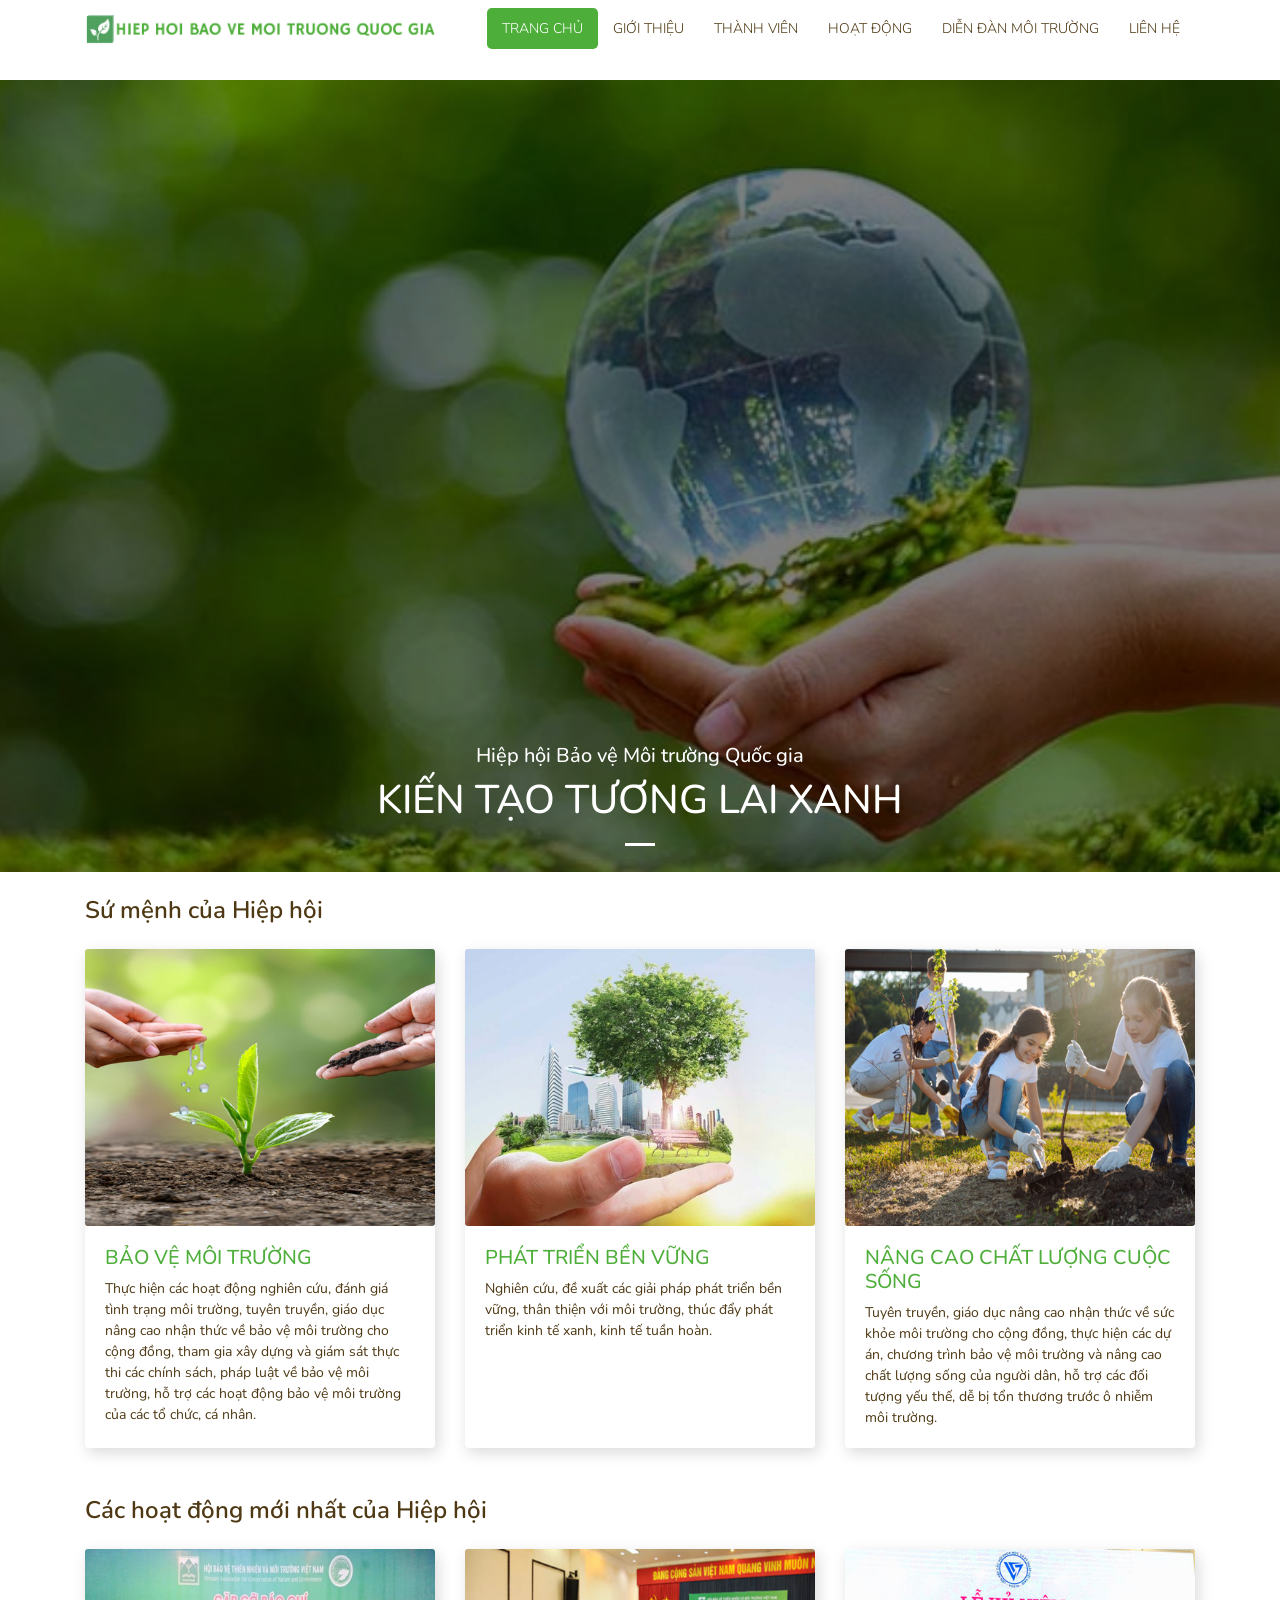
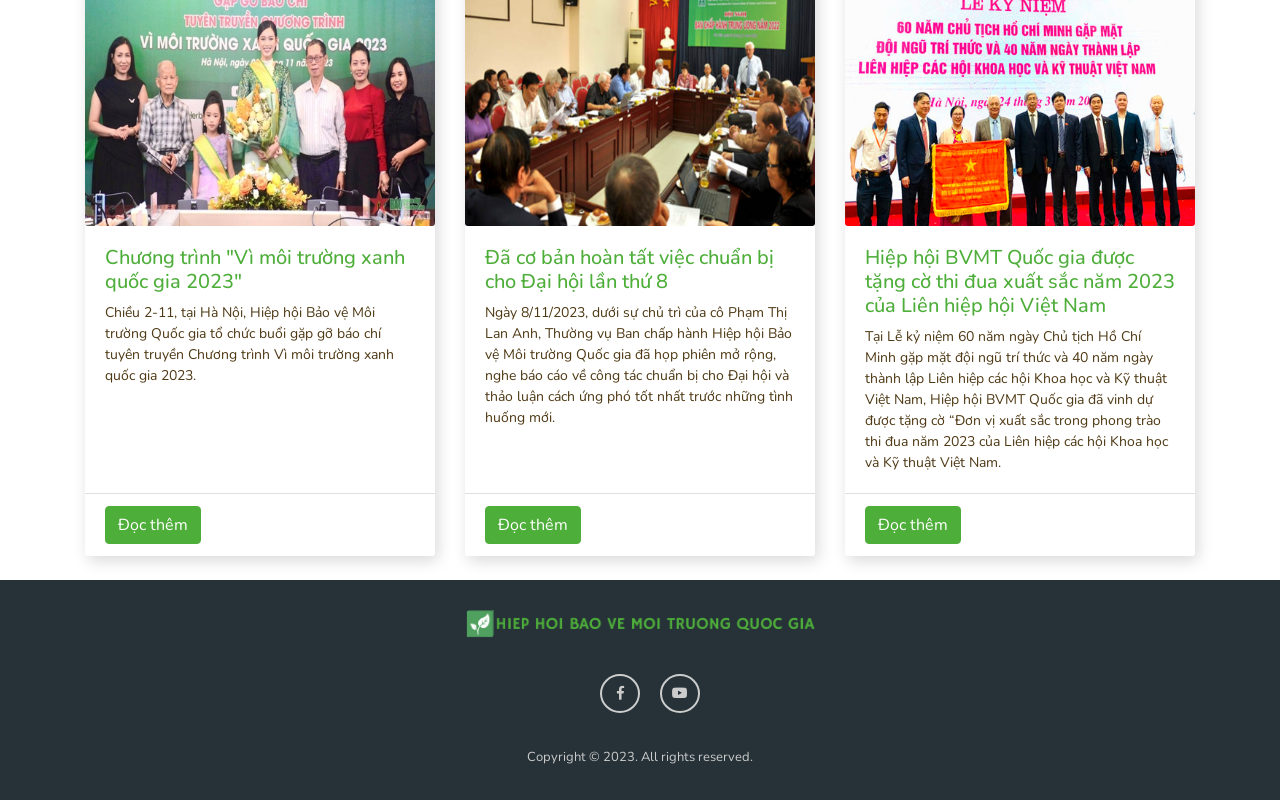
<file: index.html>
<!DOCTYPE html>
<html lang="en">
<head>
   <link rel="apple-touch-icon" sizes="180x180" href="/apple-touch-icon.png">
<link rel="icon" type="image/png" sizes="32x32" href="/favicon-32x32.png">
<link rel="icon" type="image/png" sizes="16x16" href="/favicon-16x16.png">
<link rel="manifest" href="/site.webmanifest">
	<meta charset="utf-8">
	<meta name="viewport" content="width=device-width, initial-scale=1, shrink-to-fit=no">
	<meta name="description" content="">
	<meta name="author" content="">
	<title>Hiệp hội Bảo vệ Môi trường Quốc gia </title>
	<!-- Bootstrap core CSS -->
	<link href="vendor/bootstrap/css/bootstrap.min.css" rel="stylesheet">
	<!-- Fontawesome CSS -->
	<link href="css/all.css" rel="stylesheet">
	<!-- Custom styles for this template -->
	<link href="css/style.css" rel="stylesheet">
</head>
<body>
    <!-- Navigation -->
    <nav class="navbar fixed-top navbar-expand-lg navbar-dark bg-light top-nav fixed-top">
        <div class="container">
            <a class="navbar-brand" href="index.html">
            <img src="/logo.png" style="object-fit: contain; max-width: 350px; max-height: 200px;" alt="logo" />
            </a>
            <button class="navbar-toggler navbar-toggler-right" type="button" data-toggle="collapse" data-target="#navbarResponsive" aria-controls="navbarResponsive" aria-expanded="false" aria-label="Toggle navigation">
				<span class="fas fa-bars"></span>
            </button>
            <div class="collapse navbar-collapse" id="navbarResponsive">
               <ul class="navbar-nav ml-auto">
                  <li class="nav-item">
                     <a class="nav-link active" href="index.html">Trang chủ</a>
                  </li>
                  <li class="nav-item">
                     <a class="nav-link" href="about.html">Giới thiệu</a>
                  </li>
                  <li class="nav-item">
                     <a class="nav-link" href="member.html">Thành viên</a>
                  </li>
                  <li class="nav-item">
                     <a class="nav-link" href="work.html">Hoạt động</a>
                  </li>
                  <li class="nav-item">
                     <a class="nav-link" href="forum.html">Diễn đàn môi trường</a>
                  </li>
                  <li class="nav-item">
                     <a class="nav-link" href="contact.html">Liên hệ</a>
                  </li>
                  <!-- <li class="nav-item dropdown">
                     <a class="nav-link dropdown-toggle" href="#" id="navbarDropdownPortfolio" data-toggle="dropdown" aria-haspopup="true" aria-expanded="false">
                     Portfolio
                     </a>
                     <div class="dropdown-menu dropdown-menu-right" aria-labelledby="navbarDropdownPortfolio">
                        <a class="dropdown-item" href="portfolio-1-col.html">1 Column Portfolio</a>
                        <a class="dropdown-item" href="portfolio-2-col.html">2 Column Portfolio</a>
                        <a class="dropdown-item" href="portfolio-3-col.html">3 Column Portfolio</a>
                        <a class="dropdown-item" href="portfolio-4-col.html">4 Column Portfolio</a>
                        <a class="dropdown-item" href="portfolio-item.html">Single Portfolio Item</a>
                     </div>
                  </li> -->
                  <!-- <li class="nav-item dropdown">
                     <a class="nav-link dropdown-toggle" href="#" id="navbarDropdownBlog" data-toggle="dropdown" aria-haspopup="true" aria-expanded="false">
                     Blog
                     </a>
                     <div class="dropdown-menu dropdown-menu-right" aria-labelledby="navbarDropdownBlog">
                        <a class="dropdown-item" href="blog-home-1.html">Blog Home 1</a>
                        <a class="dropdown-item" href="blog-home-2.html">Blog Home 2</a>
                        <a class="dropdown-item" href="blog-post.html">Blog Post</a>
                     </div>
                  </li>
                  <li class="nav-item dropdown">
                     <a class="nav-link dropdown-toggle" href="#" id="navbarDropdownBlog" data-toggle="dropdown" aria-haspopup="true" aria-expanded="false">
                     Pages
                     </a>
                     <div class="dropdown-menu dropdown-menu-right" aria-labelledby="navbarDropdownBlog">
                        <a class="dropdown-item" href="faq.html">FAQ</a>
                        <a class="dropdown-item" href="404.html">404</a>
                        <a class="dropdown-item" href="pricing.html">Pricing Table</a>
                     </div>
                  </li>
                  <li class="nav-item">
                     <a class="nav-link" href="contact.html">Contact</a>
                  </li> -->
               </ul>
            </div>
        </div>
    </nav>
    <header class="slider-main">
        <div id="carouselExampleIndicators" class="carousel slide carousel-fade" data-ride="carousel">
            <ol class="carousel-indicators">
               <li data-target="#carouselExampleIndicators" data-slide-to="0" class="active"></li>
            </ol>
            <div class="carousel-inner" role="listbox">
               <!-- Slide One - Set the background image for this slide in the line below -->
               <div class="carousel-item active" style="background-image: url('/Moi-truong.jpg')">
                  <div class="carousel-caption d-none d-md-block">
                     <h5>Hiệp hội Bảo vệ Môi trường Quốc gia</h5>
                     <h1>KIẾN TẠO TƯƠNG LAI XANH</h1>
                  </div>
               </div>

            </div>

        </div>
    </header>
    <!-- Page Content -->
    <div class="container">
        <div class="services-bar">
            <h1 class="my-4">Sứ mệnh của Hiệp hội </h1>
            <!-- Services Section -->
            <div class="row">
               <div class="col-lg-4 mb-4">
                  <div class="card h-100">
                     <!-- <h4 class="card-header">Garden Fence</h4> -->
                     <div class="card-img">
                        <img class="img-fluid" src="/1.jpg"  alt="" />
                     </div>
                     <div class="card-body">
                        <h5 class="card-text" style="color: #4eae3a">BẢO VỆ MÔI TRƯỜNG</h5>
                        <p class="card-text">Thực hiện các hoạt động nghiên cứu, đánh giá tình trạng môi trường, tuyên truyền, giáo dục nâng cao nhận thức về bảo vệ môi trường cho cộng đồng, tham gia xây dựng và giám sát thực thi các chính sách, pháp luật về bảo vệ môi trường, hỗ trợ các hoạt động bảo vệ môi trường của các tổ chức, cá nhân.</p>
                     </div>
                     <!-- <div class="card-footer">
                        <a href="#" class="btn btn-primary">Learn More</a>
                     </div> -->
                  </div>
               </div>
               <div class="col-lg-4 mb-4">
                  <div class="card h-100">
                     <!-- <h4 class="card-header">Garden Watering</h4> -->
                     <div class="card-img">
                        <img class="img-fluid" src="/2.jpg" alt="" />
                     </div>
                     <div class="card-body">
                        <h5 class="card-text" style="color: #4eae3a">PHÁT TRIỂN BỀN VỮNG</h5>
                        <p class="card-text">Nghiên cứu, đề xuất các giải pháp phát triển bền vững, thân thiện với môi trường, thúc đẩy phát triển kinh tế xanh, kinh tế tuần hoàn.</p>
                     </div>
                     <!-- <div class="card-footer">
                        <a href="#" class="btn btn-primary">Learn More</a>
                     </div> -->
                  </div>
               </div>
               <div class="col-lg-4 mb-4">
                  <div class="card h-100">
                     <!-- <h4 class="card-header">Garden Supplies</h4> -->
                     <div class="card-img">
                        <img class="img-fluid" src="/3.jpg"alt="" />
                     </div>
                     <div class="card-body">
                        <h5 class="card-text" style="color: #4eae3a">NÂNG CAO CHẤT LƯỢNG CUỘC SỐNG</h5>
                        <p class="card-text">Tuyên truyền, giáo dục nâng cao nhận thức về sức khỏe môi trường cho cộng đồng, thực hiện các dự án, chương trình bảo vệ môi trường và nâng cao chất lượng sống của người dân, hỗ trợ các đối tượng yếu thế, dễ bị tổn thương trước ô nhiễm môi trường.</p>
                     </div>
                     <!-- <div class="card-footer">
                        <a href="#" class="btn btn-primary">Learn More</a>
                     </div> -->
                  </div>
               </div>
            </div>
            <!-- /.row -->
        </div>
        <div class="services-bar">
         <h1 class="my-4">Các hoạt động mới nhất của Hiệp hội </h1>
         <!-- Services Section -->
         <div class="row">
            <div class="col-lg-4 mb-4">
               <div class="card h-100">
                  <!-- <h4 class="card-header">Garden Fence</h4> -->
                  <div class="card-img">
                     <img class="img-fluid" src="/z4842093268988_fb3056dd6815888a67c5d53e82e40992.jpg" alt="" />
                  </div>
                  <div class="card-body">
                     <h5 class="card-text"><a href="#"  style="color: #4eae3a">Chương trình "Vì môi trường xanh quốc gia 2023"</a></h5>
                     <p class="card-text">Chiều 2-11, tại Hà Nội, Hiệp hội Bảo vệ Môi trường Quốc gia tổ chức buổi gặp gỡ báo chí tuyên truyền Chương trình Vì môi trường xanh quốc gia 2023.</p>
                  </div>
                  <div class="card-footer">
                     <a href="#" class="btn btn-primary">Đọc thêm</a>
                  </div>
               </div>
            </div>
            <div class="col-lg-4 mb-4">
               <div class="card h-100">
                  <!-- <h4 class="card-header">Garden Watering</h4> -->
                  <div class="card-img">
                     <img class="img-fluid" src="/20983.jpg" alt="" />
                  </div>
                  <div class="card-body">
                     <h5 class="card-text"><a href="#"  style="color: #4eae3a">Đã cơ bản hoàn tất việc chuẩn bị cho Đại hội lần thứ 8</a></h5>
                     <p class="card-text">Ngày 8/11/2023, dưới sự chủ trì của cô Phạm Thị Lan Anh, Thường vụ Ban chấp hành Hiệp hội Bảo vệ Môi trường Quốc gia đã họp phiên mở rộng, nghe báo cáo về công tác chuẩn bị cho Đại hội và thảo luận cách ứng phó tốt nhất trước những tình huống mới.</p>
                  </div>
                  <div class="card-footer">
                     <a href="#" class="btn btn-primary">Đọc thêm</a>
                  </div>
               </div>
            </div>
            <div class="col-lg-4 mb-4">
               <div class="card h-100">
                  <!-- <h4 class="card-header">Garden Supplies</h4> -->
                  <div class="card-img">
                     <img class="img-fluid" src="/Co thi dua 2.jpg" alt="" />
                  </div>
                  <div class="card-body">
                     <h5 class="card-text"><a href="#"  style="color: #4eae3a">Hiệp hội BVMT Quốc gia được tặng cờ thi đua xuất sắc năm 2023 của Liên hiệp hội Việt Nam</a></h5>
                     <p class="card-text">Tại Lễ kỷ niệm 60 năm ngày Chủ tịch Hồ Chí Minh gặp mặt đội ngũ trí thức và 40 năm ngày thành lập Liên hiệp các hội Khoa học và Kỹ thuật Việt Nam, Hiệp hội BVMT Quốc gia đã vinh dự được tặng cờ “Đơn vị xuất sắc trong phong trào thi đua năm 2023 của Liên hiệp các hội Khoa học và Kỹ thuật Việt Nam.</p>
                  </div>
                  <div class="card-footer">
                     <a href="#" class="btn btn-primary">Đọc thêm</a>
                  </div>
               </div>
            </div>
         </div>
         <!-- /.row -->
     </div>


        <!-- <hr> -->
        <!-- Get In Touch Now Section -->
        <!-- <div class="row mb-4">
            <div class="col-md-8">
               <p>Lorem ipsum dolor sit amet, consectetur adipisicing elit. Molestias, expedita, saepe, vero rerum deleniti beatae veniam harum neque nemo praesentium cum alias asperiores commodi.</p>
            </div>
            <div class="col-md-4">
               <a class="btn btn-lg btn-secondary btn-block" href="#">Get In Touch Now</a>
            </div>
        </div> -->
    </div>
    <!-- /.container -->
    <!--footer starts from here-->
    <footer class="footer">


      <div class="container">
         <div class="footer-logo">
         <a href="#"><img src="/logo.png" style="object-fit: contain; max-width: 350px; max-height: 200px;" alt="" /></a>
      </div>
         <!--foote_bottom_ul_amrc ends here-->

         <ul class="social_footer_ul">
         <li><a href="#"><i class="fab fa-facebook-f"></i></a></li>
         <li><a href="#"><i class="fab fa-youtube"></i></a></li>
         </ul>
         <!--social_footer_ul ends here-->
         <br>
         <br>
         <p class="copyright text-center">Copyright &copy; 2023. All rights reserved.
         </p>
     </div>
    </footer>
	  
<!-- Bootstrap core JavaScript -->
<script src="vendor/jquery/jquery.min.js"></script>
<script src="vendor/bootstrap/js/bootstrap.bundle.min.js"></script>
</body>
</html>
</file>
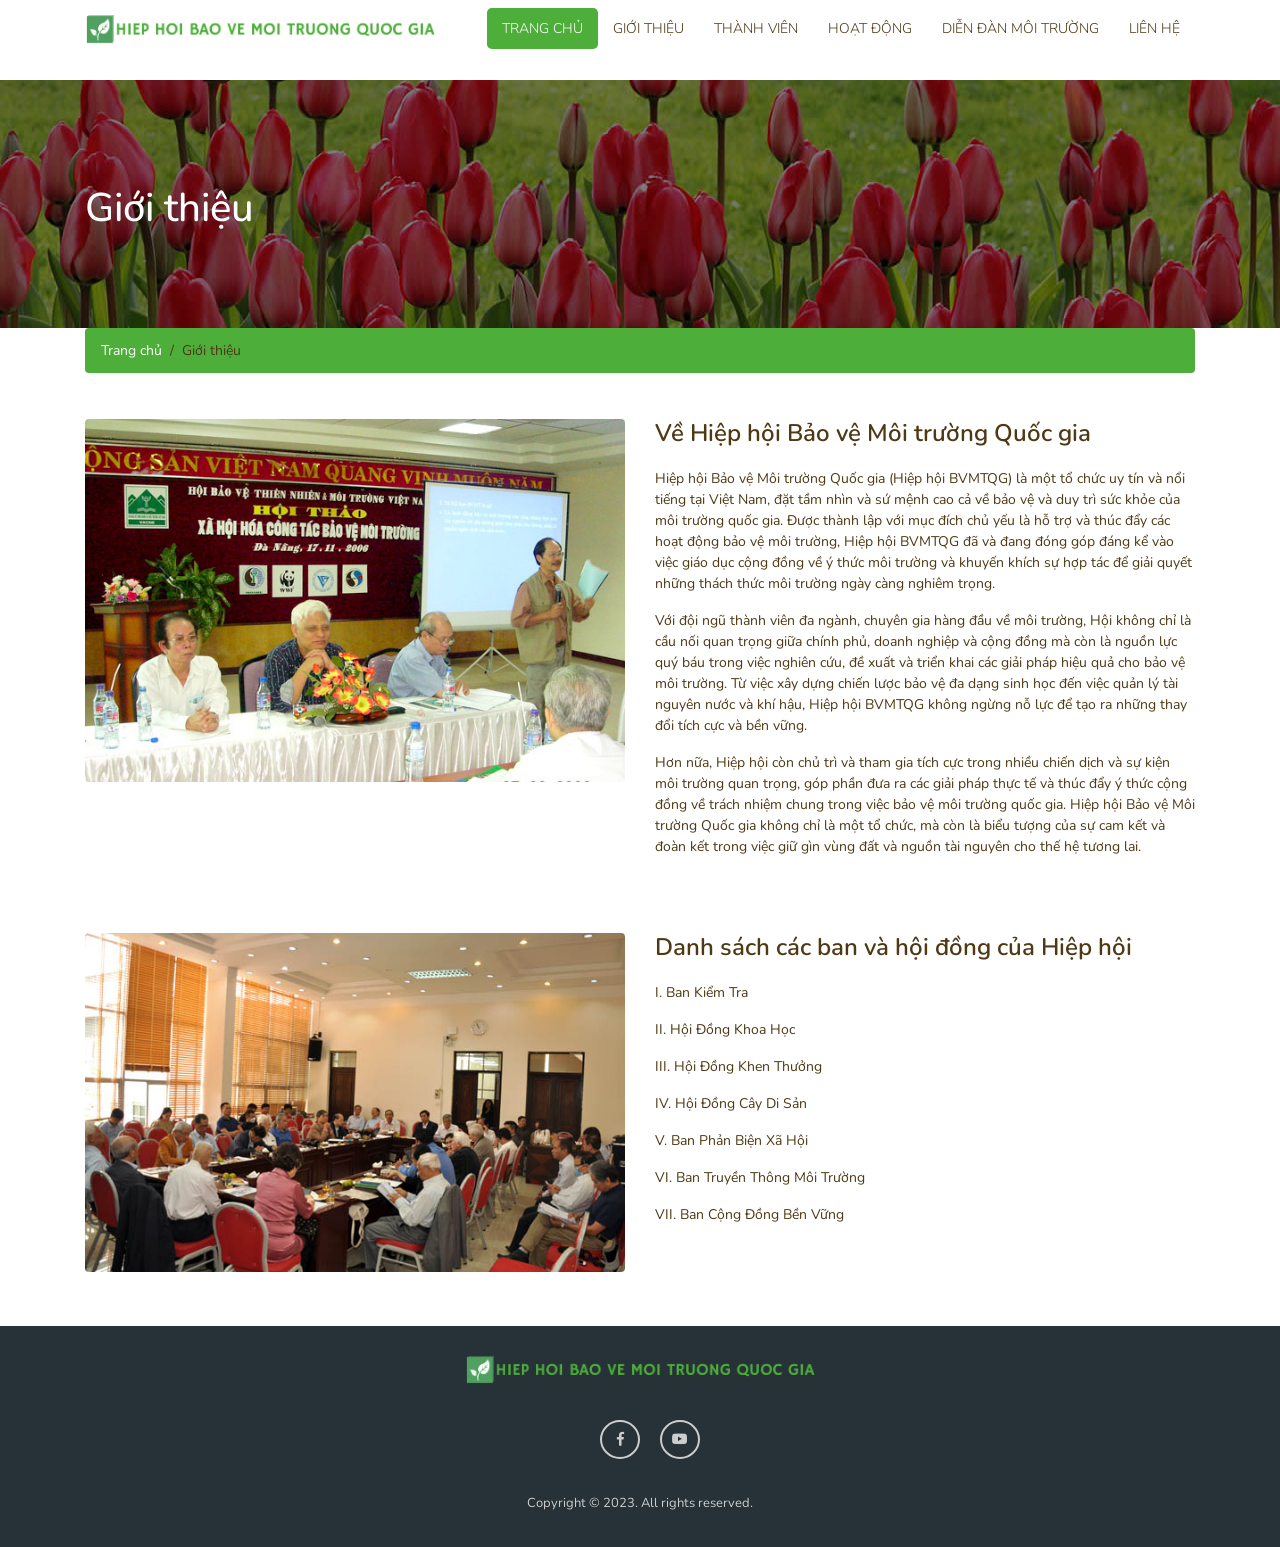
<file: about.html>
<!DOCTYPE html>
<html lang="en">
<head>
   <link rel="apple-touch-icon" sizes="180x180" href="/apple-touch-icon.png">
<link rel="icon" type="image/png" sizes="32x32" href="/favicon-32x32.png">
<link rel="icon" type="image/png" sizes="16x16" href="/favicon-16x16.png">
<link rel="manifest" href="/site.webmanifest">
	<meta charset="utf-8">
	<meta name="viewport" content="width=device-width, initial-scale=1, shrink-to-fit=no">
	<meta name="description" content="">
	<meta name="author" content="">
	<title>Hiệp hội Bảo vệ Môi trường Quốc gia </title>
	<!-- Bootstrap core CSS -->
	<link href="vendor/bootstrap/css/bootstrap.min.css" rel="stylesheet">
	<!-- Fontawesome CSS -->
	<link href="css/all.css" rel="stylesheet">
	<!-- Custom styles for this template -->
	<link href="css/style.css" rel="stylesheet">
</head>
<body>
    <!-- Navigation -->
    <nav class="navbar fixed-top navbar-expand-lg navbar-dark bg-light top-nav fixed-top">
        <div class="container">
            <a class="navbar-brand" href="index.html">
            <img src="/logo.png" style="object-fit: contain; max-width: 350px; max-height: 200px;" alt="logo" />
            </a>
            <button class="navbar-toggler navbar-toggler-right" type="button" data-toggle="collapse" data-target="#navbarResponsive" aria-controls="navbarResponsive" aria-expanded="false" aria-label="Toggle navigation">
				<span class="fas fa-bars"></span>
            </button>
            <div class="collapse navbar-collapse" id="navbarResponsive">
               <ul class="navbar-nav ml-auto">
                  <li class="nav-item">
                     <a class="nav-link active" href="index.html">Trang chủ</a>
                  </li>
                  <li class="nav-item">
                     <a class="nav-link" href="about.html">Giới thiệu</a>
                  </li>
                  <li class="nav-item">
					<a class="nav-link" href="member.html">Thành viên</a>
				 </li>
				 <li class="nav-item">
					<a class="nav-link" href="work.html">Hoạt động</a>
				 </li>
				 <li class="nav-item">
					<a class="nav-link" href="forum.html">Diễn đàn môi trường</a>
				 </li>
				 <li class="nav-item">
					<a class="nav-link" href="contact.html">Liên hệ</a>
				 </li>
                  <!-- <li class="nav-item dropdown">
                     <a class="nav-link dropdown-toggle" href="#" id="navbarDropdownPortfolio" data-toggle="dropdown" aria-haspopup="true" aria-expanded="false">
                     Portfolio
                     </a>
                     <div class="dropdown-menu dropdown-menu-right" aria-labelledby="navbarDropdownPortfolio">
                        <a class="dropdown-item" href="portfolio-1-col.html">1 Column Portfolio</a>
                        <a class="dropdown-item" href="portfolio-2-col.html">2 Column Portfolio</a>
                        <a class="dropdown-item" href="portfolio-3-col.html">3 Column Portfolio</a>
                        <a class="dropdown-item" href="portfolio-4-col.html">4 Column Portfolio</a>
                        <a class="dropdown-item" href="portfolio-item.html">Single Portfolio Item</a>
                     </div>
                  </li> -->
                  <!-- <li class="nav-item dropdown">
                     <a class="nav-link dropdown-toggle" href="#" id="navbarDropdownBlog" data-toggle="dropdown" aria-haspopup="true" aria-expanded="false">
                     Blog
                     </a>
                     <div class="dropdown-menu dropdown-menu-right" aria-labelledby="navbarDropdownBlog">
                        <a class="dropdown-item" href="blog-home-1.html">Blog Home 1</a>
                        <a class="dropdown-item" href="blog-home-2.html">Blog Home 2</a>
                        <a class="dropdown-item" href="blog-post.html">Blog Post</a>
                     </div>
                  </li>
                  <li class="nav-item dropdown">
                     <a class="nav-link dropdown-toggle" href="#" id="navbarDropdownBlog" data-toggle="dropdown" aria-haspopup="true" aria-expanded="false">
                     Pages
                     </a>
                     <div class="dropdown-menu dropdown-menu-right" aria-labelledby="navbarDropdownBlog">
                        <a class="dropdown-item" href="faq.html">FAQ</a>
                        <a class="dropdown-item" href="404.html">404</a>
                        <a class="dropdown-item" href="pricing.html">Pricing Table</a>
                     </div>
                  </li>
                  <li class="nav-item">
                     <a class="nav-link" href="contact.html">Contact</a>
                  </li> -->
               </ul>
            </div>
        </div>
    </nav>
	<!-- full Title -->
	<div class="full-title">
		<div class="container">
			<!-- Page Heading/Breadcrumbs -->
			<h1 class="mt-4 mb-3">Giới thiệu
			</h1>
		</div>
	</div>
    <!-- Page Content -->
    <div class="container">
		<div class="breadcrumb-main">
			<ol class="breadcrumb">
				<li class="breadcrumb-item">
					<a href="index.html">Trang chủ</a>
				</li>
				<li class="breadcrumb-item active">Giới thiệu</li>
			</ol>
		</div>
		<!-- About Content -->
		<div class="about-main">
			<div class="row">
				<div class="col-lg-6">
					<img class="img-fluid rounded mb-4" src="/about3.jpg" alt="" />
				</div>
				<div class="col-lg-6">
					<h2>Về Hiệp hội Bảo vệ Môi trường Quốc gia</h2>
					<p style="text-transform: none;">Hiệp hội Bảo vệ Môi trường Quốc gia (Hiệp hội BVMTQG) là một tổ chức uy tín và nổi tiếng tại Việt Nam, đặt tầm nhìn và sứ mệnh cao cả về bảo vệ và duy trì sức khỏe của môi trường quốc gia. Được thành lập với mục đích chủ yếu là hỗ trợ và thúc đẩy các hoạt động bảo vệ môi trường, Hiệp hội BVMTQG đã và đang đóng góp đáng kể vào việc giáo dục cộng đồng về ý thức môi trường và khuyến khích sự hợp tác để giải quyết những thách thức môi trường ngày càng nghiêm trọng.</p>
					<p style="text-transform: none;">Với đội ngũ thành viên đa ngành, chuyên gia hàng đầu về môi trường, Hội không chỉ là cầu nối quan trọng giữa chính phủ, doanh nghiệp và cộng đồng mà còn là nguồn lực quý báu trong việc nghiên cứu, đề xuất và triển khai các giải pháp hiệu quả cho bảo vệ môi trường. Từ việc xây dựng chiến lược bảo vệ đa dạng sinh học đến việc quản lý tài nguyên nước và khí hậu, Hiệp hội BVMTQG không ngừng nỗ lực để tạo ra những thay đổi tích cực và bền vững.</p>
					<p style="text-transform: none;">Hơn nữa, Hiệp hội còn chủ trì và tham gia tích cực trong nhiều chiến dịch và sự kiện môi trường quan trọng, góp phần đưa ra các giải pháp thực tế và thúc đẩy ý thức cộng đồng về trách nhiệm chung trong việc bảo vệ môi trường quốc gia. Hiệp hội Bảo vệ Môi trường Quốc gia không chỉ là một tổ chức, mà còn là biểu tượng của sự cam kết và đoàn kết trong việc giữ gìn vùng đất và nguồn tài nguyên cho thế hệ tương lai.</p>
				</div>
			</div>
			<!-- /.row -->
		</div>
		<div class="about-main">
			<div class="row">
				<div class="col-lg-6">
					<img class="img-fluid rounded mb-4" src="/about2.jpg" alt="" />
				</div>
				<div class="col-lg-6">
					<h2>Danh sách các ban và hội đồng của Hiệp hội</h2>
					<p>I. Ban Kiểm tra</p>
					<p>II. Hội đồng Khoa học</p>
					<p>III. Hội đồng Khen thưởng</p>
					<p>IV. Hội đồng Cây Di sản</p>
					<p>V. Ban Phản biện xã hội</p>
					<p>VI. Ban Truyền thông môi trường</p>
					<p>VII. Ban Cộng đồng Bền vững</p>
				</div>
			</div>
			<!-- /.row -->
		</div>
		<!-- Team Members -->

		<!-- Our Customers -->

		<!-- /.container -->
	</div>

    <!--footer starts from here-->
    <footer class="footer">


		<div class="container">
		   <div class="footer-logo">
		   <a href="#"><img src="/logo.png" style="object-fit: contain; max-width: 350px; max-height: 200px;" alt="" /></a>
		</div>
		   <!--foote_bottom_ul_amrc ends here-->
  
		   <ul class="social_footer_ul">
		   <li><a href="#"><i class="fab fa-facebook-f"></i></a></li>
		   <li><a href="#"><i class="fab fa-youtube"></i></a></li>
		   </ul>
		   <!--social_footer_ul ends here-->
		   <br>
		   <br>
		   <p class="copyright text-center">Copyright &copy; 2023. All rights reserved.
		   </p>
	   </div>
	  </footer>

<!-- Bootstrap core JavaScript -->
<script src="vendor/jquery/jquery.min.js"></script>
<script src="vendor/bootstrap/js/bootstrap.bundle.min.js"></script>
</body>
</html>
</file>
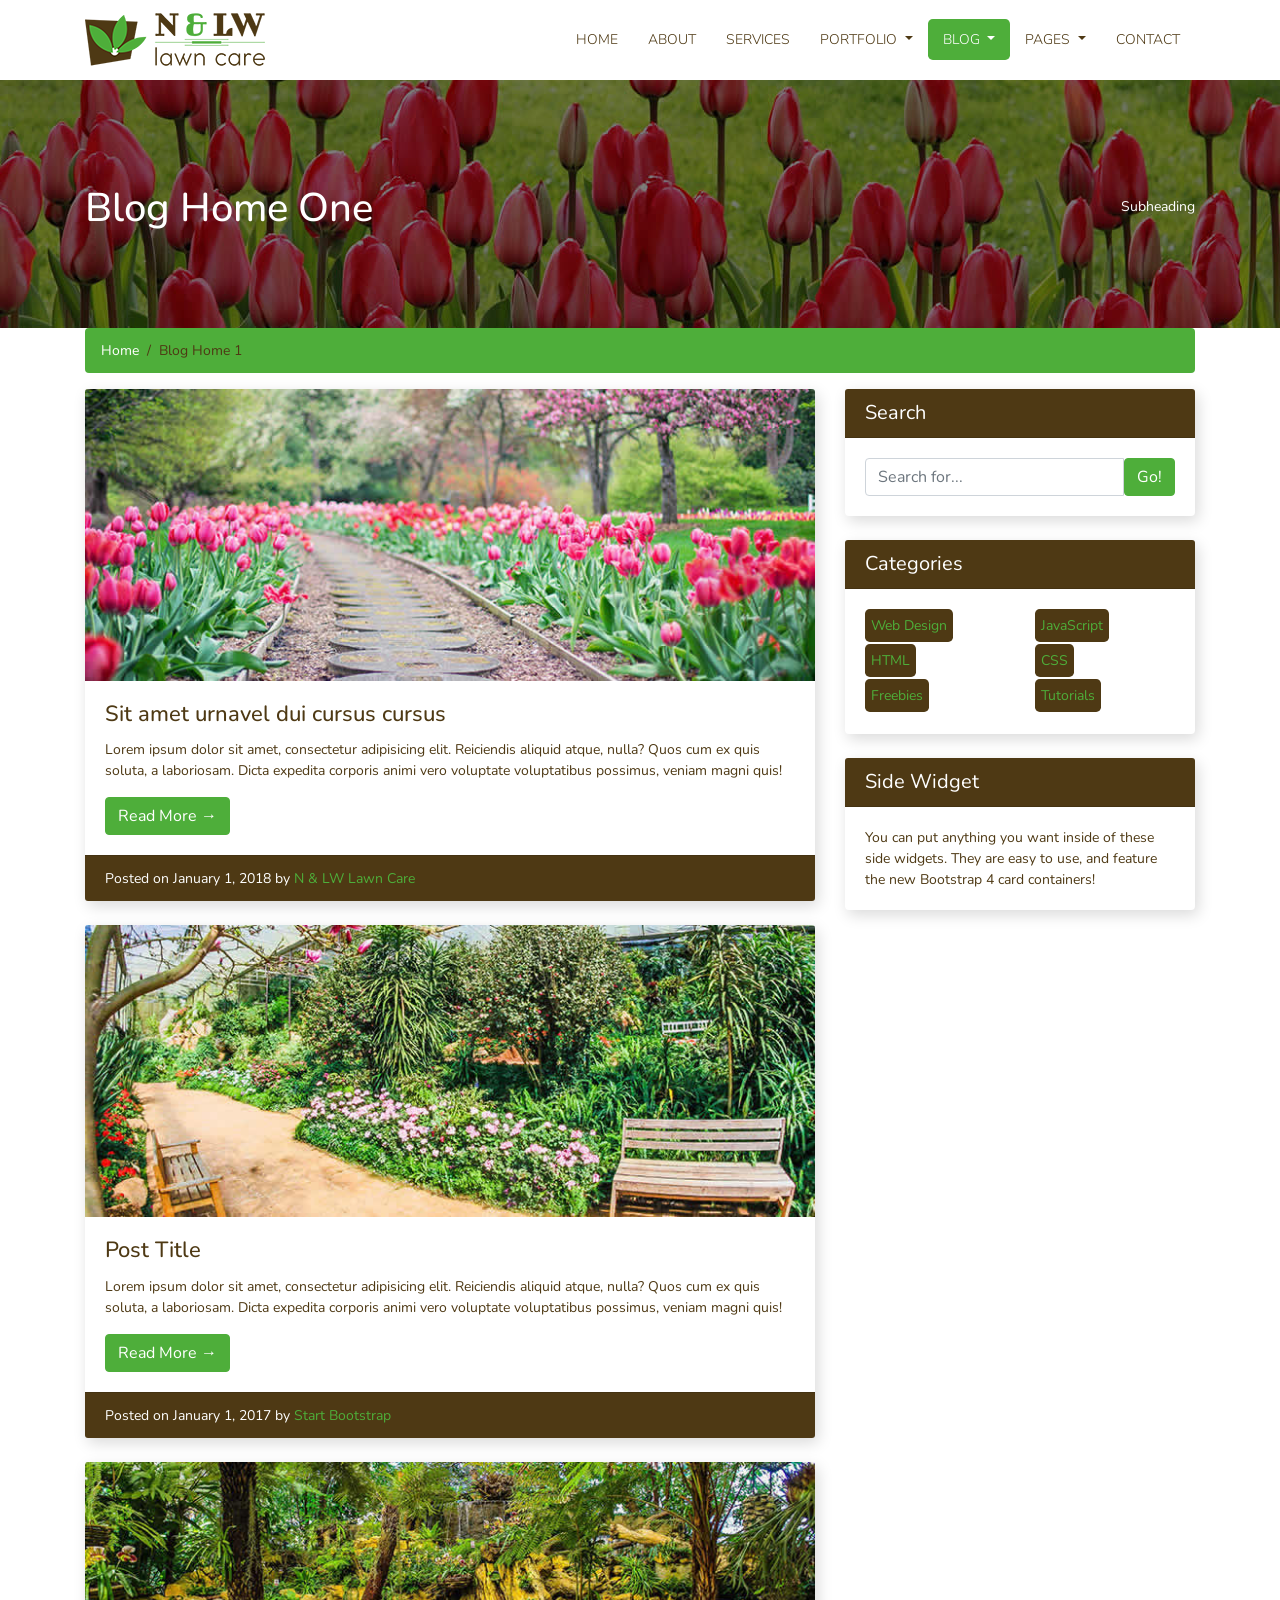
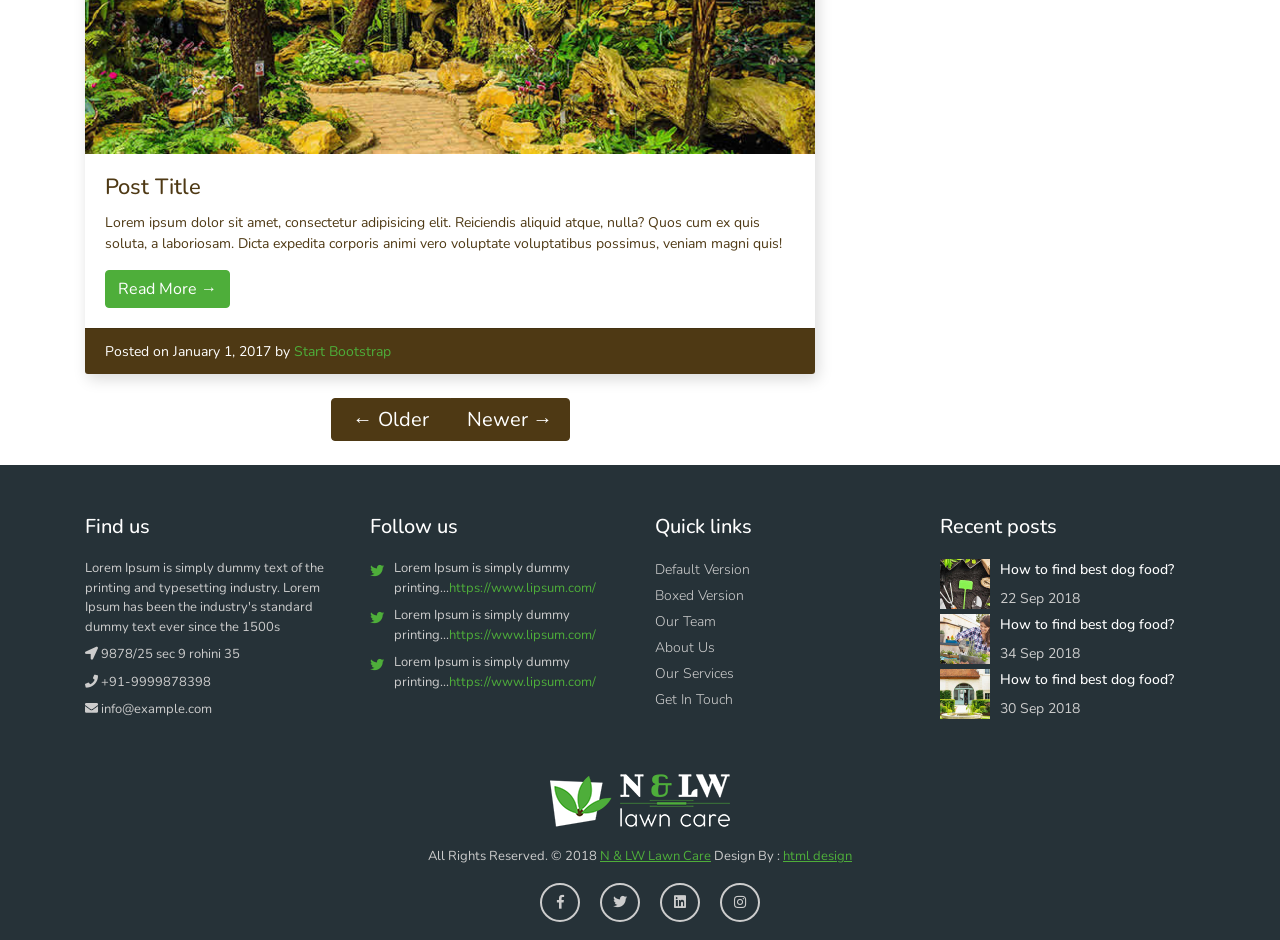
<file: blog-home-1.html>
<!DOCTYPE html>
<html lang="en">
<head>
	<meta charset="utf-8">
	<meta name="viewport" content="width=device-width, initial-scale=1, shrink-to-fit=no">
	<meta name="description" content="">
	<meta name="author" content="">
	<title>N & LW Lawn Care - Landscaping Bootstrap4 HTML5 Responsive Template </title>
	<!-- Bootstrap core CSS -->
	<link href="vendor/bootstrap/css/bootstrap.min.css" rel="stylesheet">
	<!-- Fontawesome CSS -->
	<link href="css/all.css" rel="stylesheet">
	<!-- Custom styles for this template -->
	<link href="css/style.css" rel="stylesheet">
</head>
<body>
	<!-- Navigation -->
    <nav class="navbar fixed-top navbar-expand-lg navbar-dark bg-light top-nav fixed-top">
        <div class="container">
            <a class="navbar-brand" href="index.html">
            <img src="images/logo.png" alt="logo" />
            </a>
            <button class="navbar-toggler navbar-toggler-right" type="button" data-toggle="collapse" data-target="#navbarResponsive" aria-controls="navbarResponsive" aria-expanded="false" aria-label="Toggle navigation">
				<span class="fas fa-bars"></span>
            </button>
            <div class="collapse navbar-collapse" id="navbarResponsive">
               <ul class="navbar-nav ml-auto">
                  <li class="nav-item">
                     <a class="nav-link" href="index.html">Home</a>
                  </li>
                  <li class="nav-item">
                     <a class="nav-link" href="about.html">About</a>
                  </li>
                  <li class="nav-item">
                     <a class="nav-link" href="services.html">Services</a>
                  </li>
                  <li class="nav-item dropdown">
                     <a class="nav-link dropdown-toggle" href="#" id="navbarDropdownPortfolio" data-toggle="dropdown" aria-haspopup="true" aria-expanded="false">
                     Portfolio
                     </a>
                     <div class="dropdown-menu dropdown-menu-right" aria-labelledby="navbarDropdownPortfolio">
                        <a class="dropdown-item" href="portfolio-1-col.html">1 Column Portfolio</a>
                        <a class="dropdown-item" href="portfolio-2-col.html">2 Column Portfolio</a>
                        <a class="dropdown-item" href="portfolio-3-col.html">3 Column Portfolio</a>
                        <a class="dropdown-item" href="portfolio-4-col.html">4 Column Portfolio</a>
                        <a class="dropdown-item" href="portfolio-item.html">Single Portfolio Item</a>
                     </div>
                  </li>
                  <li class="nav-item dropdown">
                     <a class="nav-link active dropdown-toggle" href="#" id="navbarDropdownBlog" data-toggle="dropdown" aria-haspopup="true" aria-expanded="false">
                     Blog
                     </a>
                     <div class="dropdown-menu dropdown-menu-right" aria-labelledby="navbarDropdownBlog">
                        <a class="dropdown-item" href="blog-home-1.html">Blog Home 1</a>
                        <a class="dropdown-item" href="blog-home-2.html">Blog Home 2</a>
                        <a class="dropdown-item" href="blog-post.html">Blog Post</a>
                     </div>
                  </li>
                  <li class="nav-item dropdown">
                     <a class="nav-link dropdown-toggle" href="#" id="navbarDropdownBlog" data-toggle="dropdown" aria-haspopup="true" aria-expanded="false">
                     Pages
                     </a>
                     <div class="dropdown-menu dropdown-menu-right" aria-labelledby="navbarDropdownBlog">
                        <a class="dropdown-item" href="faq.html">FAQ</a>
                        <a class="dropdown-item" href="404.html">404</a>
                        <a class="dropdown-item" href="pricing.html">Pricing Table</a>
                     </div>
                  </li>
                  <li class="nav-item">
                     <a class="nav-link" href="contact.html">Contact</a>
                  </li>
               </ul>
            </div>
        </div>
    </nav>
	
	<!-- full Title -->
	<div class="full-title">
		<div class="container">
			<!-- Page Heading/Breadcrumbs -->
			<h1 class="mt-4 mb-3">Blog Home One
				<small>Subheading</small>
			</h1>
		</div>
	</div>

    <!-- Page Content -->
    <div class="container">
		<div class="breadcrumb-main">
			<ol class="breadcrumb">
				<li class="breadcrumb-item">
					<a href="index.html">Home</a>
				</li>
				<li class="breadcrumb-item active">Blog Home 1</li>
			</ol>
		</div>

		<div class="row">
			<!-- Blog Entries Column -->
			<div class="col-md-8 blog-entries">
			  <!-- Blog Post -->
			  <div class="card mb-4">
				<img class="card-img-top" src="images/blog-img-01.jpg" alt="Card image Blog" />
				<div class="card-body">
				  <h2 class="card-title">Sit amet urnavel dui cursus cursus</h2>
				  <p class="card-text">Lorem ipsum dolor sit amet, consectetur adipisicing elit. Reiciendis aliquid atque, nulla? Quos cum ex quis soluta, a laboriosam. Dicta expedita corporis animi vero voluptate voluptatibus possimus, veniam magni quis!</p>
				  <a href="#" class="btn btn-primary">Read More &rarr;</a>
				</div>
				<div class="card-footer text-muted">
				  Posted on January 1, 2018 by
				  <a href="#">N & LW Lawn Care</a>
				</div>
			  </div>

			  <!-- Blog Post -->
			  <div class="card mb-4">
				<img class="card-img-top" src="images/blog-img-02.jpg" alt="Card image Blog">
				<div class="card-body">
				  <h2 class="card-title">Post Title</h2>
				  <p class="card-text">Lorem ipsum dolor sit amet, consectetur adipisicing elit. Reiciendis aliquid atque, nulla? Quos cum ex quis soluta, a laboriosam. Dicta expedita corporis animi vero voluptate voluptatibus possimus, veniam magni quis!</p>
				  <a href="#" class="btn btn-primary">Read More &rarr;</a>
				</div>
				<div class="card-footer text-muted">
				  Posted on January 1, 2017 by
				  <a href="#">Start Bootstrap</a>
				</div>
			  </div>

			  <!-- Blog Post -->
			  <div class="card mb-4">
				<img class="card-img-top" src="images/blog-img-03.jpg" alt="Card image Blog">
				<div class="card-body">
				  <h2 class="card-title">Post Title</h2>
				  <p class="card-text">Lorem ipsum dolor sit amet, consectetur adipisicing elit. Reiciendis aliquid atque, nulla? Quos cum ex quis soluta, a laboriosam. Dicta expedita corporis animi vero voluptate voluptatibus possimus, veniam magni quis!</p>
				  <a href="#" class="btn btn-primary">Read More &rarr;</a>
				</div>
				<div class="card-footer text-muted">
				  Posted on January 1, 2017 by
				  <a href="#">Start Bootstrap</a>
				</div>
			  </div>

				<div class="pagination_bar_arrow">
				  <!-- Pagination -->
					<ul class="pagination justify-content-center mb-4">
						<li class="page-item">
							<a class="page-link" href="#">&larr; Older</a>
						</li>
						<li class="page-item disabled">
							<a class="page-link" href="#">Newer &rarr;</a>
						</li>
					</ul>
				</div>

			</div>

			<!-- Sidebar Widgets Column -->
			<div class="col-md-4 blog-right-side">

			  <!-- Search Widget -->
			  <div class="card mb-4">
				<h5 class="card-header">Search</h5>
				<div class="card-body">
				  <div class="input-group">
					<input type="text" class="form-control" placeholder="Search for...">
					<span class="input-group-btn">
					  <button class="btn btn-secondary" type="button">Go!</button>
					</span>
				  </div>
				</div>
			  </div>

			  <!-- Categories Widget -->
			  <div class="card my-4">
				<h5 class="card-header">Categories</h5>
				<div class="card-body">
				  <div class="row">
					<div class="col-lg-6">
					  <ul class="list-unstyled mb-0">
						<li>
						  <a href="#">Web Design</a>
						</li>
						<li>
						  <a href="#">HTML</a>
						</li>
						<li>
						  <a href="#">Freebies</a>
						</li>
					  </ul>
					</div>
					<div class="col-lg-6">
					  <ul class="list-unstyled mb-0">
						<li>
						  <a href="#">JavaScript</a>
						</li>
						<li>
						  <a href="#">CSS</a>
						</li>
						<li>
						  <a href="#">Tutorials</a>
						</li>
					  </ul>
					</div>
				  </div>
				</div>
			  </div>

			  <!-- Side Widget -->
			  <div class="card my-4">
				<h5 class="card-header">Side Widget</h5>
				<div class="card-body">
				  You can put anything you want inside of these side widgets. They are easy to use, and feature the new Bootstrap 4 card containers!
				</div>
			  </div>

			</div>

		</div>
		<!-- /.row -->

    </div>
    <!-- /.container -->

    <!--footer starts from here-->
    <footer class="footer">
        <div class="container bottom_border">
            <div class="row">
               <div class="col-lg-3 col-md-6 col-sm-6 col">
					<h5 class="headin5_amrc col_white_amrc pt2">Find us</h5>
					<!--headin5_amrc-->
					<p class="mb10">Lorem Ipsum is simply dummy text of the printing and typesetting industry. Lorem Ipsum has been the industry's standard dummy text ever since the 1500s</p>
					<p><i class="fa fa-location-arrow"></i> 9878/25 sec 9 rohini 35 </p>
					<p><i class="fa fa-phone"></i> +91-9999878398 </p>
					<p><i class="fa fa fa-envelope"></i> info@example.com </p>
               </div>
               <div class="col-lg-3 col-md-6 col-sm-6 col">
					<h5 class="headin5_amrc col_white_amrc pt2">Follow us</h5>
					<!--headin5_amrc ends here-->
					<ul class="footer_ul2_amrc">
						<li>
							<a href="#"><i class="fab fa-twitter fleft padding-right"></i> </a>
							<p>Lorem Ipsum is simply dummy printing...<a href="#">https://www.lipsum.com/</a></p>
						</li>
						<li>
							<a href="#"><i class="fab fa-twitter fleft padding-right"></i> </a>
							<p>Lorem Ipsum is simply dummy printing...<a href="#">https://www.lipsum.com/</a></p>
						</li>
						<li>
							<a href="#"><i class="fab fa-twitter fleft padding-right"></i> </a>
							<p>Lorem Ipsum is simply dummy printing...<a href="#">https://www.lipsum.com/</a></p>
						</li>
					</ul>
					<!--footer_ul2_amrc ends here-->
				</div>
				<div class="col-lg-3 col-md-6 col-sm-6">
					<h5 class="headin5_amrc col_white_amrc pt2">Quick links</h5>
					<!--headin5_amrc-->
					<ul class="footer_ul_amrc">
						<li><a href="#">Default Version</a></li>
						<li><a href="#">Boxed Version</a></li>
						<li><a href="#">Our Team </a></li>
						<li><a href="#">About Us</a></li>
						<li><a href="#">Our Services</a></li>
						<li><a href="#">Get In Touch</a></li>
					</ul>
					<!--footer_ul_amrc ends here-->
				</div>
				<div class="col-lg-3 col-md-6 col-sm-6 ">
					<h5 class="headin5_amrc col_white_amrc pt2">Recent posts</h5>
					<!--headin5_amrc-->
					<ul class="footer_ul_amrc">
						<li class="media">
							<div class="media-left">
								<img class="img-fluid" src="images/post-img-01.jpg" alt="" />
							</div>
							<div class="media-body">
								<p>How to find best dog food?</p>
								<span>22 Sep 2018</span>
							</div>
						</li>
						<li class="media">
							<div class="media-left">
								<img class="img-fluid" src="images/post-img-02.jpg" alt="" />
							</div>
							<div class="media-body">
								<p>How to find best dog food?</p>
								<span>34 Sep 2018</span>
							</div>
						</li>
						<li class="media">
							<div class="media-left">
								<img class="img-fluid" src="images/post-img-03.jpg" alt="" />
							</div>
							<div class="media-body">
								<p>How to find best dog food?</p>
								<span>30 Sep 2018</span>
							</div>
						</li>
					</ul>
					<!--footer_ul_amrc ends here-->
				</div>
			</div>
		</div>
        <div class="container">
            <div class="footer-logo">
				<a href="#"><img src="images/footer-logo.png" alt="" /></a>
			</div>
            <!--foote_bottom_ul_amrc ends here-->
            <p class="copyright text-center">All Rights Reserved. &copy; 2018 <a href="#">N & LW Lawn Care</a> Design By : 
				<a href="https://html.design/">html design</a>
            </p>
            <ul class="social_footer_ul">
				<li><a href="#"><i class="fab fa-facebook-f"></i></a></li>
				<li><a href="#"><i class="fab fa-twitter"></i></a></li>
				<li><a href="#"><i class="fab fa-linkedin"></i></a></li>
				<li><a href="#"><i class="fab fa-instagram"></i></a></li>
            </ul>
            <!--social_footer_ul ends here-->
        </div>
    </footer>

<!-- Bootstrap core JavaScript -->
<script src="vendor/jquery/jquery.min.js"></script>
<script src="vendor/bootstrap/js/bootstrap.bundle.min.js"></script>
</body>
</html>
</file>
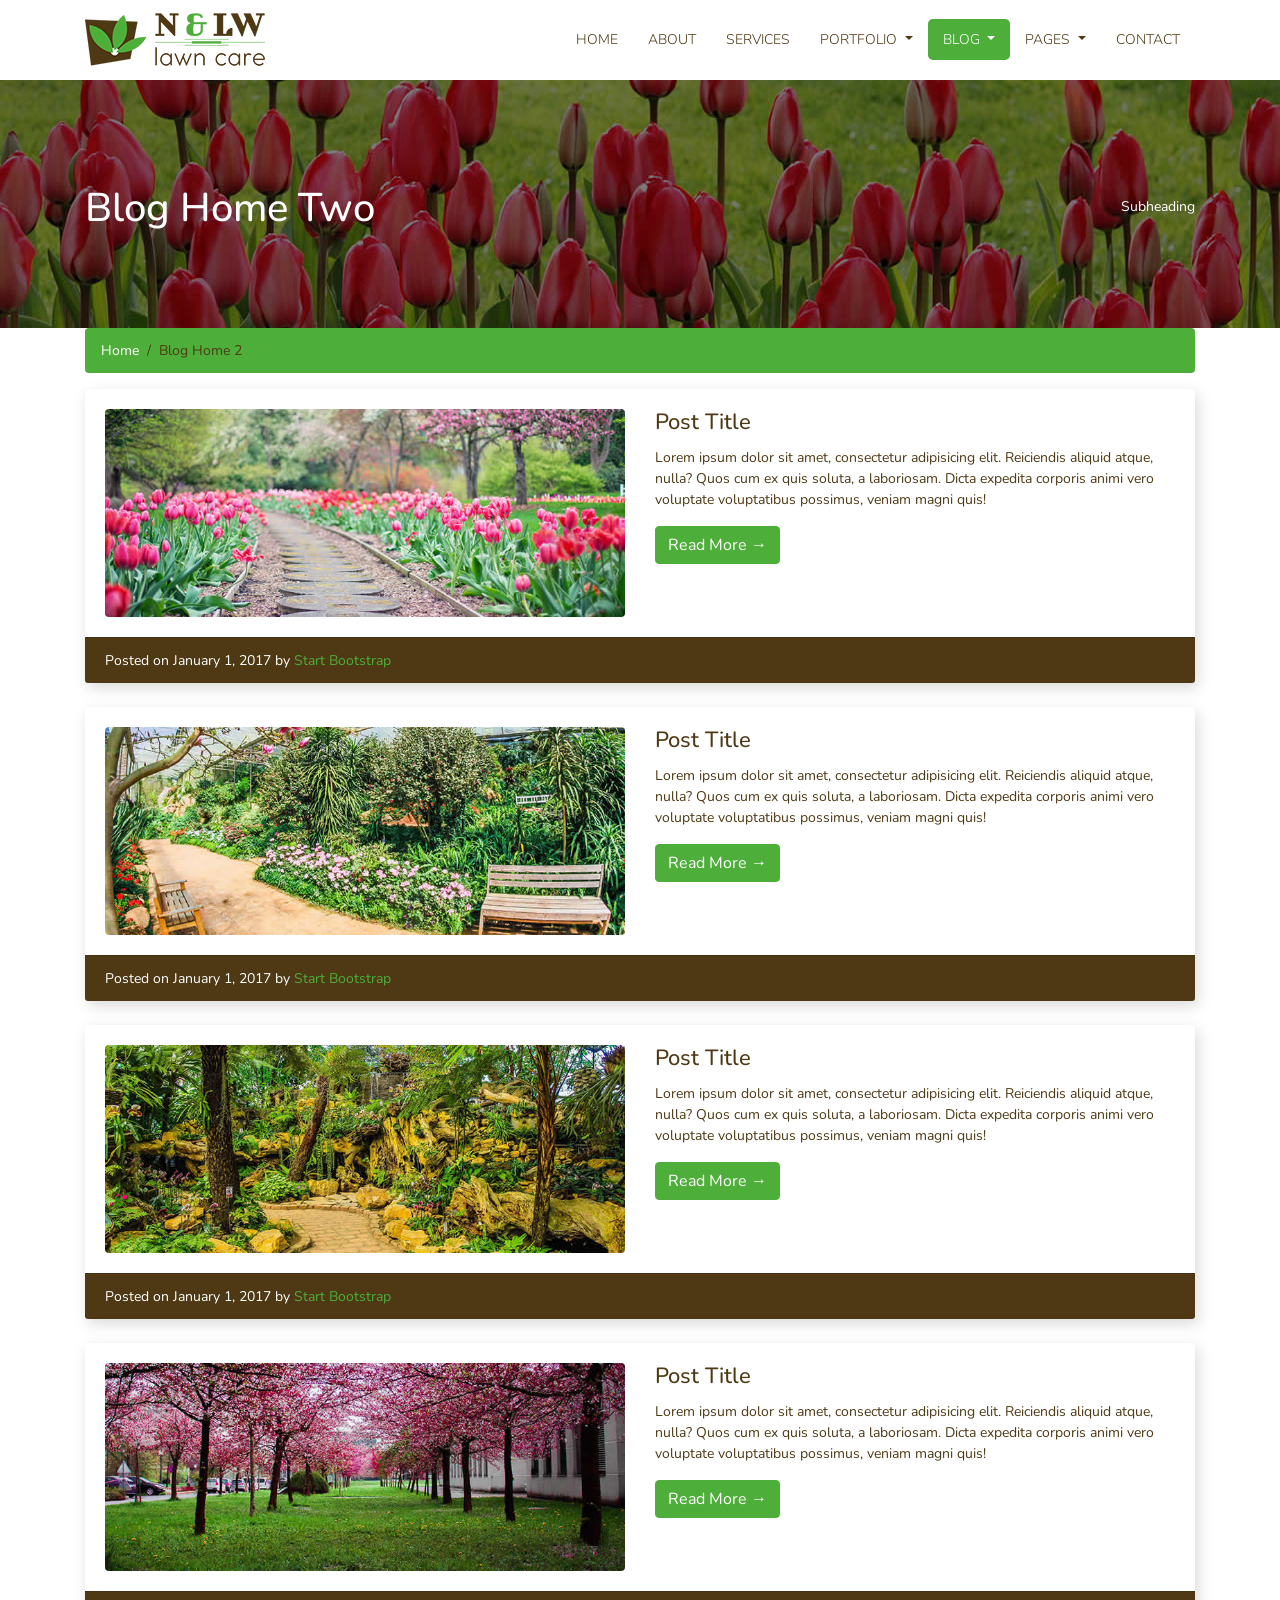
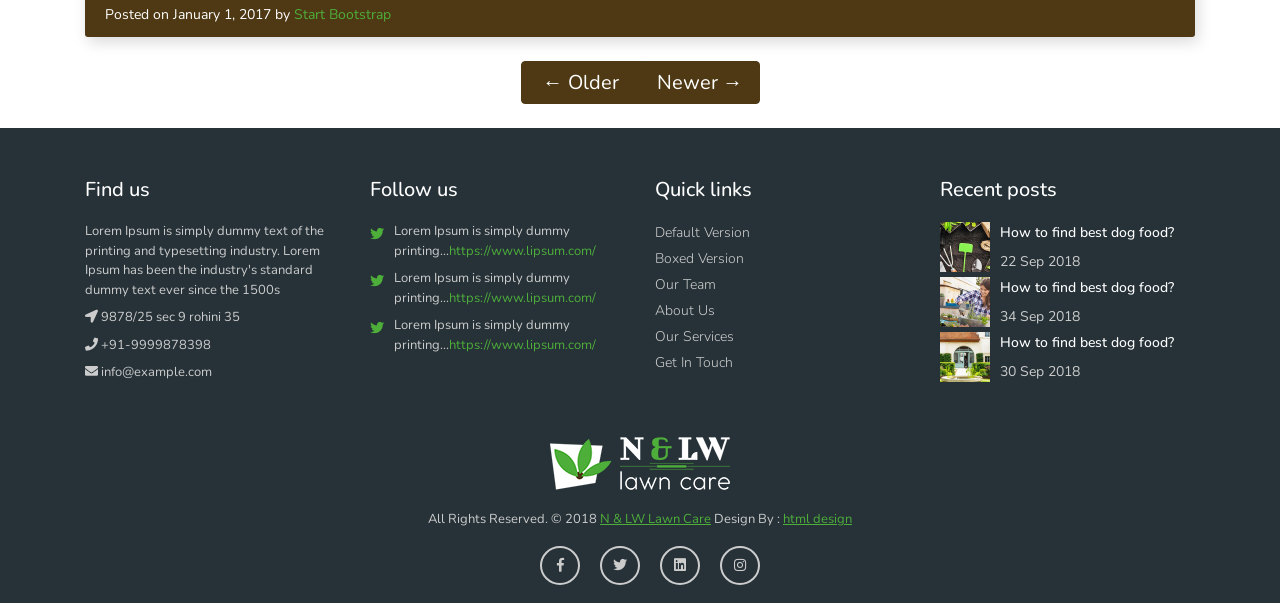
<file: blog-home-2.html>
<!DOCTYPE html>
<html lang="en">
<head>
	<meta charset="utf-8">
	<meta name="viewport" content="width=device-width, initial-scale=1, shrink-to-fit=no">
	<meta name="description" content="">
	<meta name="author" content="">
	<title>N & LW Lawn Care - Landscaping Bootstrap4 HTML5 Responsive Template </title>
	<!-- Bootstrap core CSS -->
	<link href="vendor/bootstrap/css/bootstrap.min.css" rel="stylesheet">
	<!-- Fontawesome CSS -->
	<link href="css/all.css" rel="stylesheet">
	<!-- Custom styles for this template -->
	<link href="css/style.css" rel="stylesheet">
</head>
<body>
    <!-- Navigation -->
    <nav class="navbar fixed-top navbar-expand-lg navbar-dark bg-light top-nav fixed-top">
        <div class="container">
            <a class="navbar-brand" href="index.html">
            <img src="images/logo.png" alt="logo" />
            </a>
            <button class="navbar-toggler navbar-toggler-right" type="button" data-toggle="collapse" data-target="#navbarResponsive" aria-controls="navbarResponsive" aria-expanded="false" aria-label="Toggle navigation">
				<span class="fas fa-bars"></span>
            </button>
            <div class="collapse navbar-collapse" id="navbarResponsive">
               <ul class="navbar-nav ml-auto">
                  <li class="nav-item">
                     <a class="nav-link" href="index.html">Home</a>
                  </li>
                  <li class="nav-item">
                     <a class="nav-link" href="about.html">About</a>
                  </li>
                  <li class="nav-item">
                     <a class="nav-link" href="services.html">Services</a>
                  </li>
                  <li class="nav-item dropdown">
                     <a class="nav-link dropdown-toggle" href="#" id="navbarDropdownPortfolio" data-toggle="dropdown" aria-haspopup="true" aria-expanded="false">
                     Portfolio
                     </a>
                     <div class="dropdown-menu dropdown-menu-right" aria-labelledby="navbarDropdownPortfolio">
                        <a class="dropdown-item" href="portfolio-1-col.html">1 Column Portfolio</a>
                        <a class="dropdown-item" href="portfolio-2-col.html">2 Column Portfolio</a>
                        <a class="dropdown-item" href="portfolio-3-col.html">3 Column Portfolio</a>
                        <a class="dropdown-item" href="portfolio-4-col.html">4 Column Portfolio</a>
                        <a class="dropdown-item" href="portfolio-item.html">Single Portfolio Item</a>
                     </div>
                  </li>
                  <li class="nav-item dropdown">
                     <a class="nav-link active dropdown-toggle" href="#" id="navbarDropdownBlog" data-toggle="dropdown" aria-haspopup="true" aria-expanded="false">
                     Blog
                     </a>
                     <div class="dropdown-menu dropdown-menu-right" aria-labelledby="navbarDropdownBlog">
                        <a class="dropdown-item" href="blog-home-1.html">Blog Home 1</a>
                        <a class="dropdown-item" href="blog-home-2.html">Blog Home 2</a>
                        <a class="dropdown-item" href="blog-post.html">Blog Post</a>
                     </div>
                  </li>
                  <li class="nav-item dropdown">
                     <a class="nav-link dropdown-toggle" href="#" id="navbarDropdownBlog" data-toggle="dropdown" aria-haspopup="true" aria-expanded="false">
                     Pages
                     </a>
                     <div class="dropdown-menu dropdown-menu-right" aria-labelledby="navbarDropdownBlog">
                        <a class="dropdown-item" href="faq.html">FAQ</a>
                        <a class="dropdown-item" href="404.html">404</a>
                        <a class="dropdown-item" href="pricing.html">Pricing Table</a>
                     </div>
                  </li>
                  <li class="nav-item">
                     <a class="nav-link" href="contact.html">Contact</a>
                  </li>
               </ul>
            </div>
        </div>
    </nav>
	
	<!-- full Title -->
	<div class="full-title">
		<div class="container">
			<!-- Page Heading/Breadcrumbs -->
			<h1 class="mt-4 mb-3">Blog Home Two
				<small>Subheading</small>
			</h1>
		</div>
	</div>

    <!-- Page Content -->
    <div class="container">
		<div class="breadcrumb-main">
			<ol class="breadcrumb">
				<li class="breadcrumb-item">
					<a href="index.html">Home</a>
				</li>
				<li class="breadcrumb-item active">Blog Home 2</li>
			</ol>
		</div>

		<div class="blog-entries">
			<!-- Blog Post -->
			<div class="card mb-4">
				<div class="card-body">
				  <div class="row">
					<div class="col-lg-6">
					  <a href="#">
						<img class="img-fluid rounded" src="images/blog-img-01.jpg" alt="" />
					  </a>
					</div>
					<div class="col-lg-6">
					  <h2 class="card-title">Post Title</h2>
					  <p class="card-text">Lorem ipsum dolor sit amet, consectetur adipisicing elit. Reiciendis aliquid atque, nulla? Quos cum ex quis soluta, a laboriosam. Dicta expedita corporis animi vero voluptate voluptatibus possimus, veniam magni quis!</p>
					  <a href="#" class="btn btn-primary">Read More &rarr;</a>
					</div>
				  </div>
				</div>
				<div class="card-footer text-muted">
				  Posted on January 1, 2017 by
				  <a href="#">Start Bootstrap</a>
				</div>
			</div>

			<!-- Blog Post -->
			<div class="card mb-4">
				<div class="card-body">
				  <div class="row">
					<div class="col-lg-6">
					  <a href="#">
						<img class="img-fluid rounded" src="images/blog-img-02.jpg" alt="" />
					  </a>
					</div>
					<div class="col-lg-6">
					  <h2 class="card-title">Post Title</h2>
					  <p class="card-text">Lorem ipsum dolor sit amet, consectetur adipisicing elit. Reiciendis aliquid atque, nulla? Quos cum ex quis soluta, a laboriosam. Dicta expedita corporis animi vero voluptate voluptatibus possimus, veniam magni quis!</p>
					  <a href="#" class="btn btn-primary">Read More &rarr;</a>
					</div>
				  </div>
				</div>
				<div class="card-footer text-muted">
				  Posted on January 1, 2017 by
				  <a href="#">Start Bootstrap</a>
				</div>
			</div>

			<!-- Blog Post -->
			<div class="card mb-4">
				<div class="card-body">
				  <div class="row">
					<div class="col-lg-6">
					  <a href="#">
						<img class="img-fluid rounded" src="images/blog-img-03.jpg" alt="" />
					  </a>
					</div>
					<div class="col-lg-6">
					  <h2 class="card-title">Post Title</h2>
					  <p class="card-text">Lorem ipsum dolor sit amet, consectetur adipisicing elit. Reiciendis aliquid atque, nulla? Quos cum ex quis soluta, a laboriosam. Dicta expedita corporis animi vero voluptate voluptatibus possimus, veniam magni quis!</p>
					  <a href="#" class="btn btn-primary">Read More &rarr;</a>
					</div>
				  </div>
				</div>
				<div class="card-footer text-muted">
				  Posted on January 1, 2017 by
				  <a href="#">Start Bootstrap</a>
				</div>
			</div>

			<!-- Blog Post -->
			<div class="card mb-4">
				<div class="card-body">
				  <div class="row">
					<div class="col-lg-6">
					  <a href="#">
						<img class="img-fluid rounded" src="images/blog-img-04.jpg" alt="" />
					  </a>
					</div>
					<div class="col-lg-6">
					  <h2 class="card-title">Post Title</h2>
					  <p class="card-text">Lorem ipsum dolor sit amet, consectetur adipisicing elit. Reiciendis aliquid atque, nulla? Quos cum ex quis soluta, a laboriosam. Dicta expedita corporis animi vero voluptate voluptatibus possimus, veniam magni quis!</p>
					  <a href="#" class="btn btn-primary">Read More &rarr;</a>
					</div>
				  </div>
				</div>
				<div class="card-footer text-muted">
				  Posted on January 1, 2017 by
				  <a href="#">Start Bootstrap</a>
				</div>
			</div>
		</div>

		<div class="pagination_bar_arrow">
			<!-- Pagination -->
			<ul class="pagination justify-content-center mb-4">
				<li class="page-item">
					<a class="page-link" href="#">&larr; Older</a>
				</li>
				<li class="page-item disabled">
					<a class="page-link" href="#">Newer &rarr;</a>
				</li>
			</ul>
		</div>

    </div>

  </div>
  <!-- /.container -->

	<!--footer starts from here-->
    <footer class="footer">
        <div class="container bottom_border">
            <div class="row">
               <div class="col-lg-3 col-md-6 col-sm-6 col">
					<h5 class="headin5_amrc col_white_amrc pt2">Find us</h5>
					<!--headin5_amrc-->
					<p class="mb10">Lorem Ipsum is simply dummy text of the printing and typesetting industry. Lorem Ipsum has been the industry's standard dummy text ever since the 1500s</p>
					<p><i class="fa fa-location-arrow"></i> 9878/25 sec 9 rohini 35 </p>
					<p><i class="fa fa-phone"></i> +91-9999878398 </p>
					<p><i class="fa fa fa-envelope"></i> info@example.com </p>
               </div>
               <div class="col-lg-3 col-md-6 col-sm-6 col">
					<h5 class="headin5_amrc col_white_amrc pt2">Follow us</h5>
					<!--headin5_amrc ends here-->
					<ul class="footer_ul2_amrc">
						<li>
							<a href="#"><i class="fab fa-twitter fleft padding-right"></i> </a>
							<p>Lorem Ipsum is simply dummy printing...<a href="#">https://www.lipsum.com/</a></p>
						</li>
						<li>
							<a href="#"><i class="fab fa-twitter fleft padding-right"></i> </a>
							<p>Lorem Ipsum is simply dummy printing...<a href="#">https://www.lipsum.com/</a></p>
						</li>
						<li>
							<a href="#"><i class="fab fa-twitter fleft padding-right"></i> </a>
							<p>Lorem Ipsum is simply dummy printing...<a href="#">https://www.lipsum.com/</a></p>
						</li>
					</ul>
					<!--footer_ul2_amrc ends here-->
				</div>
				<div class="col-lg-3 col-md-6 col-sm-6">
					<h5 class="headin5_amrc col_white_amrc pt2">Quick links</h5>
					<!--headin5_amrc-->
					<ul class="footer_ul_amrc">
						<li><a href="#">Default Version</a></li>
						<li><a href="#">Boxed Version</a></li>
						<li><a href="#">Our Team </a></li>
						<li><a href="#">About Us</a></li>
						<li><a href="#">Our Services</a></li>
						<li><a href="#">Get In Touch</a></li>
					</ul>
					<!--footer_ul_amrc ends here-->
				</div>
				<div class="col-lg-3 col-md-6 col-sm-6 ">
					<h5 class="headin5_amrc col_white_amrc pt2">Recent posts</h5>
					<!--headin5_amrc-->
					<ul class="footer_ul_amrc">
						<li class="media">
							<div class="media-left">
								<img class="img-fluid" src="images/post-img-01.jpg" alt="" />
							</div>
							<div class="media-body">
								<p>How to find best dog food?</p>
								<span>22 Sep 2018</span>
							</div>
						</li>
						<li class="media">
							<div class="media-left">
								<img class="img-fluid" src="images/post-img-02.jpg" alt="" />
							</div>
							<div class="media-body">
								<p>How to find best dog food?</p>
								<span>34 Sep 2018</span>
							</div>
						</li>
						<li class="media">
							<div class="media-left">
								<img class="img-fluid" src="images/post-img-03.jpg" alt="" />
							</div>
							<div class="media-body">
								<p>How to find best dog food?</p>
								<span>30 Sep 2018</span>
							</div>
						</li>
					</ul>
					<!--footer_ul_amrc ends here-->
				</div>
			</div>
		</div>
        <div class="container">
            <div class="footer-logo">
				<a href="#"><img src="images/footer-logo.png" alt="" /></a>
			</div>
            <!--foote_bottom_ul_amrc ends here-->
            <p class="copyright text-center">All Rights Reserved. &copy; 2018 <a href="#">N & LW Lawn Care</a> Design By : 
				<a href="https://html.design/">html design</a>
            </p>
            <ul class="social_footer_ul">
				<li><a href="#"><i class="fab fa-facebook-f"></i></a></li>
				<li><a href="#"><i class="fab fa-twitter"></i></a></li>
				<li><a href="#"><i class="fab fa-linkedin"></i></a></li>
				<li><a href="#"><i class="fab fa-instagram"></i></a></li>
            </ul>
            <!--social_footer_ul ends here-->
        </div>
    </footer>

<!-- Bootstrap core JavaScript -->
<script src="vendor/jquery/jquery.min.js"></script>
<script src="vendor/bootstrap/js/bootstrap.bundle.min.js"></script>
</body>
</html>
</file>
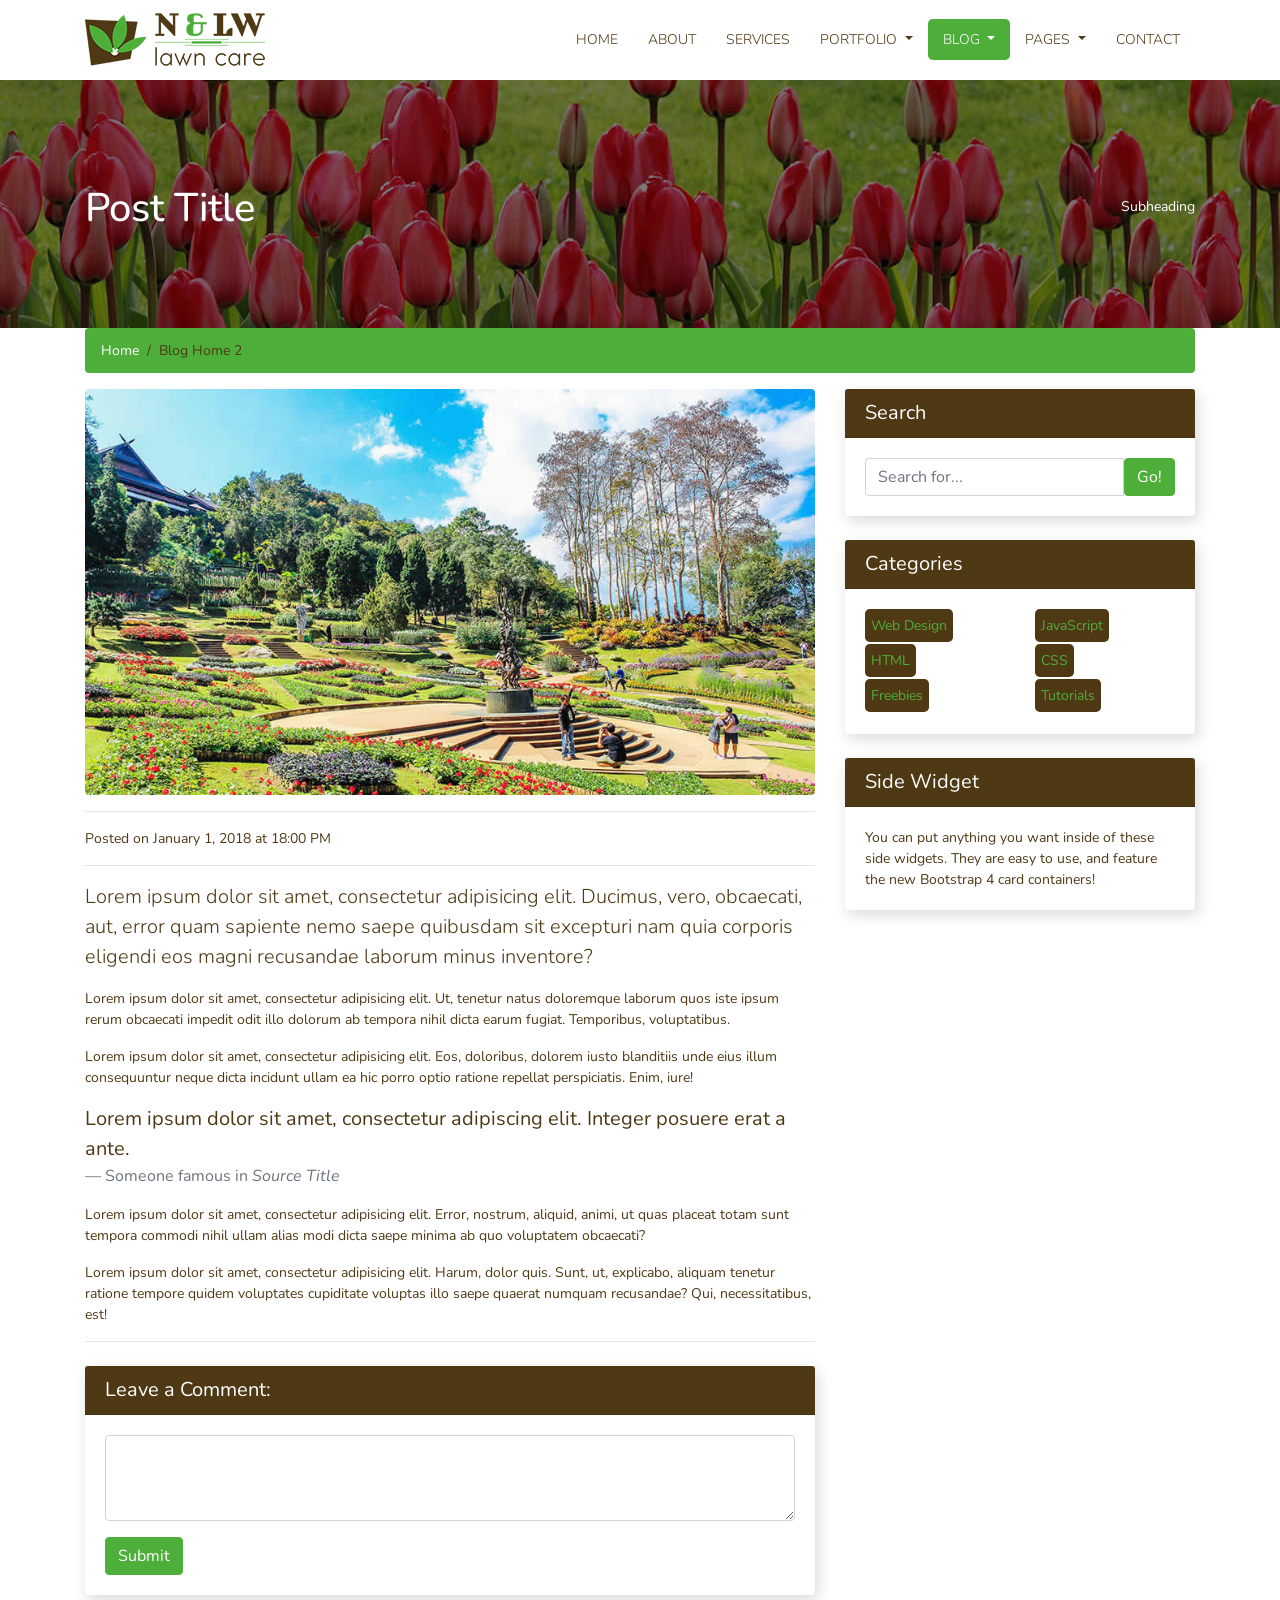
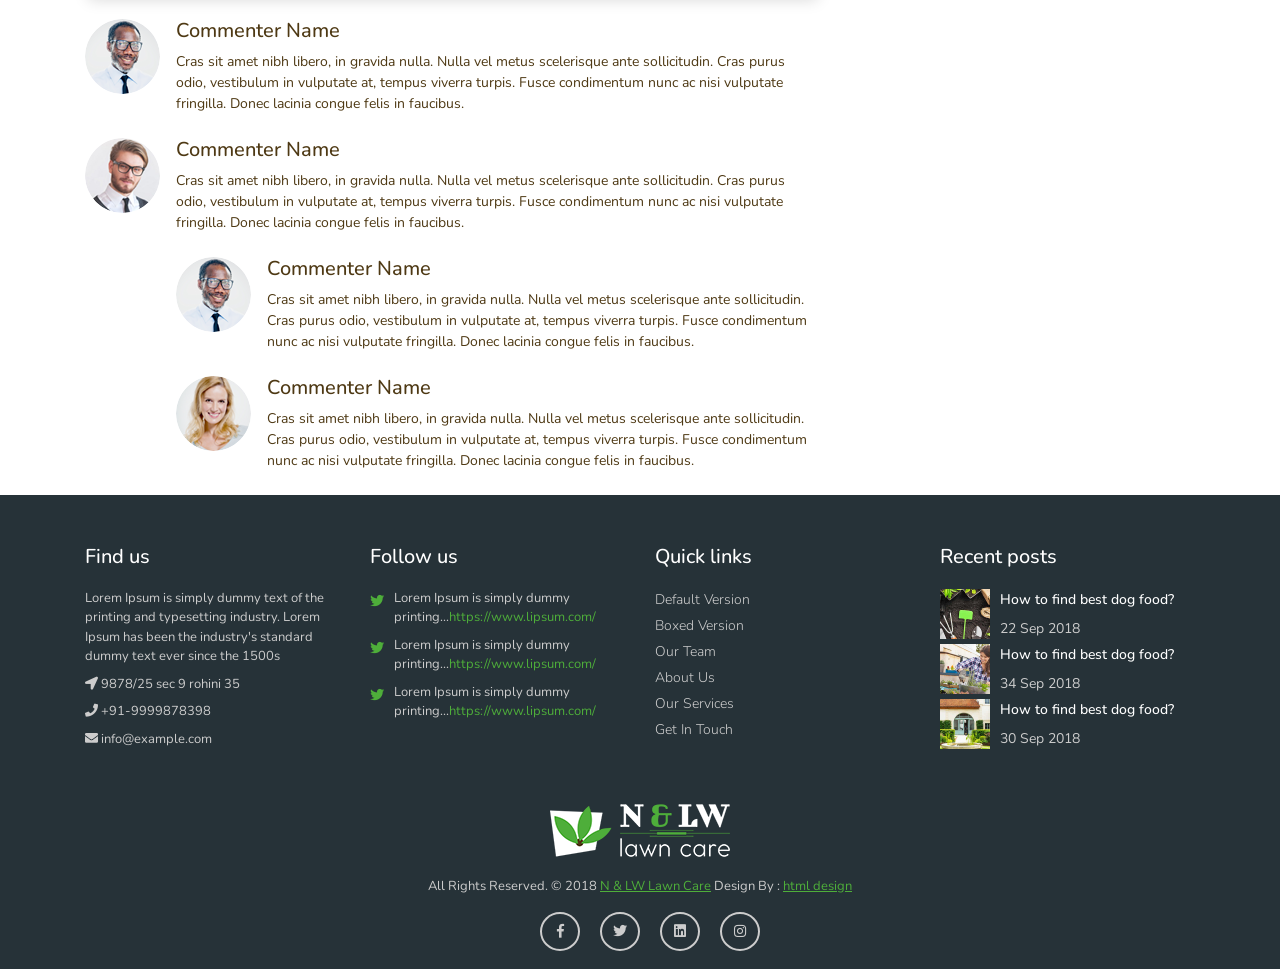
<file: blog-post.html>
<!DOCTYPE html>
<html lang="en">
<head>
	<meta charset="utf-8">
	<meta name="viewport" content="width=device-width, initial-scale=1, shrink-to-fit=no">
	<meta name="description" content="">
	<meta name="author" content="">
	<title>N & LW Lawn Care - Landscaping Bootstrap4 HTML5 Responsive Template </title>
	<!-- Bootstrap core CSS -->
	<link href="vendor/bootstrap/css/bootstrap.min.css" rel="stylesheet">
	<!-- Fontawesome CSS -->
	<link href="css/all.css" rel="stylesheet">
	<!-- Custom styles for this template -->
	<link href="css/style.css" rel="stylesheet">
</head>
<body>
    <!-- Navigation -->
    <nav class="navbar fixed-top navbar-expand-lg navbar-dark bg-light top-nav fixed-top">
        <div class="container">
            <a class="navbar-brand" href="index.html">
            <img src="images/logo.png" alt="logo" />
            </a>
            <button class="navbar-toggler navbar-toggler-right" type="button" data-toggle="collapse" data-target="#navbarResponsive" aria-controls="navbarResponsive" aria-expanded="false" aria-label="Toggle navigation">
				<span class="fas fa-bars"></span>
            </button>
            <div class="collapse navbar-collapse" id="navbarResponsive">
               <ul class="navbar-nav ml-auto">
                  <li class="nav-item">
                     <a class="nav-link" href="index.html">Home</a>
                  </li>
                  <li class="nav-item">
                     <a class="nav-link" href="about.html">About</a>
                  </li>
                  <li class="nav-item">
                     <a class="nav-link" href="services.html">Services</a>
                  </li>
                  <li class="nav-item dropdown">
                     <a class="nav-link dropdown-toggle" href="#" id="navbarDropdownPortfolio" data-toggle="dropdown" aria-haspopup="true" aria-expanded="false">
                     Portfolio
                     </a>
                     <div class="dropdown-menu dropdown-menu-right" aria-labelledby="navbarDropdownPortfolio">
                        <a class="dropdown-item" href="portfolio-1-col.html">1 Column Portfolio</a>
                        <a class="dropdown-item" href="portfolio-2-col.html">2 Column Portfolio</a>
                        <a class="dropdown-item" href="portfolio-3-col.html">3 Column Portfolio</a>
                        <a class="dropdown-item" href="portfolio-4-col.html">4 Column Portfolio</a>
                        <a class="dropdown-item" href="portfolio-item.html">Single Portfolio Item</a>
                     </div>
                  </li>
                  <li class="nav-item dropdown">
                     <a class="nav-link active dropdown-toggle" href="#" id="navbarDropdownBlog" data-toggle="dropdown" aria-haspopup="true" aria-expanded="false">
                     Blog
                     </a>
                     <div class="dropdown-menu dropdown-menu-right" aria-labelledby="navbarDropdownBlog">
                        <a class="dropdown-item" href="blog-home-1.html">Blog Home 1</a>
                        <a class="dropdown-item" href="blog-home-2.html">Blog Home 2</a>
                        <a class="dropdown-item" href="blog-post.html">Blog Post</a>
                     </div>
                  </li>
                  <li class="nav-item dropdown">
                     <a class="nav-link dropdown-toggle" href="#" id="navbarDropdownBlog" data-toggle="dropdown" aria-haspopup="true" aria-expanded="false">
                     Pages
                     </a>
                     <div class="dropdown-menu dropdown-menu-right" aria-labelledby="navbarDropdownBlog">
                        <a class="dropdown-item" href="faq.html">FAQ</a>
                        <a class="dropdown-item" href="404.html">404</a>
                        <a class="dropdown-item" href="pricing.html">Pricing Table</a>
                     </div>
                  </li>
                  <li class="nav-item">
                     <a class="nav-link" href="contact.html">Contact</a>
                  </li>
               </ul>
            </div>
        </div>
    </nav>
	
	<!-- full Title -->
	<div class="full-title">
		<div class="container">
			<!-- Page Heading/Breadcrumbs -->
			<h1 class="mt-4 mb-3">Post Title
				<small>Subheading</small>
			</h1>
		</div>
	</div>

    <!-- Page Content -->
    <div class="container">
		<div class="breadcrumb-main">
			<ol class="breadcrumb">
				<li class="breadcrumb-item">
					<a href="index.html">Home</a>
				</li>
				<li class="breadcrumb-item active">Blog Home 2</li>
			</ol>
		</div>

		<div class="row">
        <!-- Post Content Column -->
			<div class="col-lg-8">

				<!-- Preview Image -->
				<img class="img-fluid rounded" src="images/blog-item-01.jpg" alt="" />
				<hr>
					<!-- Date/Time -->
					<p>Posted on January 1, 2018 at 18:00 PM</p>
				<hr>
				<!-- Post Content -->
				<p class="lead">Lorem ipsum dolor sit amet, consectetur adipisicing elit. Ducimus, vero, obcaecati, aut, error quam sapiente nemo saepe quibusdam sit excepturi nam quia corporis eligendi eos magni recusandae laborum minus inventore?</p>

				<p>Lorem ipsum dolor sit amet, consectetur adipisicing elit. Ut, tenetur natus doloremque laborum quos iste ipsum rerum obcaecati impedit odit illo dolorum ab tempora nihil dicta earum fugiat. Temporibus, voluptatibus.</p>

				<p>Lorem ipsum dolor sit amet, consectetur adipisicing elit. Eos, doloribus, dolorem iusto blanditiis unde eius illum consequuntur neque dicta incidunt ullam ea hic porro optio ratione repellat perspiciatis. Enim, iure!</p>

				<blockquote class="blockquote">
					<p class="mb-0">Lorem ipsum dolor sit amet, consectetur adipiscing elit. Integer posuere erat a ante.</p>
					<footer class="blockquote-footer">Someone famous in
						<cite title="Source Title">Source Title</cite>
					</footer>
				</blockquote>

				<p>Lorem ipsum dolor sit amet, consectetur adipisicing elit. Error, nostrum, aliquid, animi, ut quas placeat totam sunt tempora commodi nihil ullam alias modi dicta saepe minima ab quo voluptatem obcaecati?</p>

				<p>Lorem ipsum dolor sit amet, consectetur adipisicing elit. Harum, dolor quis. Sunt, ut, explicabo, aliquam tenetur ratione tempore quidem voluptates cupiditate voluptas illo saepe quaerat numquam recusandae? Qui, necessitatibus, est!</p>

			<hr>

			
			<div class="blog-right-side">
				<!-- Comments Form -->
				<div class="card my-4">
					<h5 class="card-header">Leave a Comment:</h5>
					<div class="card-body">
						<form>
							<div class="form-group">
								<textarea class="form-control" rows="3"></textarea>
							</div>
							<button type="submit" class="btn btn-primary">Submit</button>
						</form>
					</div>
				</div>
			</div>

          <!-- Single Comment -->
          <div class="media mb-4">
            <img class="d-flex mr-3 rounded-circle" src="images/testi_01.png" alt="">
            <div class="media-body">
              <h5 class="mt-0">Commenter Name</h5>
              Cras sit amet nibh libero, in gravida nulla. Nulla vel metus scelerisque ante sollicitudin. Cras purus odio, vestibulum in vulputate at, tempus viverra turpis. Fusce condimentum nunc ac nisi vulputate fringilla. Donec lacinia congue felis in faucibus.
            </div>
          </div>

          <!-- Comment with nested comments -->
          <div class="media mb-4">
            <img class="d-flex mr-3 rounded-circle" src="images/testi_02.png" alt="">
            <div class="media-body">
              <h5 class="mt-0">Commenter Name</h5>
              Cras sit amet nibh libero, in gravida nulla. Nulla vel metus scelerisque ante sollicitudin. Cras purus odio, vestibulum in vulputate at, tempus viverra turpis. Fusce condimentum nunc ac nisi vulputate fringilla. Donec lacinia congue felis in faucibus.

              <div class="media mt-4">
                <img class="d-flex mr-3 rounded-circle" src="images/testi_01.png" alt="">
                <div class="media-body">
                  <h5 class="mt-0">Commenter Name</h5>
                  Cras sit amet nibh libero, in gravida nulla. Nulla vel metus scelerisque ante sollicitudin. Cras purus odio, vestibulum in vulputate at, tempus viverra turpis. Fusce condimentum nunc ac nisi vulputate fringilla. Donec lacinia congue felis in faucibus.
                </div>
              </div>

              <div class="media mt-4">
                <img class="d-flex mr-3 rounded-circle" src="images/testi_03.png" alt="">
                <div class="media-body">
                  <h5 class="mt-0">Commenter Name</h5>
                  Cras sit amet nibh libero, in gravida nulla. Nulla vel metus scelerisque ante sollicitudin. Cras purus odio, vestibulum in vulputate at, tempus viverra turpis. Fusce condimentum nunc ac nisi vulputate fringilla. Donec lacinia congue felis in faucibus.
                </div>
              </div>

            </div>
          </div>

        </div>

        <!-- Sidebar Widgets Column -->
        <div class="col-md-4 blog-right-side">

          <!-- Search Widget -->
          <div class="card mb-4">
            <h5 class="card-header">Search</h5>
            <div class="card-body">
              <div class="input-group">
                <input type="text" class="form-control" placeholder="Search for...">
                <span class="input-group-btn">
                  <button class="btn btn-secondary" type="button">Go!</button>
                </span>
              </div>
            </div>
          </div>

          <!-- Categories Widget -->
          <div class="card my-4">
            <h5 class="card-header">Categories</h5>
            <div class="card-body">
              <div class="row">
                <div class="col-lg-6">
                  <ul class="list-unstyled mb-0">
                    <li>
                      <a href="#">Web Design</a>
                    </li>
                    <li>
                      <a href="#">HTML</a>
                    </li>
                    <li>
                      <a href="#">Freebies</a>
                    </li>
                  </ul>
                </div>
                <div class="col-lg-6">
                  <ul class="list-unstyled mb-0">
                    <li>
                      <a href="#">JavaScript</a>
                    </li>
                    <li>
                      <a href="#">CSS</a>
                    </li>
                    <li>
                      <a href="#">Tutorials</a>
                    </li>
                  </ul>
                </div>
              </div>
            </div>
          </div>

          <!-- Side Widget -->
          <div class="card my-4">
            <h5 class="card-header">Side Widget</h5>
            <div class="card-body">
              You can put anything you want inside of these side widgets. They are easy to use, and feature the new Bootstrap 4 card containers!
            </div>
          </div>

        </div>

      </div>
      <!-- /.row -->

    </div>
    <!-- /.container -->

    <!--footer starts from here-->
    <footer class="footer">
        <div class="container bottom_border">
            <div class="row">
               <div class="col-lg-3 col-md-6 col-sm-6 col">
					<h5 class="headin5_amrc col_white_amrc pt2">Find us</h5>
					<!--headin5_amrc-->
					<p class="mb10">Lorem Ipsum is simply dummy text of the printing and typesetting industry. Lorem Ipsum has been the industry's standard dummy text ever since the 1500s</p>
					<p><i class="fa fa-location-arrow"></i> 9878/25 sec 9 rohini 35 </p>
					<p><i class="fa fa-phone"></i> +91-9999878398 </p>
					<p><i class="fa fa fa-envelope"></i> info@example.com </p>
               </div>
               <div class="col-lg-3 col-md-6 col-sm-6 col">
					<h5 class="headin5_amrc col_white_amrc pt2">Follow us</h5>
					<!--headin5_amrc ends here-->
					<ul class="footer_ul2_amrc">
						<li>
							<a href="#"><i class="fab fa-twitter fleft padding-right"></i> </a>
							<p>Lorem Ipsum is simply dummy printing...<a href="#">https://www.lipsum.com/</a></p>
						</li>
						<li>
							<a href="#"><i class="fab fa-twitter fleft padding-right"></i> </a>
							<p>Lorem Ipsum is simply dummy printing...<a href="#">https://www.lipsum.com/</a></p>
						</li>
						<li>
							<a href="#"><i class="fab fa-twitter fleft padding-right"></i> </a>
							<p>Lorem Ipsum is simply dummy printing...<a href="#">https://www.lipsum.com/</a></p>
						</li>
					</ul>
					<!--footer_ul2_amrc ends here-->
				</div>
				<div class="col-lg-3 col-md-6 col-sm-6">
					<h5 class="headin5_amrc col_white_amrc pt2">Quick links</h5>
					<!--headin5_amrc-->
					<ul class="footer_ul_amrc">
						<li><a href="#">Default Version</a></li>
						<li><a href="#">Boxed Version</a></li>
						<li><a href="#">Our Team </a></li>
						<li><a href="#">About Us</a></li>
						<li><a href="#">Our Services</a></li>
						<li><a href="#">Get In Touch</a></li>
					</ul>
					<!--footer_ul_amrc ends here-->
				</div>
				<div class="col-lg-3 col-md-6 col-sm-6 ">
					<h5 class="headin5_amrc col_white_amrc pt2">Recent posts</h5>
					<!--headin5_amrc-->
					<ul class="footer_ul_amrc">
						<li class="media">
							<div class="media-left">
								<img class="img-fluid" src="images/post-img-01.jpg" alt="" />
							</div>
							<div class="media-body">
								<p>How to find best dog food?</p>
								<span>22 Sep 2018</span>
							</div>
						</li>
						<li class="media">
							<div class="media-left">
								<img class="img-fluid" src="images/post-img-02.jpg" alt="" />
							</div>
							<div class="media-body">
								<p>How to find best dog food?</p>
								<span>34 Sep 2018</span>
							</div>
						</li>
						<li class="media">
							<div class="media-left">
								<img class="img-fluid" src="images/post-img-03.jpg" alt="" />
							</div>
							<div class="media-body">
								<p>How to find best dog food?</p>
								<span>30 Sep 2018</span>
							</div>
						</li>
					</ul>
					<!--footer_ul_amrc ends here-->
				</div>
			</div>
		</div>
        <div class="container">
            <div class="footer-logo">
				<a href="#"><img src="images/footer-logo.png" alt="" /></a>
			</div>
            <!--foote_bottom_ul_amrc ends here-->
            <p class="copyright text-center">All Rights Reserved. &copy; 2018 <a href="#">N & LW Lawn Care</a> Design By : 
				<a href="https://html.design/">html design</a>
            </p>
            <ul class="social_footer_ul">
				<li><a href="#"><i class="fab fa-facebook-f"></i></a></li>
				<li><a href="#"><i class="fab fa-twitter"></i></a></li>
				<li><a href="#"><i class="fab fa-linkedin"></i></a></li>
				<li><a href="#"><i class="fab fa-instagram"></i></a></li>
            </ul>
            <!--social_footer_ul ends here-->
        </div>
    </footer>

<!-- Bootstrap core JavaScript -->
<script src="vendor/jquery/jquery.min.js"></script>
<script src="vendor/bootstrap/js/bootstrap.bundle.min.js"></script>
</body>
</html>
</file>
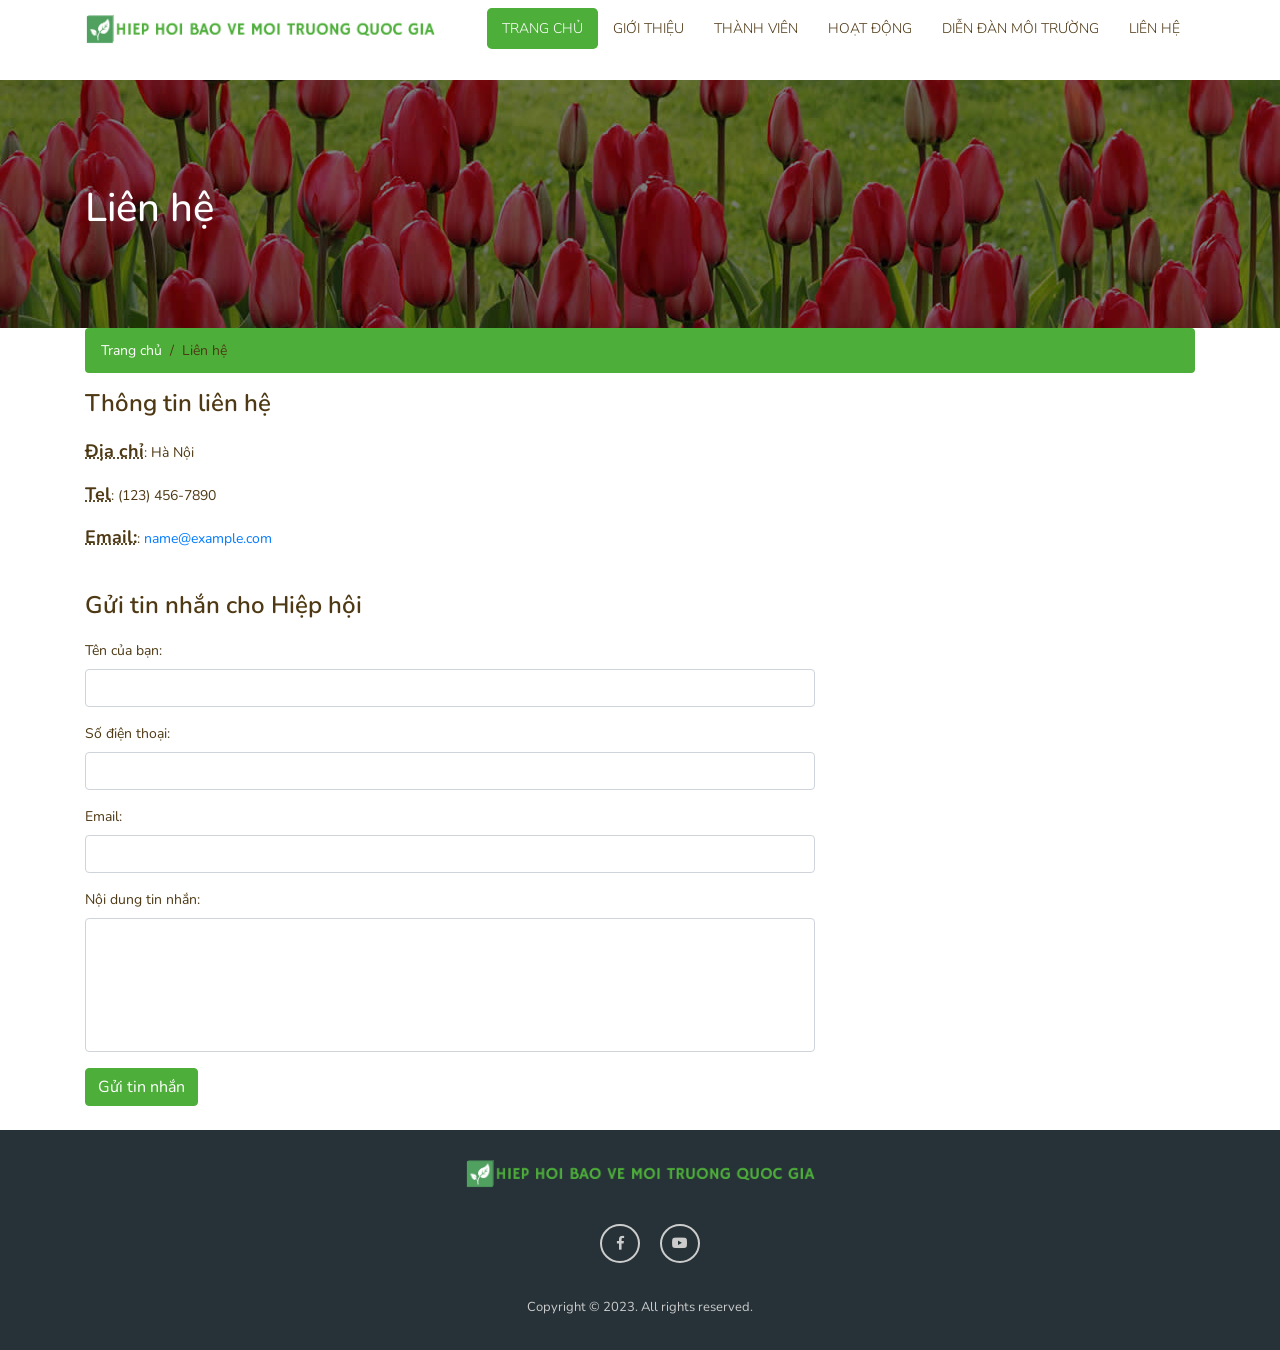
<file: contact.html>
<!DOCTYPE html>
<html lang="en">
<head>
   <link rel="apple-touch-icon" sizes="180x180" href="/apple-touch-icon.png">
<link rel="icon" type="image/png" sizes="32x32" href="/favicon-32x32.png">
<link rel="icon" type="image/png" sizes="16x16" href="/favicon-16x16.png">
<link rel="manifest" href="/site.webmanifest">
	<meta charset="utf-8">
	<meta name="viewport" content="width=device-width, initial-scale=1, shrink-to-fit=no">
	<meta name="description" content="">
	<meta name="author" content="">
	<title>Hiệp hội Bảo vệ Môi trường Quốc gia </title>
	<!-- Bootstrap core CSS -->
	<link href="vendor/bootstrap/css/bootstrap.min.css" rel="stylesheet">
	<!-- Fontawesome CSS -->
	<link href="css/all.css" rel="stylesheet">
	<!-- Custom styles for this template -->
	<link href="css/style.css" rel="stylesheet">
</head>
<body>
    <!-- Navigation -->
    <nav class="navbar fixed-top navbar-expand-lg navbar-dark bg-light top-nav fixed-top">
        <div class="container">
            <a class="navbar-brand" href="index.html">
            <img src="/logo.png" style="object-fit: contain; max-width: 350px; max-height: 200px;" alt="logo" />
            </a>
            <button class="navbar-toggler navbar-toggler-right" type="button" data-toggle="collapse" data-target="#navbarResponsive" aria-controls="navbarResponsive" aria-expanded="false" aria-label="Toggle navigation">
				<span class="fas fa-bars"></span>
            </button>
            <div class="collapse navbar-collapse" id="navbarResponsive">
               <ul class="navbar-nav ml-auto">
                  <li class="nav-item">
                     <a class="nav-link active" href="index.html">Trang chủ</a>
                  </li>
                  <li class="nav-item">
                     <a class="nav-link" href="about.html">Giới thiệu</a>
                  </li>
                  <li class="nav-item">
                     <a class="nav-link" href="member.html">Thành viên</a>
                  </li>
                  <li class="nav-item">
                     <a class="nav-link" href="work.html">Hoạt động</a>
                  </li>
                  <li class="nav-item">
                     <a class="nav-link" href="forum.html">Diễn đàn môi trường</a>
                  </li>
                  <li class="nav-item">
                     <a class="nav-link" href="contact.html">Liên hệ</a>
                  </li>
                  <!-- <li class="nav-item dropdown">
                     <a class="nav-link dropdown-toggle" href="#" id="navbarDropdownPortfolio" data-toggle="dropdown" aria-haspopup="true" aria-expanded="false">
                     Portfolio
                     </a>
                     <div class="dropdown-menu dropdown-menu-right" aria-labelledby="navbarDropdownPortfolio">
                        <a class="dropdown-item" href="portfolio-1-col.html">1 Column Portfolio</a>
                        <a class="dropdown-item" href="portfolio-2-col.html">2 Column Portfolio</a>
                        <a class="dropdown-item" href="portfolio-3-col.html">3 Column Portfolio</a>
                        <a class="dropdown-item" href="portfolio-4-col.html">4 Column Portfolio</a>
                        <a class="dropdown-item" href="portfolio-item.html">Single Portfolio Item</a>
                     </div>
                  </li> -->
                  <!-- <li class="nav-item dropdown">
                     <a class="nav-link dropdown-toggle" href="#" id="navbarDropdownBlog" data-toggle="dropdown" aria-haspopup="true" aria-expanded="false">
                     Blog
                     </a>
                     <div class="dropdown-menu dropdown-menu-right" aria-labelledby="navbarDropdownBlog">
                        <a class="dropdown-item" href="blog-home-1.html">Blog Home 1</a>
                        <a class="dropdown-item" href="blog-home-2.html">Blog Home 2</a>
                        <a class="dropdown-item" href="blog-post.html">Blog Post</a>
                     </div>
                  </li>
                  <li class="nav-item dropdown">
                     <a class="nav-link dropdown-toggle" href="#" id="navbarDropdownBlog" data-toggle="dropdown" aria-haspopup="true" aria-expanded="false">
                     Pages
                     </a>
                     <div class="dropdown-menu dropdown-menu-right" aria-labelledby="navbarDropdownBlog">
                        <a class="dropdown-item" href="faq.html">FAQ</a>
                        <a class="dropdown-item" href="404.html">404</a>
                        <a class="dropdown-item" href="pricing.html">Pricing Table</a>
                     </div>
                  </li>
                  <li class="nav-item">
                     <a class="nav-link" href="contact.html">Contact</a>
                  </li> -->
               </ul>
            </div>
        </div>
    </nav>
	
	<!-- full Title -->
	<div class="full-title">
		<div class="container">
			<!-- Page Heading/Breadcrumbs -->
			<h1 class="mt-4 mb-3">Liên hệ
			</h1>
		</div>
	</div>

    <!-- Page Content -->
    <div class="container">
		<div class="breadcrumb-main">
			<ol class="breadcrumb">
				<li class="breadcrumb-item">
					<a href="index.html">Trang chủ</a>
				</li>
				<li class="breadcrumb-item active">Liên hệ</li>
			</ol>
		</div>

      <!-- Content Row -->
      <div class="row">
        <!-- Map Column -->

        <!-- Contact Details Column -->
        <div class="col-lg-4 mb-4 contact-right">
          <h3>Thông tin liên hệ</h3>
          <p>
            <abbr title="Diachi">Địa chỉ</abbr>: Hà Nội
          </p>
          <p>
            <abbr title="Phone">Tel</abbr>: (123) 456-7890
          </p>
          <p>
            <abbr title="Email">Email:</abbr>:
            <a href="mailto:name@example.com">name@example.com
            </a>
          </p>

        </div>
      </div>
      <!-- /.row -->

      <!-- Contact Form -->
      <!-- In order to set the email address and subject line for the contact form go to the bin/contact_me.php file. -->
      <div class="row">
        <div class="col-lg-8 mb-4 contact-left">
          <h3>Gửi tin nhắn cho Hiệp hội</h3>
          <form name="sentMessage" id="contactForm" novalidate>
            <div class="control-group form-group">
              <div class="controls">
                <label>Tên của bạn:</label>
                <input type="text" class="form-control" id="name" required data-validation-required-message="Please enter your name.">
                <p class="help-block"></p>
              </div>
            </div>
            <div class="control-group form-group">
              <div class="controls">
                <label>Số điện thoại:</label>
                <input type="tel" class="form-control" id="phone" required data-validation-required-message="Please enter your phone number.">
              </div>
            </div>
            <div class="control-group form-group">
              <div class="controls">
                <label>Email:</label>
                <input type="email" class="form-control" id="email" required data-validation-required-message="Please enter your email address.">
              </div>
            </div>
            <div class="control-group form-group">
              <div class="controls">
                <label>Nội dung tin nhắn:</label>
                <textarea rows="5" cols="100" class="form-control" id="message" required data-validation-required-message="Please enter your message" maxlength="999" style="resize:none"></textarea>
              </div>
            </div>
            <div id="success"></div>
            <!-- For success/fail messages -->
            <button type="submit" class="btn btn-primary" id="sendMessageButton">Gửi tin nhắn</button>
          </form>
        </div>

      </div>
      <!-- /.row -->

    </div>
    <!-- /.container -->

    <!--footer starts from here-->
    <footer class="footer">


      <div class="container">
         <div class="footer-logo">
         <a href="#"><img src="/logo.png" style="object-fit: contain; max-width: 350px; max-height: 200px;" alt="" /></a>
      </div>
         <!--foote_bottom_ul_amrc ends here-->

         <ul class="social_footer_ul">
         <li><a href="#"><i class="fab fa-facebook-f"></i></a></li>
         <li><a href="#"><i class="fab fa-youtube"></i></a></li>
         </ul>
         <!--social_footer_ul ends here-->
         <br>
         <br>
         <p class="copyright text-center">Copyright &copy; 2023. All rights reserved.
         </p>
     </div>
    </footer>

<!-- Bootstrap core JavaScript -->
<script src="vendor/jquery/jquery.min.js"></script>
<script src="vendor/bootstrap/js/bootstrap.bundle.min.js"></script>
<!-- Contact form JavaScript -->
<script src="js/jqBootstrapValidation.js"></script>
<script src="js/contact_me.js"></script>
</body>
</html>
</file>
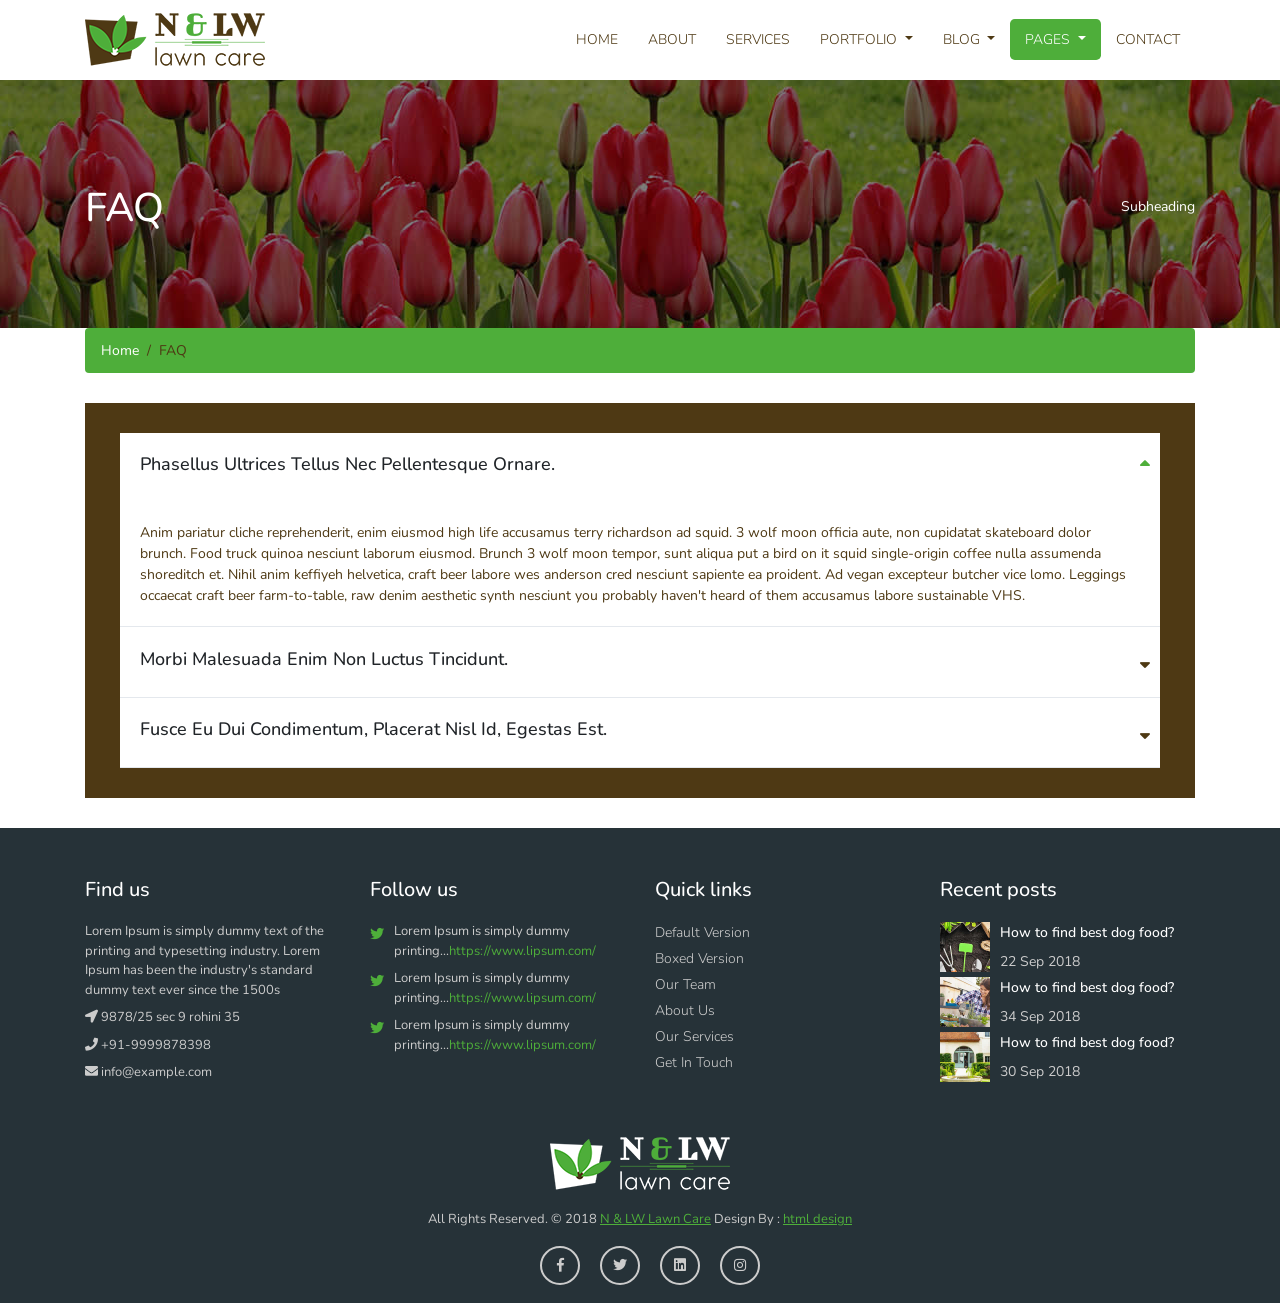
<file: faq.html>
<!DOCTYPE html>
<html lang="en">
<head>
	<meta charset="utf-8">
	<meta name="viewport" content="width=device-width, initial-scale=1, shrink-to-fit=no">
	<meta name="description" content="">
	<meta name="author" content="">
	<title>N & LW Lawn Care - Landscaping Bootstrap4 HTML5 Responsive Template </title>
	<!-- Bootstrap core CSS -->
	<link href="vendor/bootstrap/css/bootstrap.min.css" rel="stylesheet">
	<!-- Fontawesome CSS -->
	<link href="css/all.css" rel="stylesheet">
	<!-- Custom styles for this template -->
	<link href="css/style.css" rel="stylesheet">
</head>
<body>
    <!-- Navigation -->
    <nav class="navbar fixed-top navbar-expand-lg navbar-dark bg-light top-nav fixed-top">
        <div class="container">
            <a class="navbar-brand" href="index.html">
            <img src="images/logo.png" alt="logo" />
            </a>
            <button class="navbar-toggler navbar-toggler-right" type="button" data-toggle="collapse" data-target="#navbarResponsive" aria-controls="navbarResponsive" aria-expanded="false" aria-label="Toggle navigation">
				<span class="fas fa-bars"></span>
            </button>
            <div class="collapse navbar-collapse" id="navbarResponsive">
               <ul class="navbar-nav ml-auto">
                  <li class="nav-item">
                     <a class="nav-link" href="index.html">Home</a>
                  </li>
                  <li class="nav-item">
                     <a class="nav-link" href="about.html">About</a>
                  </li>
                  <li class="nav-item">
                     <a class="nav-link" href="services.html">Services</a>
                  </li>
                  <li class="nav-item dropdown">
                     <a class="nav-link dropdown-toggle" href="#" id="navbarDropdownPortfolio" data-toggle="dropdown" aria-haspopup="true" aria-expanded="false">
                     Portfolio
                     </a>
                     <div class="dropdown-menu dropdown-menu-right" aria-labelledby="navbarDropdownPortfolio">
                        <a class="dropdown-item" href="portfolio-1-col.html">1 Column Portfolio</a>
                        <a class="dropdown-item" href="portfolio-2-col.html">2 Column Portfolio</a>
                        <a class="dropdown-item" href="portfolio-3-col.html">3 Column Portfolio</a>
                        <a class="dropdown-item" href="portfolio-4-col.html">4 Column Portfolio</a>
                        <a class="dropdown-item" href="portfolio-item.html">Single Portfolio Item</a>
                     </div>
                  </li>
                  <li class="nav-item dropdown">
                     <a class="nav-link dropdown-toggle" href="#" id="navbarDropdownBlog" data-toggle="dropdown" aria-haspopup="true" aria-expanded="false">
                     Blog
                     </a>
                     <div class="dropdown-menu dropdown-menu-right" aria-labelledby="navbarDropdownBlog">
                        <a class="dropdown-item" href="blog-home-1.html">Blog Home 1</a>
                        <a class="dropdown-item" href="blog-home-2.html">Blog Home 2</a>
                        <a class="dropdown-item" href="blog-post.html">Blog Post</a>
                     </div>
                  </li>
                  <li class="nav-item dropdown">
                     <a class="nav-link active dropdown-toggle" href="#" id="navbarDropdownBlog" data-toggle="dropdown" aria-haspopup="true" aria-expanded="false">
                     Pages
                     </a>
                     <div class="dropdown-menu dropdown-menu-right" aria-labelledby="navbarDropdownBlog">
                        <a class="dropdown-item" href="faq.html">FAQ</a>
                        <a class="dropdown-item" href="404.html">404</a>
                        <a class="dropdown-item" href="pricing.html">Pricing Table</a>
                     </div>
                  </li>
                  <li class="nav-item">
                     <a class="nav-link" href="contact.html">Contact</a>
                  </li>
               </ul>
            </div>
        </div>
    </nav>

	<!-- full Title -->
	<div class="full-title">
		<div class="container">
			<!-- Page Heading/Breadcrumbs -->
			<h1 class="mt-4 mb-3">FAQ
				<small>Subheading</small>
			</h1>
		</div>
	</div>
	
    <!-- Page Content -->
    <div class="container">
		<div class="breadcrumb-main">
			<ol class="breadcrumb">
				<li class="breadcrumb-item">
					<a href="index.html">Home</a>
				</li>
				<li class="breadcrumb-item active">FAQ</li>
			</ol>
		</div>

		<div class="faq-main">
			<div class="" id="accordion" role="tablist" aria-multiselectable="true">
				<div class="card accordion-single">
				  <div class="card-header" role="tab" id="headingOne">
					<h5 class="mb-0">
					  <a data-toggle="collapse" data-parent="#accordion" href="#collapseOne" aria-expanded="true" aria-controls="collapseOne">Phasellus ultrices tellus nec pellentesque ornare.</a>
					</h5>
				  </div>

				  <div id="collapseOne" class="collapse show" role="tabpanel" aria-labelledby="headingOne">
					<div class="card-body">
					  Anim pariatur cliche reprehenderit, enim eiusmod high life accusamus terry richardson ad squid. 3 wolf moon officia aute, non cupidatat skateboard dolor brunch. Food truck quinoa nesciunt laborum eiusmod. Brunch 3 wolf moon tempor, sunt aliqua put a bird on it squid single-origin coffee nulla assumenda shoreditch et. Nihil anim keffiyeh helvetica, craft beer labore wes anderson cred nesciunt sapiente ea proident. Ad vegan excepteur butcher vice lomo. Leggings occaecat craft beer farm-to-table, raw denim aesthetic synth nesciunt you probably haven't heard of them accusamus labore sustainable VHS.
					</div>
				  </div>
				</div>
				<div class="card accordion-single">
				  <div class="card-header" role="tab" id="headingTwo">
					<h5 class="mb-0">
					  <a class="collapsed" data-toggle="collapse" data-parent="#accordion" href="#collapseTwo" aria-expanded="false" aria-controls="collapseTwo">Morbi malesuada enim non luctus tincidunt.</a>
					</h5>
				  </div>
				  <div id="collapseTwo" class="collapse" role="tabpanel" aria-labelledby="headingTwo">
					<div class="card-body">
					  Anim pariatur cliche reprehenderit, enim eiusmod high life accusamus terry richardson ad squid. 3 wolf moon officia aute, non cupidatat skateboard dolor brunch. Food truck quinoa nesciunt laborum eiusmod. Brunch 3 wolf moon tempor, sunt aliqua put a bird on it squid single-origin coffee nulla assumenda shoreditch et. Nihil anim keffiyeh helvetica, craft beer labore wes anderson cred nesciunt sapiente ea proident. Ad vegan excepteur butcher vice lomo. Leggings occaecat craft beer farm-to-table, raw denim aesthetic synth nesciunt you probably haven't heard of them accusamus labore sustainable VHS.
					</div>
				  </div>
				</div>
				<div class="card accordion-single">
				  <div class="card-header" role="tab" id="headingThree">
					<h5 class="mb-0">
					  <a class="collapsed" data-toggle="collapse" data-parent="#accordion" href="#collapseThree" aria-expanded="false" aria-controls="collapseThree">Fusce eu dui condimentum, placerat nisl id, egestas est.</a>
					</h5>
				  </div>
				  <div id="collapseThree" class="collapse" role="tabpanel" aria-labelledby="headingThree">
					<div class="card-body">
					  Anim pariatur cliche reprehenderit, enim eiusmod high life accusamus terry richardson ad squid. 3 wolf moon officia aute, non cupidatat skateboard dolor brunch. Food truck quinoa nesciunt laborum eiusmod. Brunch 3 wolf moon tempor, sunt aliqua put a bird on it squid single-origin coffee nulla assumenda shoreditch et. Nihil anim keffiyeh helvetica, craft beer labore wes anderson cred nesciunt sapiente ea proident. Ad vegan excepteur butcher vice lomo. Leggings occaecat craft beer farm-to-table, raw denim aesthetic synth nesciunt you probably haven't heard of them accusamus labore sustainable VHS.
					</div>
				  </div>
				</div>
			</div>
		</div>

    </div>
    <!-- /.container -->

    <!--footer starts from here-->
    <footer class="footer">
        <div class="container bottom_border">
            <div class="row">
               <div class="col-lg-3 col-md-6 col-sm-6 col">
					<h5 class="headin5_amrc col_white_amrc pt2">Find us</h5>
					<!--headin5_amrc-->
					<p class="mb10">Lorem Ipsum is simply dummy text of the printing and typesetting industry. Lorem Ipsum has been the industry's standard dummy text ever since the 1500s</p>
					<p><i class="fa fa-location-arrow"></i> 9878/25 sec 9 rohini 35 </p>
					<p><i class="fa fa-phone"></i> +91-9999878398 </p>
					<p><i class="fa fa fa-envelope"></i> info@example.com </p>
               </div>
               <div class="col-lg-3 col-md-6 col-sm-6 col">
					<h5 class="headin5_amrc col_white_amrc pt2">Follow us</h5>
					<!--headin5_amrc ends here-->
					<ul class="footer_ul2_amrc">
						<li>
							<a href="#"><i class="fab fa-twitter fleft padding-right"></i> </a>
							<p>Lorem Ipsum is simply dummy printing...<a href="#">https://www.lipsum.com/</a></p>
						</li>
						<li>
							<a href="#"><i class="fab fa-twitter fleft padding-right"></i> </a>
							<p>Lorem Ipsum is simply dummy printing...<a href="#">https://www.lipsum.com/</a></p>
						</li>
						<li>
							<a href="#"><i class="fab fa-twitter fleft padding-right"></i> </a>
							<p>Lorem Ipsum is simply dummy printing...<a href="#">https://www.lipsum.com/</a></p>
						</li>
					</ul>
					<!--footer_ul2_amrc ends here-->
				</div>
				<div class="col-lg-3 col-md-6 col-sm-6">
					<h5 class="headin5_amrc col_white_amrc pt2">Quick links</h5>
					<!--headin5_amrc-->
					<ul class="footer_ul_amrc">
						<li><a href="#">Default Version</a></li>
						<li><a href="#">Boxed Version</a></li>
						<li><a href="#">Our Team </a></li>
						<li><a href="#">About Us</a></li>
						<li><a href="#">Our Services</a></li>
						<li><a href="#">Get In Touch</a></li>
					</ul>
					<!--footer_ul_amrc ends here-->
				</div>
				<div class="col-lg-3 col-md-6 col-sm-6 ">
					<h5 class="headin5_amrc col_white_amrc pt2">Recent posts</h5>
					<!--headin5_amrc-->
					<ul class="footer_ul_amrc">
						<li class="media">
							<div class="media-left">
								<img class="img-fluid" src="images/post-img-01.jpg" alt="" />
							</div>
							<div class="media-body">
								<p>How to find best dog food?</p>
								<span>22 Sep 2018</span>
							</div>
						</li>
						<li class="media">
							<div class="media-left">
								<img class="img-fluid" src="images/post-img-02.jpg" alt="" />
							</div>
							<div class="media-body">
								<p>How to find best dog food?</p>
								<span>34 Sep 2018</span>
							</div>
						</li>
						<li class="media">
							<div class="media-left">
								<img class="img-fluid" src="images/post-img-03.jpg" alt="" />
							</div>
							<div class="media-body">
								<p>How to find best dog food?</p>
								<span>30 Sep 2018</span>
							</div>
						</li>
					</ul>
					<!--footer_ul_amrc ends here-->
				</div>
			</div>
		</div>
        <div class="container">
            <div class="footer-logo">
				<a href="#"><img src="images/footer-logo.png" alt="" /></a>
			</div>
            <!--foote_bottom_ul_amrc ends here-->
            <p class="copyright text-center">All Rights Reserved. &copy; 2018 <a href="#">N & LW Lawn Care</a> Design By : 
				<a href="https://html.design/">html design</a>
            </p>
            <ul class="social_footer_ul">
				<li><a href="#"><i class="fab fa-facebook-f"></i></a></li>
				<li><a href="#"><i class="fab fa-twitter"></i></a></li>
				<li><a href="#"><i class="fab fa-linkedin"></i></a></li>
				<li><a href="#"><i class="fab fa-instagram"></i></a></li>
            </ul>
            <!--social_footer_ul ends here-->
        </div>
    </footer>

<!-- Bootstrap core JavaScript -->
<script src="vendor/jquery/jquery.min.js"></script>
<script src="vendor/bootstrap/js/bootstrap.bundle.min.js"></script>
</body>
</html>
</file>
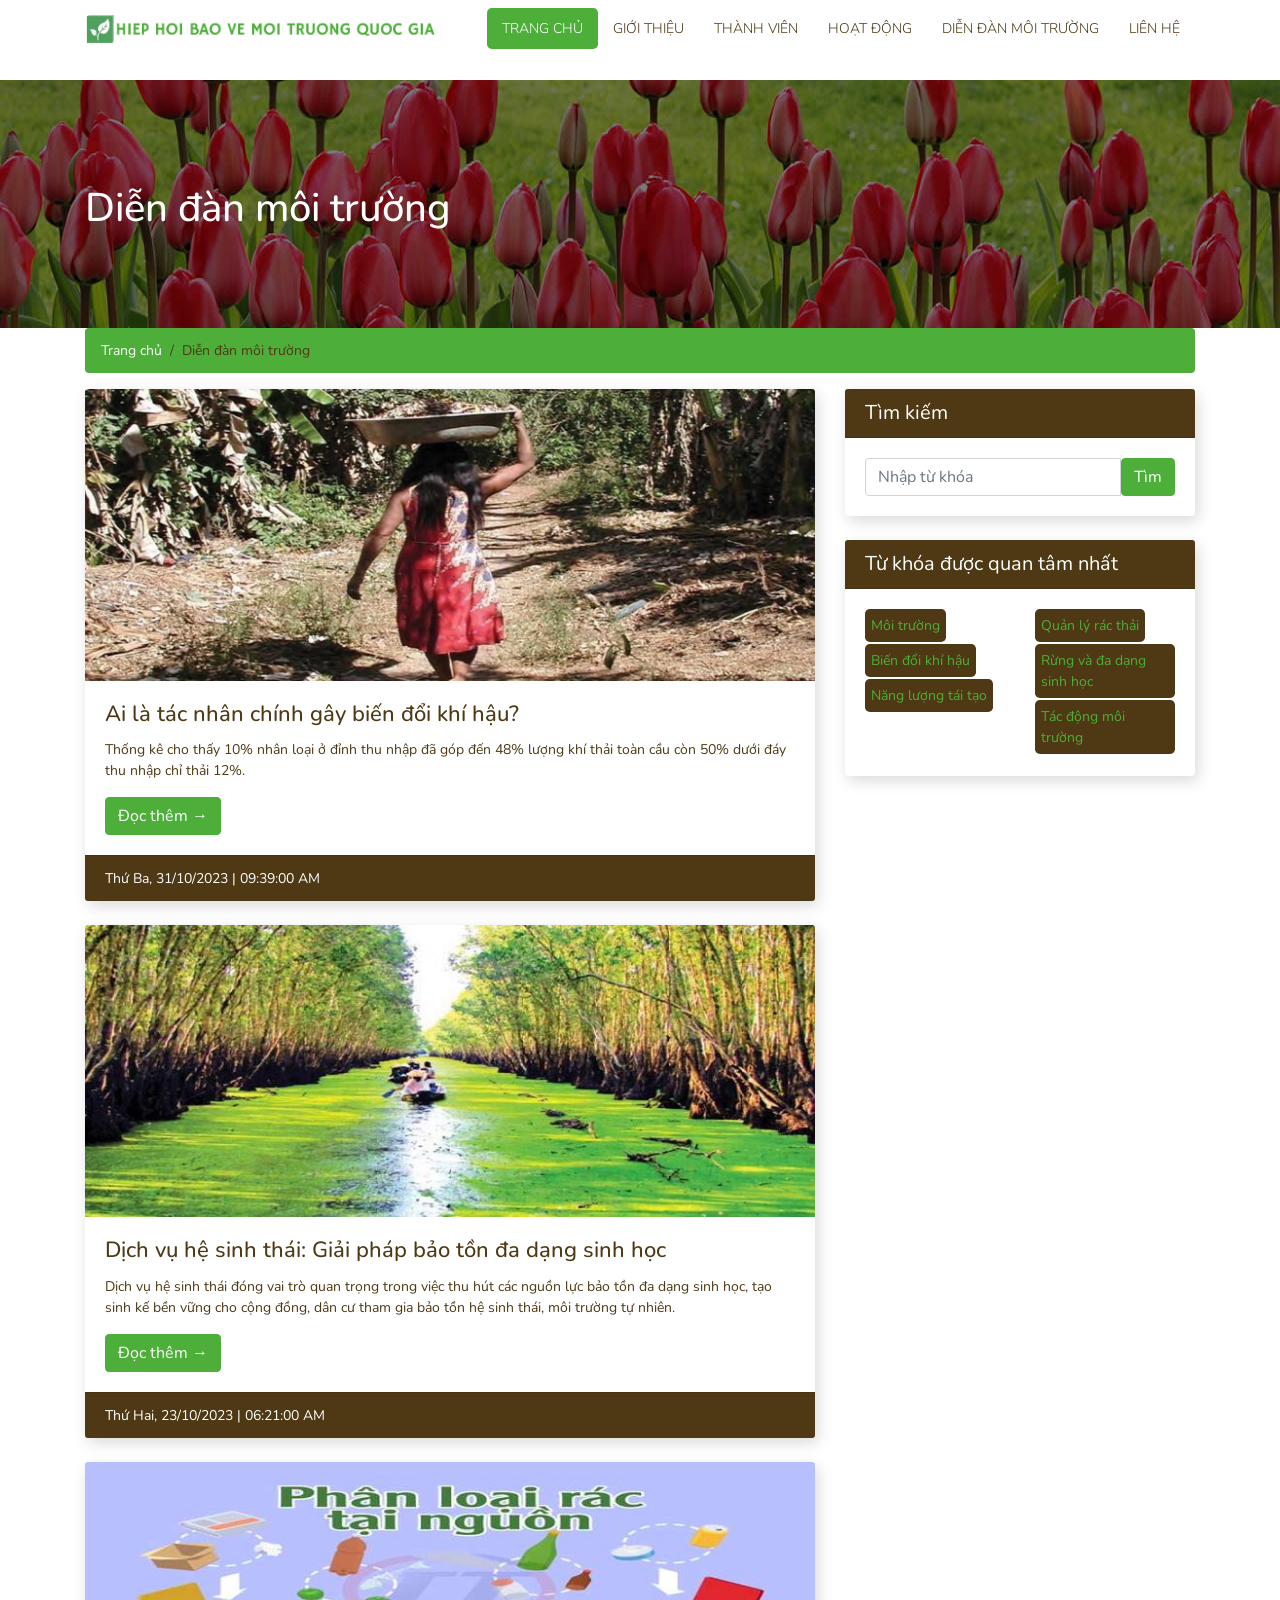
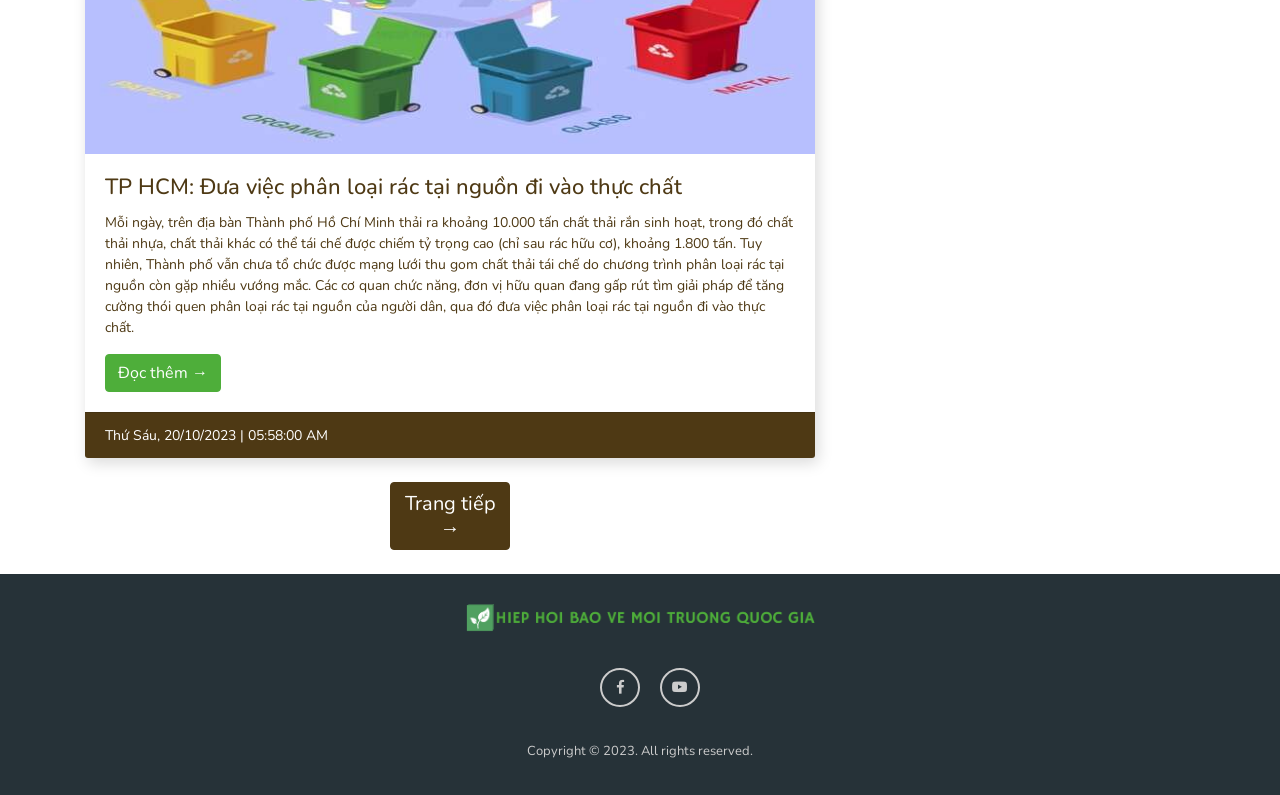
<file: forum.html>
<!DOCTYPE html>
<html lang="en">
<head>
   <link rel="apple-touch-icon" sizes="180x180" href="/apple-touch-icon.png">
<link rel="icon" type="image/png" sizes="32x32" href="/favicon-32x32.png">
<link rel="icon" type="image/png" sizes="16x16" href="/favicon-16x16.png">
<link rel="manifest" href="/site.webmanifest">
	<meta charset="utf-8">
	<meta name="viewport" content="width=device-width, initial-scale=1, shrink-to-fit=no">
	<meta name="description" content="">
	<meta name="author" content="">
	<title>Hiệp hội Bảo vệ Môi trường Quốc gia </title>
	<!-- Bootstrap core CSS -->
	<link href="vendor/bootstrap/css/bootstrap.min.css" rel="stylesheet">
	<!-- Fontawesome CSS -->
	<link href="css/all.css" rel="stylesheet">
	<!-- Custom styles for this template -->
	<link href="css/style.css" rel="stylesheet">
</head>
<body>
    <!-- Navigation -->
    <nav class="navbar fixed-top navbar-expand-lg navbar-dark bg-light top-nav fixed-top">
        <div class="container">
            <a class="navbar-brand" href="index.html">
            <img src="/logo.png" style="object-fit: contain; max-width: 350px; max-height: 200px;" alt="logo" />
            </a>
            <button class="navbar-toggler navbar-toggler-right" type="button" data-toggle="collapse" data-target="#navbarResponsive" aria-controls="navbarResponsive" aria-expanded="false" aria-label="Toggle navigation">
				<span class="fas fa-bars"></span>
            </button>
            <div class="collapse navbar-collapse" id="navbarResponsive">
               <ul class="navbar-nav ml-auto">
                  <li class="nav-item">
                     <a class="nav-link active" href="index.html">Trang chủ</a>
                  </li>
                  <li class="nav-item">
                     <a class="nav-link" href="about.html">Giới thiệu</a>
                  </li>
                  <li class="nav-item">
                     <a class="nav-link" href="member.html">Thành viên</a>
                  </li>
                  <li class="nav-item">
                     <a class="nav-link" href="work.html">Hoạt động</a>
                  </li>
                  <li class="nav-item">
                     <a class="nav-link" href="forum.html">Diễn đàn môi trường</a>
                  </li>
                  <li class="nav-item">
                     <a class="nav-link" href="contact.html">Liên hệ</a>
                  </li>
                  <!-- <li class="nav-item dropdown">
                     <a class="nav-link dropdown-toggle" href="#" id="navbarDropdownPortfolio" data-toggle="dropdown" aria-haspopup="true" aria-expanded="false">
                     Portfolio
                     </a>
                     <div class="dropdown-menu dropdown-menu-right" aria-labelledby="navbarDropdownPortfolio">
                        <a class="dropdown-item" href="portfolio-1-col.html">1 Column Portfolio</a>
                        <a class="dropdown-item" href="portfolio-2-col.html">2 Column Portfolio</a>
                        <a class="dropdown-item" href="portfolio-3-col.html">3 Column Portfolio</a>
                        <a class="dropdown-item" href="portfolio-4-col.html">4 Column Portfolio</a>
                        <a class="dropdown-item" href="portfolio-item.html">Single Portfolio Item</a>
                     </div>
                  </li> -->
                  <!-- <li class="nav-item dropdown">
                     <a class="nav-link dropdown-toggle" href="#" id="navbarDropdownBlog" data-toggle="dropdown" aria-haspopup="true" aria-expanded="false">
                     Blog
                     </a>
                     <div class="dropdown-menu dropdown-menu-right" aria-labelledby="navbarDropdownBlog">
                        <a class="dropdown-item" href="blog-home-1.html">Blog Home 1</a>
                        <a class="dropdown-item" href="blog-home-2.html">Blog Home 2</a>
                        <a class="dropdown-item" href="blog-post.html">Blog Post</a>
                     </div>
                  </li>
                  <li class="nav-item dropdown">
                     <a class="nav-link dropdown-toggle" href="#" id="navbarDropdownBlog" data-toggle="dropdown" aria-haspopup="true" aria-expanded="false">
                     Pages
                     </a>
                     <div class="dropdown-menu dropdown-menu-right" aria-labelledby="navbarDropdownBlog">
                        <a class="dropdown-item" href="faq.html">FAQ</a>
                        <a class="dropdown-item" href="404.html">404</a>
                        <a class="dropdown-item" href="pricing.html">Pricing Table</a>
                     </div>
                  </li>
                  <li class="nav-item">
                     <a class="nav-link" href="contact.html">Contact</a>
                  </li> -->
               </ul>
            </div>
        </div>
    </nav>
	
	<!-- full Title -->
	<div class="full-title">
		<div class="container">
			<!-- Page Heading/Breadcrumbs -->
			<h1 class="mt-4 mb-3">Diễn đàn môi trường
			</h1>
		</div>
	</div>

    <!-- Page Content -->
    <div class="container">
		<div class="breadcrumb-main">
			<ol class="breadcrumb">
				<li class="breadcrumb-item">
					<a href="index.html">Trang chủ</a>
				</li>
				<li class="breadcrumb-item active">Diễn đàn môi trường</li>
			</ol>
		</div>

		<div class="row">
			<!-- Blog Entries Column -->
			<div class="col-md-8 blog-entries">
			  <!-- Blog Post -->
			  <div class="card mb-4">
				<img class="card-img-top" src="/a.jpg" alt="Card image Blog" />
				<div class="card-body">
				  <h2 class="card-title">Ai là tác nhân chính gây biến đổi khí hậu?</h2>
				  <p class="card-text">Thống kê cho thấy 10% nhân loại ở đỉnh thu nhập đã góp đến 48% lượng khí thải toàn cầu còn 50% dưới đáy thu nhập chỉ thải 12%.				</p>
				  <a href="#" class="btn btn-primary">Đọc thêm &rarr;</a>
				</div>
				<div class="card-footer text-muted">
					Thứ Ba, 31/10/2023 | 09:39:00 AM
				</div>
			  </div>

			  <!-- Blog Post -->
			  <div class="card mb-4">
				<img class="card-img-top" src="/b.jpeg" alt="Card image Blog">
				<div class="card-body">
				  <h2 class="card-title">Dịch vụ hệ sinh thái: Giải pháp bảo tồn đa dạng sinh học</h2>
				  <p class="card-text">Dịch vụ hệ sinh thái đóng vai trò quan trọng trong việc thu hút các nguồn lực bảo tồn đa dạng sinh học, tạo sinh kế bền vững cho cộng đồng, dân cư tham gia bảo tồn hệ sinh thái, môi trường tự nhiên.</p>
				  <a href="#" class="btn btn-primary">Đọc thêm &rarr;</a>
				</div>
				<div class="card-footer text-muted">
					Thứ Hai, 23/10/2023 | 06:21:00 AM
				</div>
			  </div>

			  <!-- Blog Post -->
			  <div class="card mb-4">
				<img class="card-img-top" src="/c.jpeg" alt="Card image Blog">
				<div class="card-body">
				  <h2 class="card-title">TP HCM: Đưa việc phân loại rác tại nguồn đi vào thực chất</h2>
				  <p class="card-text">Mỗi ngày, trên địa bàn Thành phố Hồ Chí Minh thải ra khoảng 10.000 tấn chất thải rắn sinh hoạt, trong đó chất thải nhựa, chất thải khác có thể tái chế được chiếm tỷ trọng cao (chỉ sau rác hữu cơ), khoảng 1.800 tấn. Tuy nhiên, Thành phố vẫn chưa tổ chức được mạng lưới thu gom chất thải tái chế do chương trình phân loại rác tại nguồn còn gặp nhiều vướng mắc. Các cơ quan chức năng, đơn vị hữu quan đang gấp rút tìm giải pháp để tăng cường thói quen phân loại rác tại nguồn của người dân, qua đó đưa việc phân loại rác tại nguồn đi vào thực chất.</p>
				  <a href="#" class="btn btn-primary">Đọc thêm &rarr;</a>
				</div>
				<div class="card-footer text-muted">
					Thứ Sáu, 20/10/2023 | 05:58:00 AM
				</div>
			  </div>

				<div class="pagination_bar_arrow">
				  <!-- Pagination -->
					<ul class="pagination justify-content-center mb-4">

						<li class="page-item disabled">
							<a class="page-link" href="#">Trang tiếp &rarr;</a>
						</li>
					</ul>
				</div>

			</div>

			<!-- Sidebar Widgets Column -->
			<div class="col-md-4 blog-right-side">

			  <!-- Search Widget -->
			  <div class="card mb-4">
				<h5 class="card-header">Tìm kiếm</h5>
				<div class="card-body">
				  <div class="input-group">
					<input type="text" class="form-control" placeholder="Nhập từ khóa">
					<span class="input-group-btn">
					  <button class="btn btn-secondary" type="button">Tìm</button>
					</span>
				  </div>
				</div>
			  </div>

			  <!-- Categories Widget -->
			  <div class="card my-4">
				<h5 class="card-header">Từ khóa được quan tâm nhất</h5>
				<div class="card-body">
				  <div class="row">
					<div class="col-lg-6">
					  <ul class="list-unstyled mb-0">
						<li>
						  <a href="#">Môi trường</a>
						</li>
						<li>
						  <a href="#">Biến đổi khí hậu</a>
						</li>
						<li>
						  <a href="#">Năng lượng tái tạo</a>
						</li>
					  </ul>
					</div>
					<div class="col-lg-6">
					  <ul class="list-unstyled mb-0">
						<li>
						  <a href="#">Quản lý rác thải</a>
						</li>
						<li>
						  <a href="#">Rừng và đa dạng sinh học</a>
						</li>
						<li>
						  <a href="#">Tác động môi trường</a>
						</li>
					  </ul>
					</div>
				  </div>
				</div>
			  </div>

			  <!-- Side Widget -->


			</div>

		</div>
		<!-- /.row -->

    </div>
    <!-- /.container -->

    <footer class="footer">


		<div class="container">
		   <div class="footer-logo">
		   <a href="#"><img src="/logo.png" style="object-fit: contain; max-width: 350px; max-height: 200px;" alt="" /></a>
		</div>
		   <!--foote_bottom_ul_amrc ends here-->
  
		   <ul class="social_footer_ul">
		   <li><a href="#"><i class="fab fa-facebook-f"></i></a></li>
		   <li><a href="#"><i class="fab fa-youtube"></i></a></li>
		   </ul>
		   <!--social_footer_ul ends here-->
		   <br>
		   <br>
		   <p class="copyright text-center">Copyright &copy; 2023. All rights reserved.
		   </p>
	   </div>
	  </footer>

<!-- Bootstrap core JavaScript -->
<script src="vendor/jquery/jquery.min.js"></script>
<script src="vendor/bootstrap/js/bootstrap.bundle.min.js"></script>
</body>
</html>
</file>
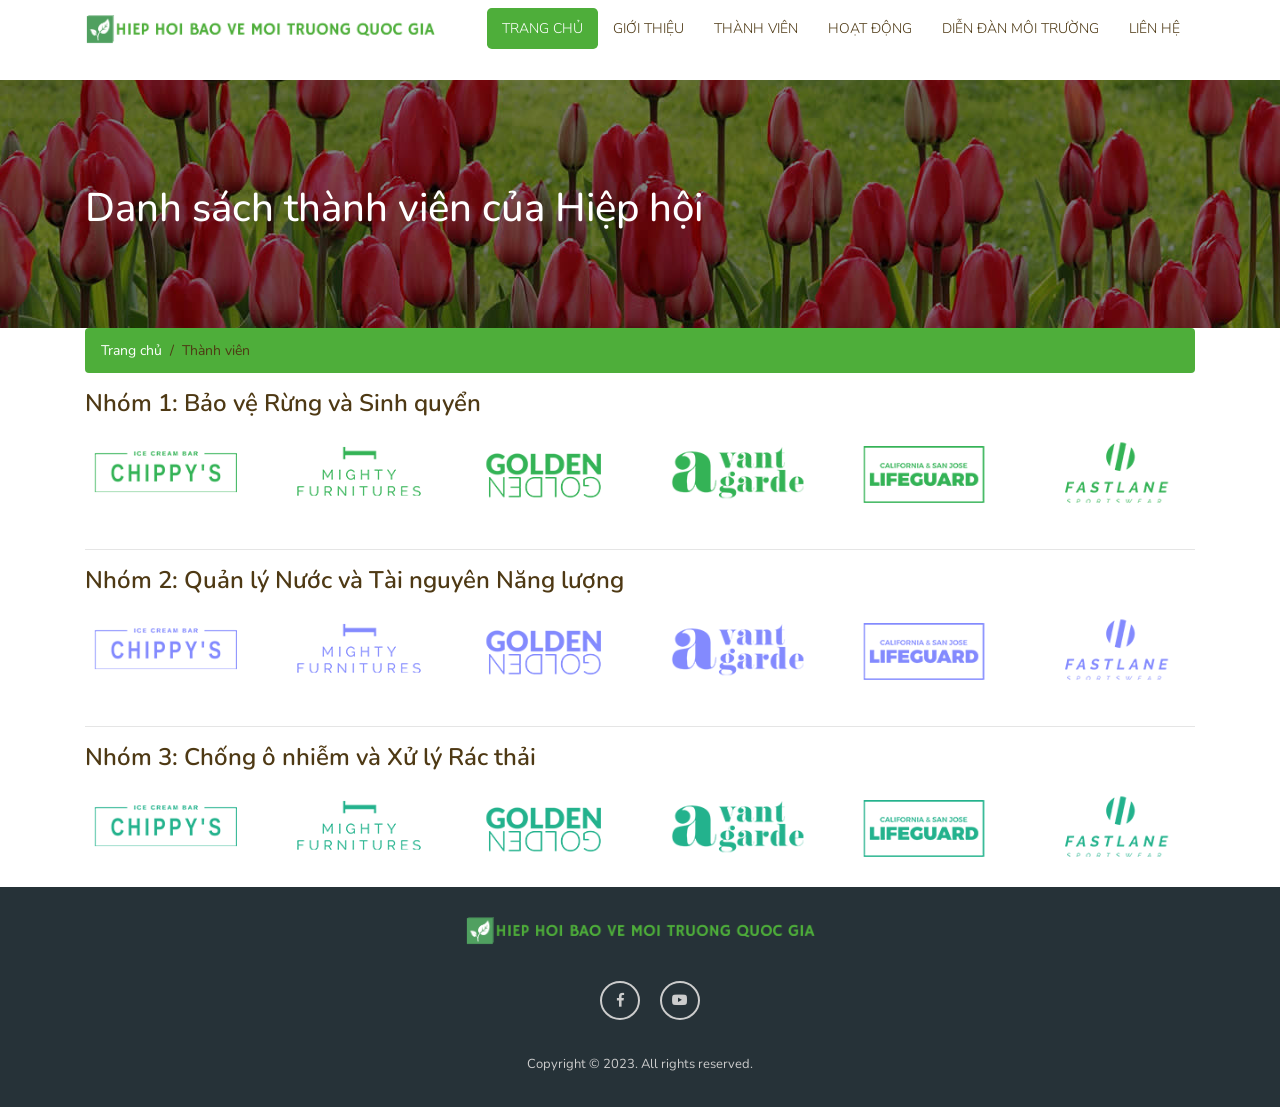
<file: member.html>
<!DOCTYPE html>
<html lang="en">
<head>
   <link rel="apple-touch-icon" sizes="180x180" href="/apple-touch-icon.png">
<link rel="icon" type="image/png" sizes="32x32" href="/favicon-32x32.png">
<link rel="icon" type="image/png" sizes="16x16" href="/favicon-16x16.png">
<link rel="manifest" href="/site.webmanifest">
	<meta charset="utf-8">
	<meta name="viewport" content="width=device-width, initial-scale=1, shrink-to-fit=no">
	<meta name="description" content="">
	<meta name="author" content="">
	<title>Hiệp hội Bảo vệ Môi trường Quốc gia </title>
	<!-- Bootstrap core CSS -->
	<link href="vendor/bootstrap/css/bootstrap.min.css" rel="stylesheet">
	<!-- Fontawesome CSS -->
	<link href="css/all.css" rel="stylesheet">
	<!-- Custom styles for this template -->
	<link href="css/style.css" rel="stylesheet">
</head>
<body>
    <!-- Navigation -->
    <nav class="navbar fixed-top navbar-expand-lg navbar-dark bg-light top-nav fixed-top">
        <div class="container">
            <a class="navbar-brand" href="index.html">
            <img src="/logo.png" style="object-fit: contain; max-width: 350px; max-height: 200px;" alt="logo" />
            </a>
            <button class="navbar-toggler navbar-toggler-right" type="button" data-toggle="collapse" data-target="#navbarResponsive" aria-controls="navbarResponsive" aria-expanded="false" aria-label="Toggle navigation">
				<span class="fas fa-bars"></span>
            </button>
            <div class="collapse navbar-collapse" id="navbarResponsive">
               <ul class="navbar-nav ml-auto">
                  <li class="nav-item">
                     <a class="nav-link active" href="index.html">Trang chủ</a>
                  </li>
                  <li class="nav-item">
                     <a class="nav-link" href="about.html">Giới thiệu</a>
                  </li>
                  <li class="nav-item">
                     <a class="nav-link" href="member.html">Thành viên</a>
                  </li>
                  <li class="nav-item">
                     <a class="nav-link" href="work.html">Hoạt động</a>
                  </li>
                  <li class="nav-item">
                     <a class="nav-link" href="forum.html">Diễn đàn môi trường</a>
                  </li>
                  <li class="nav-item">
                     <a class="nav-link" href="contact.html">Liên hệ</a>
                  </li>
                  <!-- <li class="nav-item dropdown">
                     <a class="nav-link dropdown-toggle" href="#" id="navbarDropdownPortfolio" data-toggle="dropdown" aria-haspopup="true" aria-expanded="false">
                     Portfolio
                     </a>
                     <div class="dropdown-menu dropdown-menu-right" aria-labelledby="navbarDropdownPortfolio">
                        <a class="dropdown-item" href="portfolio-1-col.html">1 Column Portfolio</a>
                        <a class="dropdown-item" href="portfolio-2-col.html">2 Column Portfolio</a>
                        <a class="dropdown-item" href="portfolio-3-col.html">3 Column Portfolio</a>
                        <a class="dropdown-item" href="portfolio-4-col.html">4 Column Portfolio</a>
                        <a class="dropdown-item" href="portfolio-item.html">Single Portfolio Item</a>
                     </div>
                  </li> -->
                  <!-- <li class="nav-item dropdown">
                     <a class="nav-link dropdown-toggle" href="#" id="navbarDropdownBlog" data-toggle="dropdown" aria-haspopup="true" aria-expanded="false">
                     Blog
                     </a>
                     <div class="dropdown-menu dropdown-menu-right" aria-labelledby="navbarDropdownBlog">
                        <a class="dropdown-item" href="blog-home-1.html">Blog Home 1</a>
                        <a class="dropdown-item" href="blog-home-2.html">Blog Home 2</a>
                        <a class="dropdown-item" href="blog-post.html">Blog Post</a>
                     </div>
                  </li>
                  <li class="nav-item dropdown">
                     <a class="nav-link dropdown-toggle" href="#" id="navbarDropdownBlog" data-toggle="dropdown" aria-haspopup="true" aria-expanded="false">
                     Pages
                     </a>
                     <div class="dropdown-menu dropdown-menu-right" aria-labelledby="navbarDropdownBlog">
                        <a class="dropdown-item" href="faq.html">FAQ</a>
                        <a class="dropdown-item" href="404.html">404</a>
                        <a class="dropdown-item" href="pricing.html">Pricing Table</a>
                     </div>
                  </li>
                  <li class="nav-item">
                     <a class="nav-link" href="contact.html">Contact</a>
                  </li> -->
               </ul>
            </div>
        </div>
    </nav>

	<!-- full Title -->
	<div class="full-title">
		<div class="container">
			<!-- Page Heading/Breadcrumbs -->
			<h1 class="mt-4 mb-3">Danh sách thành viên của Hiệp hội
			</h1>
		</div>
	</div>
	
    <!-- Page Content -->
    <div class="container">
		<div class="breadcrumb-main">
			<ol class="breadcrumb">
				<li class="breadcrumb-item">
					<a href="index.html">Trang chủ</a>
				</li>
				<li class="breadcrumb-item active">Thành viên</li>
			</ol>
		</div>

		<!-- Image Header -->

		<!-- Services Section -->

		<!-- Our Customers -->
		<div class="customers-box"> 
			<h2>Nhóm 1: Bảo vệ Rừng và Sinh quyển</h2>
			<div class="row" style="filter: hue-rotate(20deg);">
				<div class="col-lg-2 col-sm-4 mb-4">
				  <img class="img-fluid" src="images/logo_01.png" alt="" />
				</div>
				<div class="col-lg-2 col-sm-4 mb-4">
				  <img class="img-fluid" src="images/logo_02.png" alt="" />
				</div>
				<div class="col-lg-2 col-sm-4 mb-4">
				  <img class="img-fluid" src="images/logo_03.png" alt="" />
				</div>
				<div class="col-lg-2 col-sm-4 mb-4">
				  <img class="img-fluid" src="images/logo_04.png" alt="" />
				</div>
				<div class="col-lg-2 col-sm-4 mb-4">
				  <img class="img-fluid" src="images/logo_05.png" alt="" />
				</div>
				<div class="col-lg-2 col-sm-4 mb-4">
				  <img class="img-fluid" src="images/logo_06.png" alt="" />
				</div>
			</div>
			<!-- /.row -->
		</div>
        <hr>
        <div class="customers-box"> 
			<h2>Nhóm 2: Quản lý Nước và Tài nguyên Năng lượng</h2>
			<div class="row" style="filter: hue-rotate(135deg);">
				<div class="col-lg-2 col-sm-4 mb-4">
				  <img class="img-fluid" src="images/logo_01.png" alt="" />
				</div>
				<div class="col-lg-2 col-sm-4 mb-4">
				  <img class="img-fluid" src="images/logo_02.png" alt="" />
				</div>
				<div class="col-lg-2 col-sm-4 mb-4">
				  <img class="img-fluid" src="images/logo_03.png" alt="" />
				</div>
				<div class="col-lg-2 col-sm-4 mb-4">
				  <img class="img-fluid" src="images/logo_04.png" alt="" />
				</div>
				<div class="col-lg-2 col-sm-4 mb-4">
				  <img class="img-fluid" src="images/logo_05.png" alt="" />
				</div>
				<div class="col-lg-2 col-sm-4 mb-4">
				  <img class="img-fluid" src="images/logo_06.png" alt="" />
				</div>
			</div>
			<!-- /.row -->
		</div>
        <hr>
        <div class="customers-box"> 
			<h2>Nhóm 3: Chống ô nhiễm và Xử lý Rác thải</h2>
			<div class="row" style="filter: hue-rotate(50deg);">
				<div class="col-lg-2 col-sm-4 mb-4">
				  <img class="img-fluid" src="images/logo_01.png" alt="" />
				</div>
				<div class="col-lg-2 col-sm-4 mb-4">
				  <img class="img-fluid" src="images/logo_02.png" alt="" />
				</div>
				<div class="col-lg-2 col-sm-4 mb-4">
				  <img class="img-fluid" src="images/logo_03.png" alt="" />
				</div>
				<div class="col-lg-2 col-sm-4 mb-4">
				  <img class="img-fluid" src="images/logo_04.png" alt="" />
				</div>
				<div class="col-lg-2 col-sm-4 mb-4">
				  <img class="img-fluid" src="images/logo_05.png" alt="" />
				</div>
				<div class="col-lg-2 col-sm-4 mb-4">
				  <img class="img-fluid" src="images/logo_06.png" alt="" />
				</div>
			</div>
			<!-- /.row -->
		</div>

    </div>
    <!-- /.container -->

    <!--footer starts from here-->
    <footer class="footer">


        <div class="container">
           <div class="footer-logo">
           <a href="#"><img src="/logo.png" style="object-fit: contain; max-width: 350px; max-height: 200px;" alt="" /></a>
        </div>
           <!--foote_bottom_ul_amrc ends here-->
  
           <ul class="social_footer_ul">
           <li><a href="#"><i class="fab fa-facebook-f"></i></a></li>
           <li><a href="#"><i class="fab fa-youtube"></i></a></li>
           </ul>
           <!--social_footer_ul ends here-->
           <br>
           <br>
           <p class="copyright text-center">Copyright &copy; 2023. All rights reserved.
           </p>
       </div>
      </footer>

<!-- Bootstrap core JavaScript -->
<script src="vendor/jquery/jquery.min.js"></script>
<script src="vendor/bootstrap/js/bootstrap.bundle.min.js"></script>
</body>
</html>
</file>
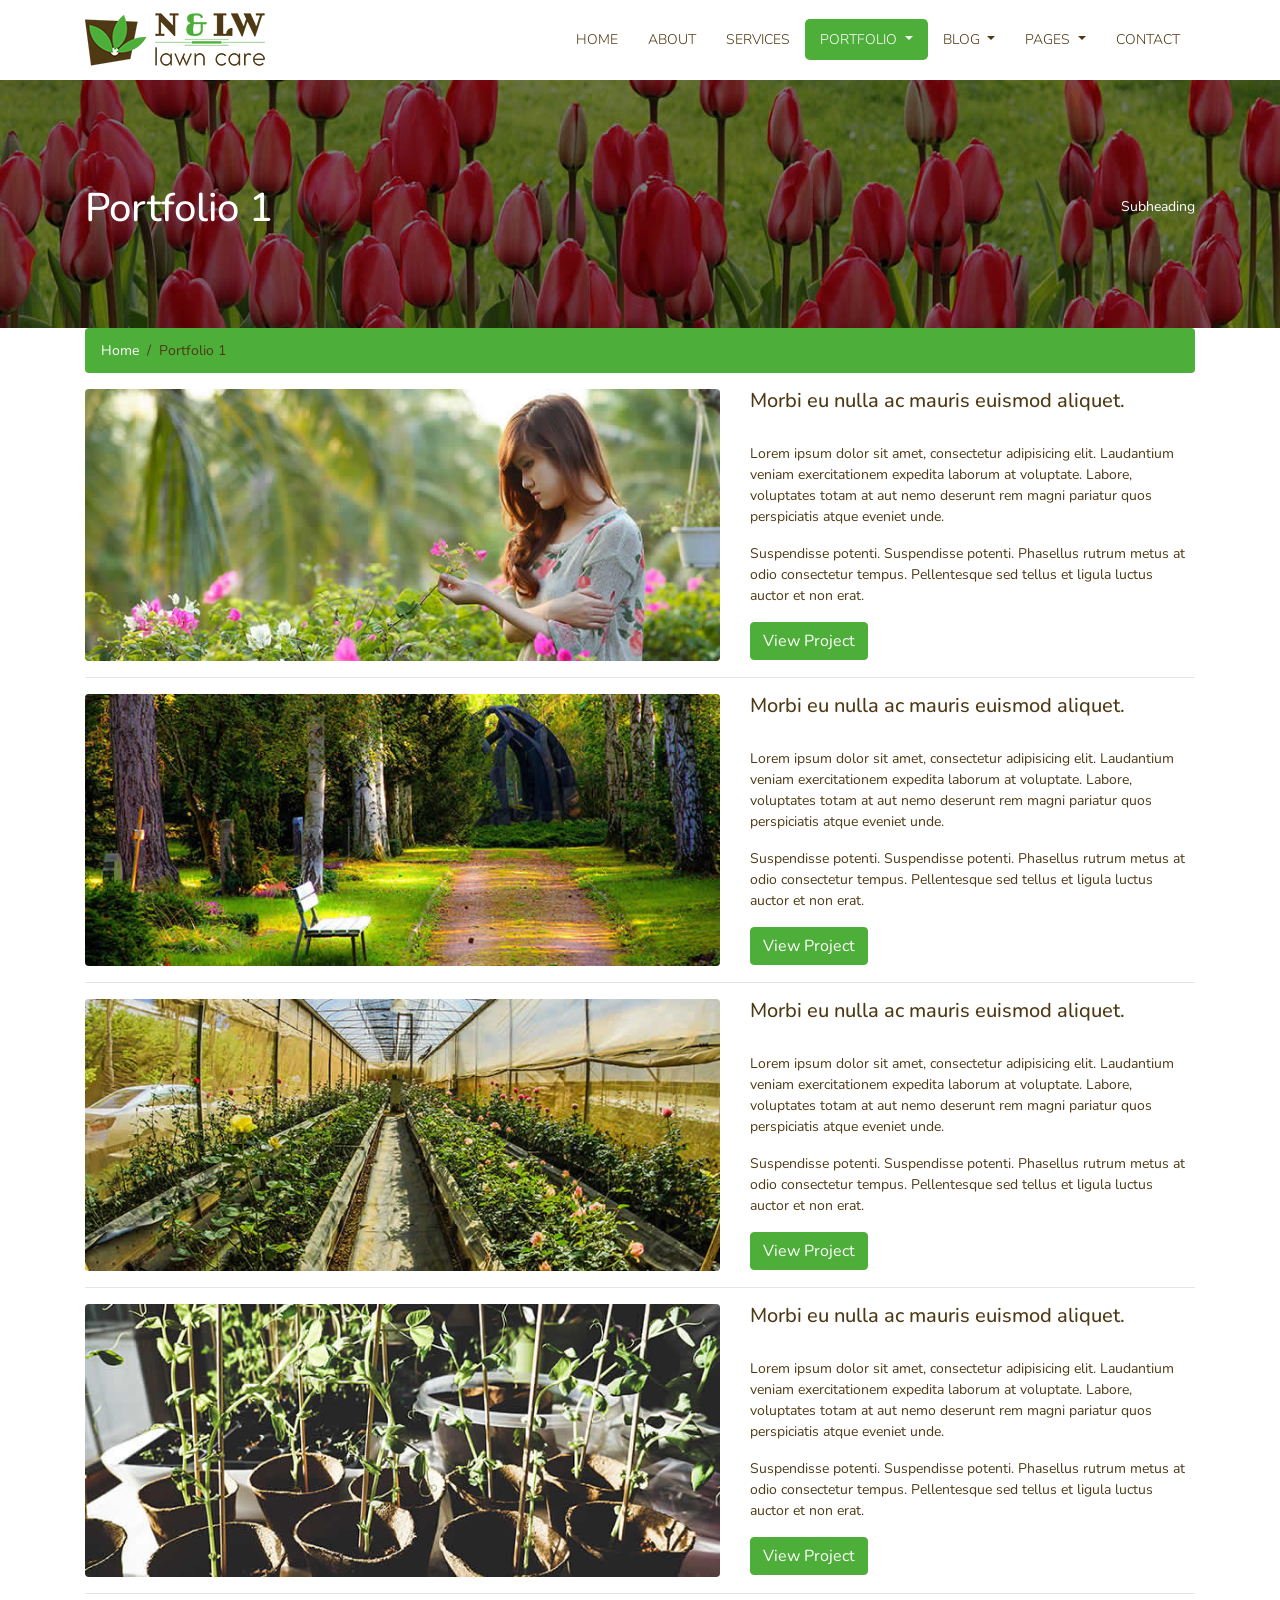
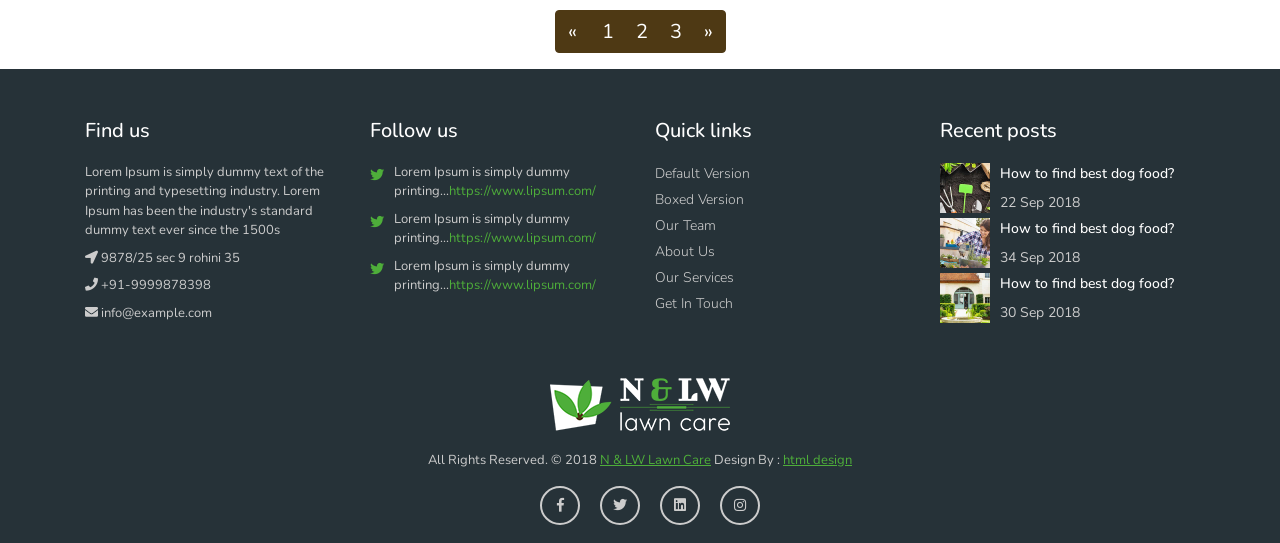
<file: portfolio-1-col.html>
<!DOCTYPE html>
<html lang="en">
<head>
	<meta charset="utf-8">
	<meta name="viewport" content="width=device-width, initial-scale=1, shrink-to-fit=no">
	<meta name="description" content="">
	<meta name="author" content="">
	<title>N & LW Lawn Care - Landscaping Bootstrap4 HTML5 Responsive Template </title>
	<!-- Bootstrap core CSS -->
	<link href="vendor/bootstrap/css/bootstrap.min.css" rel="stylesheet">
	<!-- Fontawesome CSS -->
	<link href="css/all.css" rel="stylesheet">
	<!-- Custom styles for this template -->
	<link href="css/style.css" rel="stylesheet">
</head>

<body>
    <!-- Navigation -->
    <nav class="navbar fixed-top navbar-expand-lg navbar-dark bg-light top-nav fixed-top">
        <div class="container">
            <a class="navbar-brand" href="index.html">
            <img src="images/logo.png" alt="logo" />
            </a>
            <button class="navbar-toggler navbar-toggler-right" type="button" data-toggle="collapse" data-target="#navbarResponsive" aria-controls="navbarResponsive" aria-expanded="false" aria-label="Toggle navigation">
				<span class="fas fa-bars"></span>
            </button>
            <div class="collapse navbar-collapse" id="navbarResponsive">
               <ul class="navbar-nav ml-auto">
                  <li class="nav-item">
                     <a class="nav-link" href="index.html">Home</a>
                  </li>
                  <li class="nav-item">
                     <a class="nav-link" href="about.html">About</a>
                  </li>
                  <li class="nav-item">
                     <a class="nav-link" href="services.html">Services</a>
                  </li>
                  <li class="nav-item dropdown">
                     <a class="nav-link active dropdown-toggle" href="#" id="navbarDropdownPortfolio" data-toggle="dropdown" aria-haspopup="true" aria-expanded="false">
                     Portfolio
                     </a>
                     <div class="dropdown-menu dropdown-menu-right" aria-labelledby="navbarDropdownPortfolio">
                        <a class="dropdown-item" href="portfolio-1-col.html">1 Column Portfolio</a>
                        <a class="dropdown-item" href="portfolio-2-col.html">2 Column Portfolio</a>
                        <a class="dropdown-item" href="portfolio-3-col.html">3 Column Portfolio</a>
                        <a class="dropdown-item" href="portfolio-4-col.html">4 Column Portfolio</a>
                        <a class="dropdown-item" href="portfolio-item.html">Single Portfolio Item</a>
                     </div>
                  </li>
                  <li class="nav-item dropdown">
                     <a class="nav-link dropdown-toggle" href="#" id="navbarDropdownBlog" data-toggle="dropdown" aria-haspopup="true" aria-expanded="false">
                     Blog
                     </a>
                     <div class="dropdown-menu dropdown-menu-right" aria-labelledby="navbarDropdownBlog">
                        <a class="dropdown-item" href="blog-home-1.html">Blog Home 1</a>
                        <a class="dropdown-item" href="blog-home-2.html">Blog Home 2</a>
                        <a class="dropdown-item" href="blog-post.html">Blog Post</a>
                     </div>
                  </li>
                  <li class="nav-item dropdown">
                     <a class="nav-link dropdown-toggle" href="#" id="navbarDropdownBlog" data-toggle="dropdown" aria-haspopup="true" aria-expanded="false">
                     Pages
                     </a>
                     <div class="dropdown-menu dropdown-menu-right" aria-labelledby="navbarDropdownBlog">
                        <a class="dropdown-item" href="faq.html">FAQ</a>
                        <a class="dropdown-item" href="404.html">404</a>
                        <a class="dropdown-item" href="pricing.html">Pricing Table</a>
                     </div>
                  </li>
                  <li class="nav-item">
                     <a class="nav-link" href="contact.html">Contact</a>
                  </li>
               </ul>
            </div>
        </div>
    </nav>
	
	<!-- full Title -->
	<div class="full-title">
		<div class="container">
			<!-- Page Heading/Breadcrumbs -->
			<h1 class="mt-4 mb-3">Portfolio 1
				<small>Subheading</small>
			</h1>
		</div>
	</div>

    <!-- Page Content -->
    <div class="container">
		<div class="breadcrumb-main">
			<ol class="breadcrumb">
				<li class="breadcrumb-item">
					<a href="index.html">Home</a>
				</li>
				<li class="breadcrumb-item active">Portfolio 1</li>
			</ol>
		</div>
	<div class="project-inner">
		<!-- Project One -->
		<div class="row">
			<div class="col-md-7">
				<a href="#">
					<img class="img-fluid rounded mb-3 mb-md-0" src="images/portfolio-big-01.jpg" alt="" />
				</a>
			</div>
			<div class="col-md-5">
				<h3>Morbi eu nulla ac mauris euismod aliquet.</h3>
				<p>Lorem ipsum dolor sit amet, consectetur adipisicing elit. Laudantium veniam exercitationem expedita laborum at voluptate. Labore, voluptates totam at aut nemo deserunt rem magni pariatur quos perspiciatis atque eveniet unde.</p>
				<p>Suspendisse potenti. Suspendisse potenti. Phasellus rutrum metus at odio consectetur tempus. Pellentesque sed tellus et ligula luctus auctor et non erat.</p>
				<a class="btn btn-primary" href="#">View Project
					<span class="glyphicon glyphicon-chevron-right"></span>
				</a>
			</div>
		</div>
		<!-- /.row -->
	</div>
    <hr>
	<div class="project-inner">
		<!-- Project Two -->
		<div class="row">
			<div class="col-md-7">
			  <a href="#">
				<img class="img-fluid rounded mb-3 mb-md-0" src="images/portfolio-big-02.jpg" alt="" />
			  </a>
			</div>
			<div class="col-md-5">
			  <h3>Morbi eu nulla ac mauris euismod aliquet.</h3>
			  <p>Lorem ipsum dolor sit amet, consectetur adipisicing elit. Laudantium veniam exercitationem expedita laborum at voluptate. Labore, voluptates totam at aut nemo deserunt rem magni pariatur quos perspiciatis atque eveniet unde.</p>
			  <p>Suspendisse potenti. Suspendisse potenti. Phasellus rutrum metus at odio consectetur tempus. Pellentesque sed tellus et ligula luctus auctor et non erat.</p>
			  <a class="btn btn-primary" href="#">View Project
				<span class="glyphicon glyphicon-chevron-right"></span>
			  </a>
			</div>
		</div>
		<!-- /.row -->
	</div>
    <hr>
	<div class="project-inner">
		<!-- Project Three -->
		<div class="row">
			<div class="col-md-7">
				<a href="#">
					<img class="img-fluid rounded mb-3 mb-md-0" src="images/portfolio-big-03.jpg" alt="" />
				</a>
			</div>
			<div class="col-md-5">
				<h3>Morbi eu nulla ac mauris euismod aliquet.</h3>
				<p>Lorem ipsum dolor sit amet, consectetur adipisicing elit. Laudantium veniam exercitationem expedita laborum at voluptate. Labore, voluptates totam at aut nemo deserunt rem magni pariatur quos perspiciatis atque eveniet unde.</p>
				<p>Suspendisse potenti. Suspendisse potenti. Phasellus rutrum metus at odio consectetur tempus. Pellentesque sed tellus et ligula luctus auctor et non erat.</p>
				<a class="btn btn-primary" href="#">View Project
					<span class="glyphicon glyphicon-chevron-right"></span>
				</a>
			</div>
		</div>
		<!-- /.row -->
	</div>
    <hr>

    <!-- Project Four -->
	<div class="project-inner">
		<div class="row">		
			<div class="col-md-7">
				<a href="#">
					<img class="img-fluid rounded mb-3 mb-md-0" src="images/portfolio-big-04.jpg" alt="" />
				</a>
			</div>
			<div class="col-md-5">
				<h3>Morbi eu nulla ac mauris euismod aliquet.</h3>
				<p>Lorem ipsum dolor sit amet, consectetur adipisicing elit. Laudantium veniam exercitationem expedita laborum at voluptate. Labore, voluptates totam at aut nemo deserunt rem magni pariatur quos perspiciatis atque eveniet unde.</p>
				<p>Suspendisse potenti. Suspendisse potenti. Phasellus rutrum metus at odio consectetur tempus. Pellentesque sed tellus et ligula luctus auctor et non erat.</p>
				<a class="btn btn-primary" href="#">View Project
					<span class="glyphicon glyphicon-chevron-right"></span>
				</a>
			</div>
		</div>
		<!-- /.row -->
	</div>
	
		<hr>

		<div class="pagination_bar">
			<!-- Pagination -->
			<ul class="pagination justify-content-center">
				<li class="page-item">
				  <a class="page-link" href="#" aria-label="Previous">
					<span aria-hidden="true">&laquo;</span>
					<span class="sr-only">Previous</span>
				  </a>
				</li>
				<li class="page-item">
				  <a class="page-link" href="#">1</a>
				</li>
				<li class="page-item">
				  <a class="page-link" href="#">2</a>
				</li>
				<li class="page-item">
				  <a class="page-link" href="#">3</a>
				</li>
				<li class="page-item">
				  <a class="page-link" href="#" aria-label="Next">
					<span aria-hidden="true">&raquo;</span>
					<span class="sr-only">Next</span>
				  </a>
				</li>
			</ul>
		</div>
    </div>
    <!-- /.container -->

    <!--footer starts from here-->
    <footer class="footer">
        <div class="container bottom_border">
            <div class="row">
               <div class="col-lg-3 col-md-6 col-sm-6 col">
					<h5 class="headin5_amrc col_white_amrc pt2">Find us</h5>
					<!--headin5_amrc-->
					<p class="mb10">Lorem Ipsum is simply dummy text of the printing and typesetting industry. Lorem Ipsum has been the industry's standard dummy text ever since the 1500s</p>
					<p><i class="fa fa-location-arrow"></i> 9878/25 sec 9 rohini 35 </p>
					<p><i class="fa fa-phone"></i> +91-9999878398 </p>
					<p><i class="fa fa fa-envelope"></i> info@example.com </p>
               </div>
               <div class="col-lg-3 col-md-6 col-sm-6 col">
					<h5 class="headin5_amrc col_white_amrc pt2">Follow us</h5>
					<!--headin5_amrc ends here-->
					<ul class="footer_ul2_amrc">
						<li>
							<a href="#"><i class="fab fa-twitter fleft padding-right"></i> </a>
							<p>Lorem Ipsum is simply dummy printing...<a href="#">https://www.lipsum.com/</a></p>
						</li>
						<li>
							<a href="#"><i class="fab fa-twitter fleft padding-right"></i> </a>
							<p>Lorem Ipsum is simply dummy printing...<a href="#">https://www.lipsum.com/</a></p>
						</li>
						<li>
							<a href="#"><i class="fab fa-twitter fleft padding-right"></i> </a>
							<p>Lorem Ipsum is simply dummy printing...<a href="#">https://www.lipsum.com/</a></p>
						</li>
					</ul>
					<!--footer_ul2_amrc ends here-->
				</div>
				<div class="col-lg-3 col-md-6 col-sm-6">
					<h5 class="headin5_amrc col_white_amrc pt2">Quick links</h5>
					<!--headin5_amrc-->
					<ul class="footer_ul_amrc">
						<li><a href="#">Default Version</a></li>
						<li><a href="#">Boxed Version</a></li>
						<li><a href="#">Our Team </a></li>
						<li><a href="#">About Us</a></li>
						<li><a href="#">Our Services</a></li>
						<li><a href="#">Get In Touch</a></li>
					</ul>
					<!--footer_ul_amrc ends here-->
				</div>
				<div class="col-lg-3 col-md-6 col-sm-6 ">
					<h5 class="headin5_amrc col_white_amrc pt2">Recent posts</h5>
					<!--headin5_amrc-->
					<ul class="footer_ul_amrc">
						<li class="media">
							<div class="media-left">
								<img class="img-fluid" src="images/post-img-01.jpg" alt="" />
							</div>
							<div class="media-body">
								<p>How to find best dog food?</p>
								<span>22 Sep 2018</span>
							</div>
						</li>
						<li class="media">
							<div class="media-left">
								<img class="img-fluid" src="images/post-img-02.jpg" alt="" />
							</div>
							<div class="media-body">
								<p>How to find best dog food?</p>
								<span>34 Sep 2018</span>
							</div>
						</li>
						<li class="media">
							<div class="media-left">
								<img class="img-fluid" src="images/post-img-03.jpg" alt="" />
							</div>
							<div class="media-body">
								<p>How to find best dog food?</p>
								<span>30 Sep 2018</span>
							</div>
						</li>
					</ul>
					<!--footer_ul_amrc ends here-->
				</div>
			</div>
		</div>
        <div class="container">
            <div class="footer-logo">
				<a href="#"><img src="images/footer-logo.png" alt="" /></a>
			</div>
            <!--foote_bottom_ul_amrc ends here-->
            <p class="copyright text-center">All Rights Reserved. &copy; 2018 <a href="#">N & LW Lawn Care</a> Design By : 
				<a href="https://html.design/">html design</a>
            </p>
            <ul class="social_footer_ul">
				<li><a href="#"><i class="fab fa-facebook-f"></i></a></li>
				<li><a href="#"><i class="fab fa-twitter"></i></a></li>
				<li><a href="#"><i class="fab fa-linkedin"></i></a></li>
				<li><a href="#"><i class="fab fa-instagram"></i></a></li>
            </ul>
            <!--social_footer_ul ends here-->
        </div>
    </footer>

<!-- Bootstrap core JavaScript -->
<script src="vendor/jquery/jquery.min.js"></script>
<script src="vendor/bootstrap/js/bootstrap.bundle.min.js"></script>
</body>
</html>
</file>
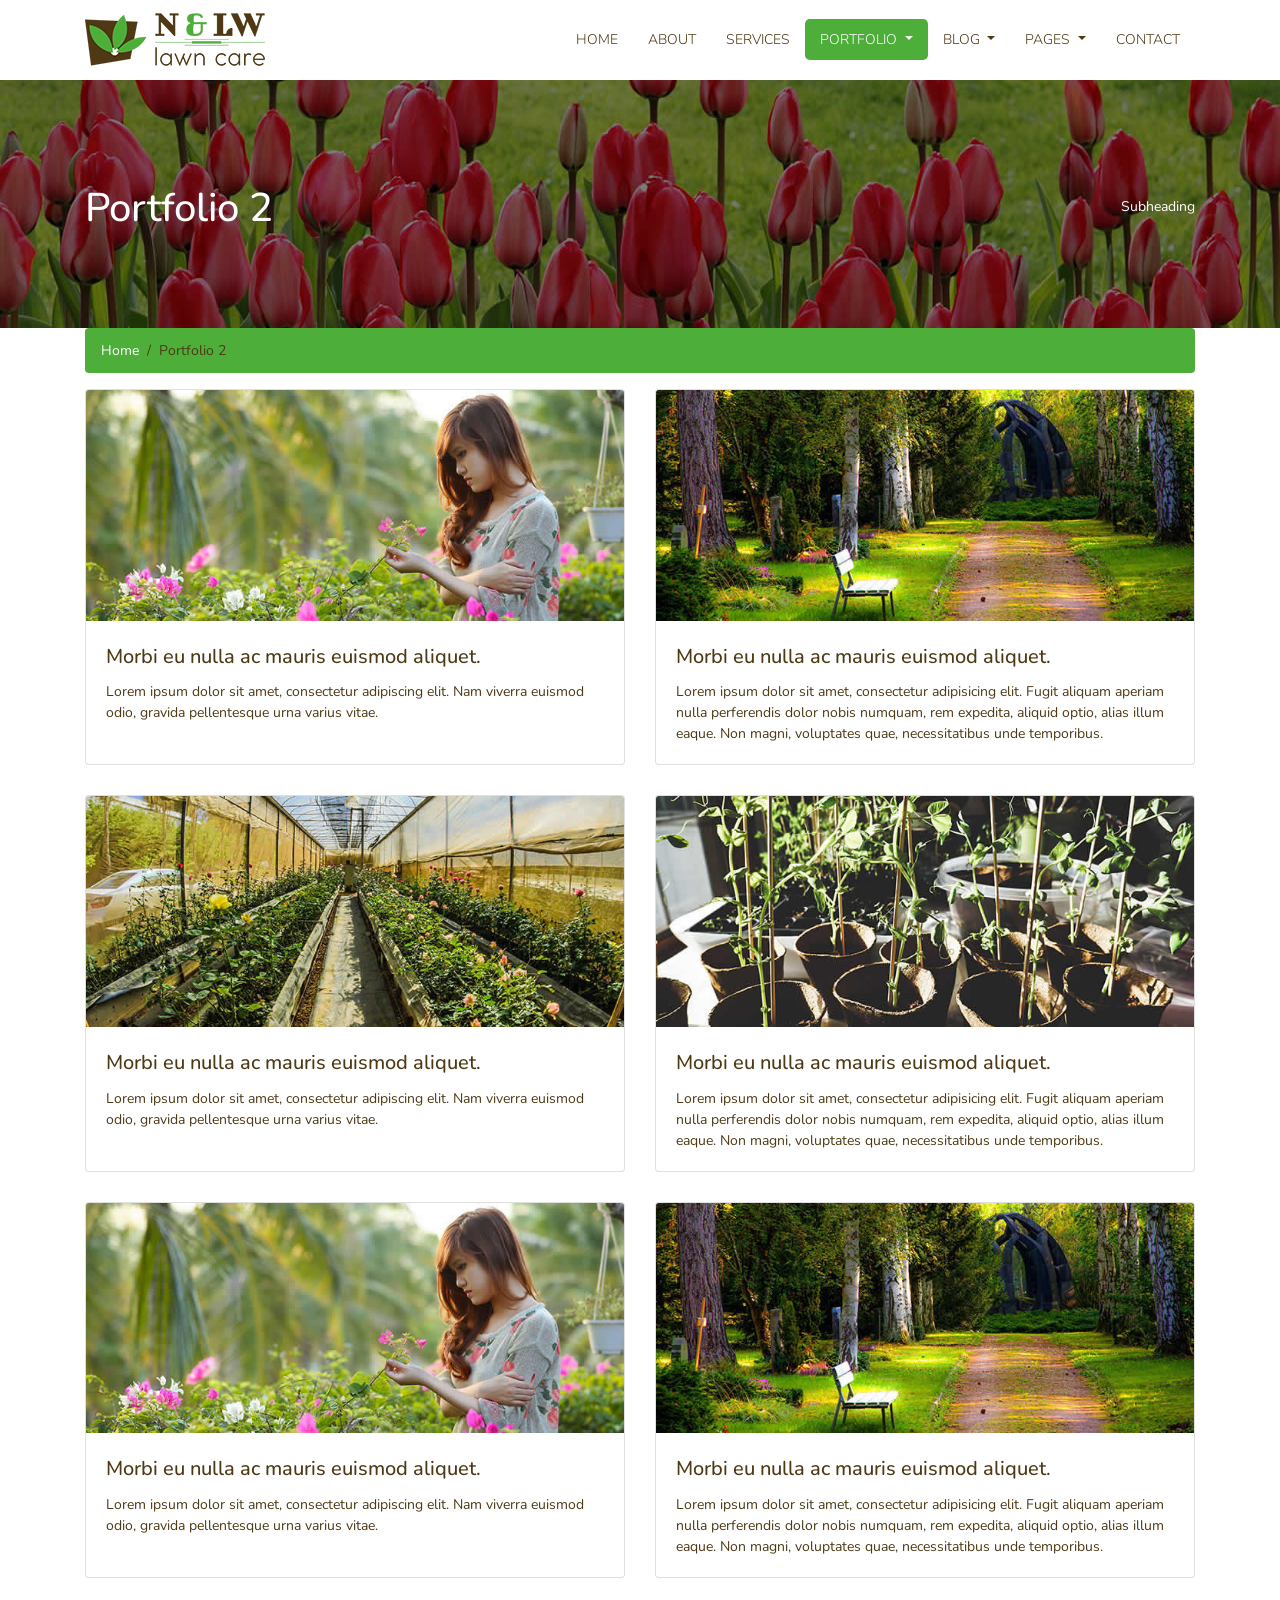
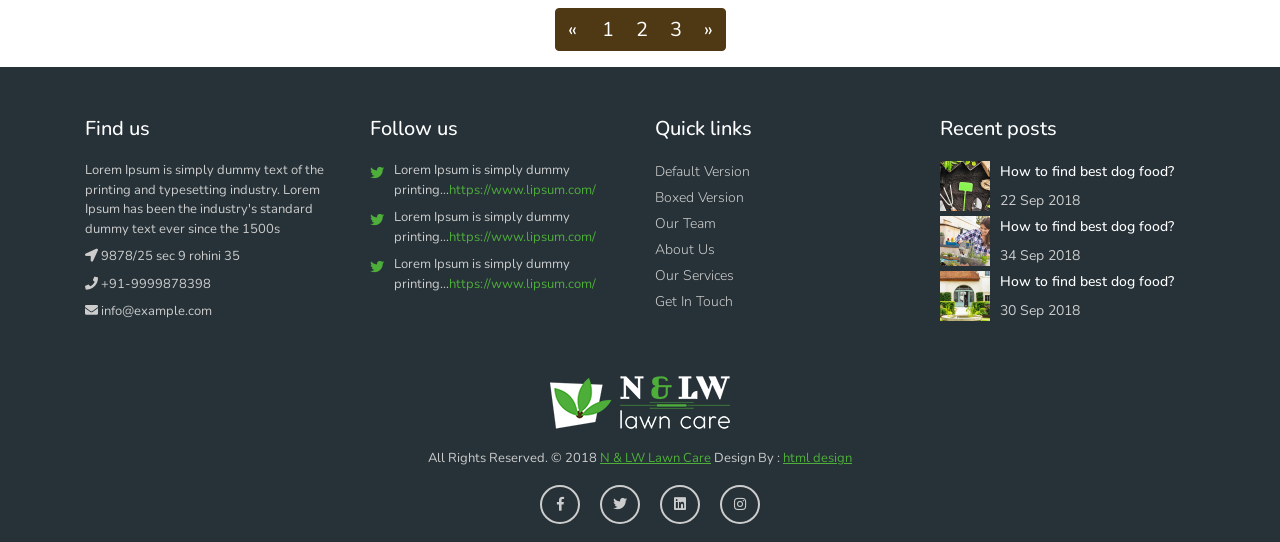
<file: portfolio-2-col.html>
<!DOCTYPE html>
<html lang="en">
<head>
	<meta charset="utf-8">
	<meta name="viewport" content="width=device-width, initial-scale=1, shrink-to-fit=no">
	<meta name="description" content="">
	<meta name="author" content="">
	<title>N & LW Lawn Care - Landscaping Bootstrap4 HTML5 Responsive Template </title>
	<!-- Bootstrap core CSS -->
	<link href="vendor/bootstrap/css/bootstrap.min.css" rel="stylesheet">
	<!-- Fontawesome CSS -->
	<link href="css/all.css" rel="stylesheet">
	<!-- Custom styles for this template -->
	<link href="css/style.css" rel="stylesheet">
</head>
<body>
    <!-- Navigation -->
    <nav class="navbar fixed-top navbar-expand-lg navbar-dark bg-light top-nav fixed-top">
        <div class="container">
            <a class="navbar-brand" href="index.html">
            <img src="images/logo.png" alt="logo" />
            </a>
            <button class="navbar-toggler navbar-toggler-right" type="button" data-toggle="collapse" data-target="#navbarResponsive" aria-controls="navbarResponsive" aria-expanded="false" aria-label="Toggle navigation">
				<span class="fas fa-bars"></span>
            </button>
            <div class="collapse navbar-collapse" id="navbarResponsive">
               <ul class="navbar-nav ml-auto">
                  <li class="nav-item">
                     <a class="nav-link" href="index.html">Home</a>
                  </li>
                  <li class="nav-item">
                     <a class="nav-link" href="about.html">About</a>
                  </li>
                  <li class="nav-item">
                     <a class="nav-link" href="services.html">Services</a>
                  </li>
                  <li class="nav-item dropdown">
                     <a class="nav-link active dropdown-toggle" href="#" id="navbarDropdownPortfolio" data-toggle="dropdown" aria-haspopup="true" aria-expanded="false">
                     Portfolio
                     </a>
                     <div class="dropdown-menu dropdown-menu-right" aria-labelledby="navbarDropdownPortfolio">
                        <a class="dropdown-item" href="portfolio-1-col.html">1 Column Portfolio</a>
                        <a class="dropdown-item" href="portfolio-2-col.html">2 Column Portfolio</a>
                        <a class="dropdown-item" href="portfolio-3-col.html">3 Column Portfolio</a>
                        <a class="dropdown-item" href="portfolio-4-col.html">4 Column Portfolio</a>
                        <a class="dropdown-item" href="portfolio-item.html">Single Portfolio Item</a>
                     </div>
                  </li>
                  <li class="nav-item dropdown">
                     <a class="nav-link dropdown-toggle" href="#" id="navbarDropdownBlog" data-toggle="dropdown" aria-haspopup="true" aria-expanded="false">
                     Blog
                     </a>
                     <div class="dropdown-menu dropdown-menu-right" aria-labelledby="navbarDropdownBlog">
                        <a class="dropdown-item" href="blog-home-1.html">Blog Home 1</a>
                        <a class="dropdown-item" href="blog-home-2.html">Blog Home 2</a>
                        <a class="dropdown-item" href="blog-post.html">Blog Post</a>
                     </div>
                  </li>
                  <li class="nav-item dropdown">
                     <a class="nav-link dropdown-toggle" href="#" id="navbarDropdownBlog" data-toggle="dropdown" aria-haspopup="true" aria-expanded="false">
                     Pages
                     </a>
                     <div class="dropdown-menu dropdown-menu-right" aria-labelledby="navbarDropdownBlog">
                        <a class="dropdown-item" href="faq.html">FAQ</a>
                        <a class="dropdown-item" href="404.html">404</a>
                        <a class="dropdown-item" href="pricing.html">Pricing Table</a>
                     </div>
                  </li>
                  <li class="nav-item">
                     <a class="nav-link" href="contact.html">Contact</a>
                  </li>
               </ul>
            </div>
        </div>
    </nav>
	
	<!-- full Title -->
	<div class="full-title">
		<div class="container">
			<!-- Page Heading/Breadcrumbs -->
			<h1 class="mt-4 mb-3">Portfolio 2
				<small>Subheading</small>
			</h1>
		</div>
	</div>

    <!-- Page Content -->
    <div class="container">
		<div class="breadcrumb-main">
			<ol class="breadcrumb">
				<li class="breadcrumb-item">
					<a href="index.html">Home</a>
				</li>
				<li class="breadcrumb-item active">Portfolio 2</li>
			</ol>
	  </div>

      <div class="row">
        <div class="col-lg-6 portfolio-item">
          <div class="card h-100">
            <a href="#"><img class="card-img-top" src="images/portfolio-big-01.jpg" alt="" /></a>
            <div class="card-body">
              <h4 class="card-title">
                <a href="#">Morbi eu nulla ac mauris euismod aliquet.</a>
              </h4>
              <p class="card-text">Lorem ipsum dolor sit amet, consectetur adipiscing elit. Nam viverra euismod odio, gravida pellentesque urna varius vitae.</p>
            </div>
          </div>
        </div>
        <div class="col-lg-6 portfolio-item">
          <div class="card h-100">
            <a href="#"><img class="card-img-top" src="images/portfolio-big-02.jpg" alt="" /></a>
            <div class="card-body">
              <h4 class="card-title">
                <a href="#">Morbi eu nulla ac mauris euismod aliquet.</a>
              </h4>
              <p class="card-text">Lorem ipsum dolor sit amet, consectetur adipisicing elit. Fugit aliquam aperiam nulla perferendis dolor nobis numquam, rem expedita, aliquid optio, alias illum eaque. Non magni, voluptates quae, necessitatibus unde temporibus.</p>
            </div>
          </div>
        </div>
        <div class="col-lg-6 portfolio-item">
          <div class="card h-100">
            <a href="#"><img class="card-img-top" src="images/portfolio-big-03.jpg" alt="" /></a>
            <div class="card-body">
              <h4 class="card-title">
                <a href="#">Morbi eu nulla ac mauris euismod aliquet.</a>
              </h4>
              <p class="card-text">Lorem ipsum dolor sit amet, consectetur adipiscing elit. Nam viverra euismod odio, gravida pellentesque urna varius vitae.</p>
            </div>
          </div>
        </div>
        <div class="col-lg-6 portfolio-item">
          <div class="card h-100">
            <a href="#"><img class="card-img-top" src="images/portfolio-big-04.jpg" alt="" /></a>
            <div class="card-body">
              <h4 class="card-title">
                <a href="#">Morbi eu nulla ac mauris euismod aliquet.</a>
              </h4>
              <p class="card-text">Lorem ipsum dolor sit amet, consectetur adipisicing elit. Fugit aliquam aperiam nulla perferendis dolor nobis numquam, rem expedita, aliquid optio, alias illum eaque. Non magni, voluptates quae, necessitatibus unde temporibus.</p>
            </div>
          </div>
        </div>
        <div class="col-lg-6 portfolio-item">
          <div class="card h-100">
            <a href="#"><img class="card-img-top" src="images/portfolio-big-01.jpg" alt="" /></a>
            <div class="card-body">
              <h4 class="card-title">
                <a href="#">Morbi eu nulla ac mauris euismod aliquet.</a>
              </h4>
              <p class="card-text">Lorem ipsum dolor sit amet, consectetur adipiscing elit. Nam viverra euismod odio, gravida pellentesque urna varius vitae.</p>
            </div>
          </div>
        </div>
        <div class="col-lg-6 portfolio-item">
          <div class="card h-100">
            <a href="#"><img class="card-img-top" src="images/portfolio-big-02.jpg" alt="" /></a>
            <div class="card-body">
              <h4 class="card-title">
                <a href="#">Morbi eu nulla ac mauris euismod aliquet.</a>
              </h4>
              <p class="card-text">Lorem ipsum dolor sit amet, consectetur adipisicing elit. Fugit aliquam aperiam nulla perferendis dolor nobis numquam, rem expedita, aliquid optio, alias illum eaque. Non magni, voluptates quae, necessitatibus unde temporibus.</p>
            </div>
          </div>
        </div>
      </div>
      <!-- /.row -->

		<div class="pagination_bar">
			<!-- Pagination -->
			<ul class="pagination justify-content-center">
				<li class="page-item">
				  <a class="page-link" href="#" aria-label="Previous">
					<span aria-hidden="true">&laquo;</span>
					<span class="sr-only">Previous</span>
				  </a>
				</li>
				<li class="page-item">
				  <a class="page-link" href="#">1</a>
				</li>
				<li class="page-item">
				  <a class="page-link" href="#">2</a>
				</li>
				<li class="page-item">
				  <a class="page-link" href="#">3</a>
				</li>
				<li class="page-item">
				  <a class="page-link" href="#" aria-label="Next">
					<span aria-hidden="true">&raquo;</span>
					<span class="sr-only">Next</span>
				  </a>
				</li>
			</ul>
		</div>
    </div>
    <!-- /.container -->

    <!--footer starts from here-->
    <footer class="footer">
        <div class="container bottom_border">
            <div class="row">
               <div class="col-lg-3 col-md-6 col-sm-6 col">
					<h5 class="headin5_amrc col_white_amrc pt2">Find us</h5>
					<!--headin5_amrc-->
					<p class="mb10">Lorem Ipsum is simply dummy text of the printing and typesetting industry. Lorem Ipsum has been the industry's standard dummy text ever since the 1500s</p>
					<p><i class="fa fa-location-arrow"></i> 9878/25 sec 9 rohini 35 </p>
					<p><i class="fa fa-phone"></i> +91-9999878398 </p>
					<p><i class="fa fa fa-envelope"></i> info@example.com </p>
               </div>
               <div class="col-lg-3 col-md-6 col-sm-6 col">
					<h5 class="headin5_amrc col_white_amrc pt2">Follow us</h5>
					<!--headin5_amrc ends here-->
					<ul class="footer_ul2_amrc">
						<li>
							<a href="#"><i class="fab fa-twitter fleft padding-right"></i> </a>
							<p>Lorem Ipsum is simply dummy printing...<a href="#">https://www.lipsum.com/</a></p>
						</li>
						<li>
							<a href="#"><i class="fab fa-twitter fleft padding-right"></i> </a>
							<p>Lorem Ipsum is simply dummy printing...<a href="#">https://www.lipsum.com/</a></p>
						</li>
						<li>
							<a href="#"><i class="fab fa-twitter fleft padding-right"></i> </a>
							<p>Lorem Ipsum is simply dummy printing...<a href="#">https://www.lipsum.com/</a></p>
						</li>
					</ul>
					<!--footer_ul2_amrc ends here-->
				</div>
				<div class="col-lg-3 col-md-6 col-sm-6">
					<h5 class="headin5_amrc col_white_amrc pt2">Quick links</h5>
					<!--headin5_amrc-->
					<ul class="footer_ul_amrc">
						<li><a href="#">Default Version</a></li>
						<li><a href="#">Boxed Version</a></li>
						<li><a href="#">Our Team </a></li>
						<li><a href="#">About Us</a></li>
						<li><a href="#">Our Services</a></li>
						<li><a href="#">Get In Touch</a></li>
					</ul>
					<!--footer_ul_amrc ends here-->
				</div>
				<div class="col-lg-3 col-md-6 col-sm-6 ">
					<h5 class="headin5_amrc col_white_amrc pt2">Recent posts</h5>
					<!--headin5_amrc-->
					<ul class="footer_ul_amrc">
						<li class="media">
							<div class="media-left">
								<img class="img-fluid" src="images/post-img-01.jpg" alt="" />
							</div>
							<div class="media-body">
								<p>How to find best dog food?</p>
								<span>22 Sep 2018</span>
							</div>
						</li>
						<li class="media">
							<div class="media-left">
								<img class="img-fluid" src="images/post-img-02.jpg" alt="" />
							</div>
							<div class="media-body">
								<p>How to find best dog food?</p>
								<span>34 Sep 2018</span>
							</div>
						</li>
						<li class="media">
							<div class="media-left">
								<img class="img-fluid" src="images/post-img-03.jpg" alt="" />
							</div>
							<div class="media-body">
								<p>How to find best dog food?</p>
								<span>30 Sep 2018</span>
							</div>
						</li>
					</ul>
					<!--footer_ul_amrc ends here-->
				</div>
			</div>
		</div>
        <div class="container">
            <div class="footer-logo">
				<a href="#"><img src="images/footer-logo.png" alt="" /></a>
			</div>
            <!--foote_bottom_ul_amrc ends here-->
            <p class="copyright text-center">All Rights Reserved. &copy; 2018 <a href="#">N & LW Lawn Care</a> Design By : 
				<a href="https://html.design/">html design</a>
            </p>
            <ul class="social_footer_ul">
				<li><a href="#"><i class="fab fa-facebook-f"></i></a></li>
				<li><a href="#"><i class="fab fa-twitter"></i></a></li>
				<li><a href="#"><i class="fab fa-linkedin"></i></a></li>
				<li><a href="#"><i class="fab fa-instagram"></i></a></li>
            </ul>
            <!--social_footer_ul ends here-->
        </div>
    </footer>

<!-- Bootstrap core JavaScript -->
<script src="vendor/jquery/jquery.min.js"></script>
<script src="vendor/bootstrap/js/bootstrap.bundle.min.js"></script>
</body>
</html>
</file>
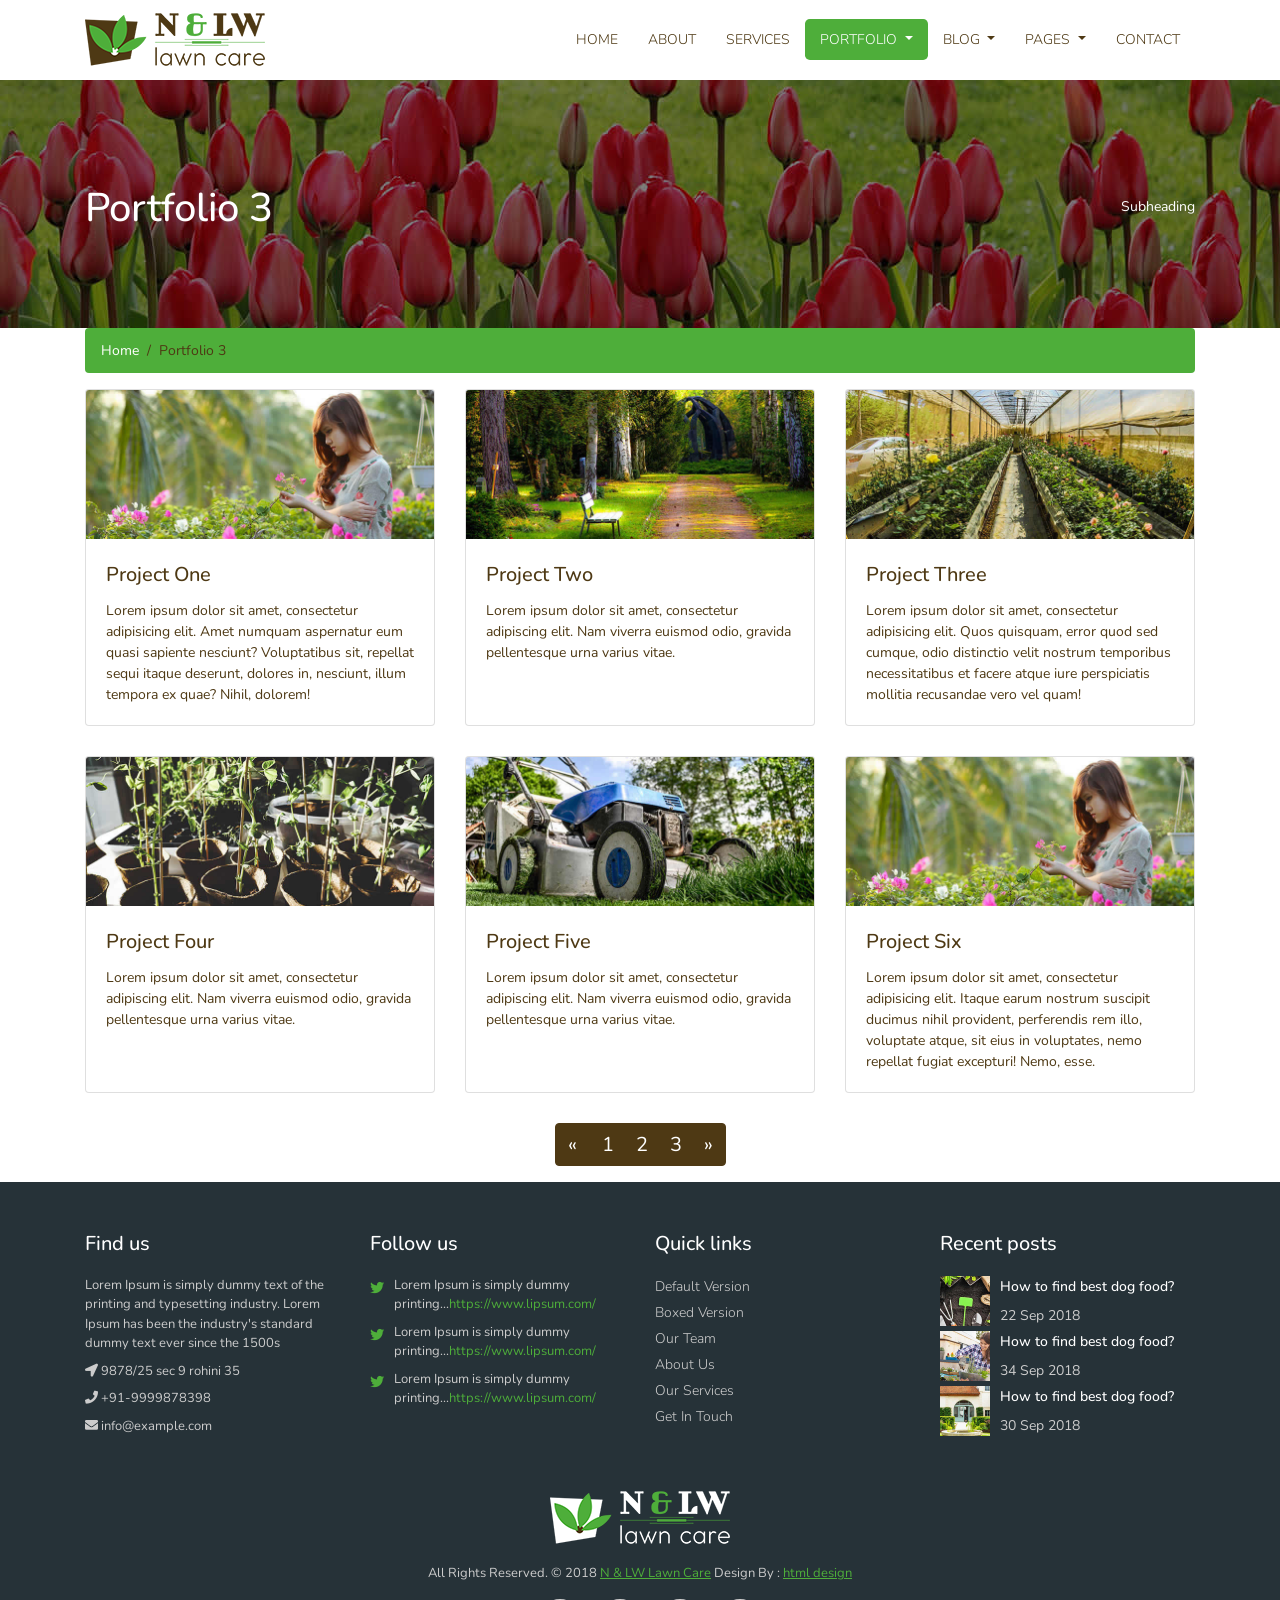
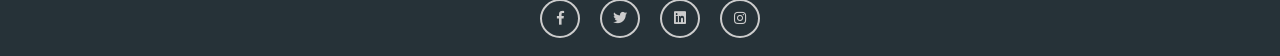
<file: portfolio-3-col.html>
<!DOCTYPE html>
<html lang="en">
<head>
	<meta charset="utf-8">
	<meta name="viewport" content="width=device-width, initial-scale=1, shrink-to-fit=no">
	<meta name="description" content="">
	<meta name="author" content="">
	<title>N & LW Lawn Care - Landscaping Bootstrap4 HTML5 Responsive Template </title>
	<!-- Bootstrap core CSS -->
	<link href="vendor/bootstrap/css/bootstrap.min.css" rel="stylesheet">
	<!-- Fontawesome CSS -->
	<link href="css/all.css" rel="stylesheet">
	<!-- Custom styles for this template -->
	<link href="css/style.css" rel="stylesheet">
</head>
<body>
	<!-- Navigation -->
    <nav class="navbar fixed-top navbar-expand-lg navbar-dark bg-light top-nav fixed-top">
        <div class="container">
            <a class="navbar-brand" href="index.html">
            <img src="images/logo.png" alt="logo" />
            </a>
            <button class="navbar-toggler navbar-toggler-right" type="button" data-toggle="collapse" data-target="#navbarResponsive" aria-controls="navbarResponsive" aria-expanded="false" aria-label="Toggle navigation">
				<span class="fas fa-bars"></span>
            </button>
            <div class="collapse navbar-collapse" id="navbarResponsive">
               <ul class="navbar-nav ml-auto">
                  <li class="nav-item">
                     <a class="nav-link" href="index.html">Home</a>
                  </li>
                  <li class="nav-item">
                     <a class="nav-link" href="about.html">About</a>
                  </li>
                  <li class="nav-item">
                     <a class="nav-link" href="services.html">Services</a>
                  </li>
                  <li class="nav-item dropdown">
                     <a class="nav-link active dropdown-toggle" href="#" id="navbarDropdownPortfolio" data-toggle="dropdown" aria-haspopup="true" aria-expanded="false">
                     Portfolio
                     </a>
                     <div class="dropdown-menu dropdown-menu-right" aria-labelledby="navbarDropdownPortfolio">
                        <a class="dropdown-item" href="portfolio-1-col.html">1 Column Portfolio</a>
                        <a class="dropdown-item" href="portfolio-2-col.html">2 Column Portfolio</a>
                        <a class="dropdown-item" href="portfolio-3-col.html">3 Column Portfolio</a>
                        <a class="dropdown-item" href="portfolio-4-col.html">4 Column Portfolio</a>
                        <a class="dropdown-item" href="portfolio-item.html">Single Portfolio Item</a>
                     </div>
                  </li>
                  <li class="nav-item dropdown">
                     <a class="nav-link dropdown-toggle" href="#" id="navbarDropdownBlog" data-toggle="dropdown" aria-haspopup="true" aria-expanded="false">
                     Blog
                     </a>
                     <div class="dropdown-menu dropdown-menu-right" aria-labelledby="navbarDropdownBlog">
                        <a class="dropdown-item" href="blog-home-1.html">Blog Home 1</a>
                        <a class="dropdown-item" href="blog-home-2.html">Blog Home 2</a>
                        <a class="dropdown-item" href="blog-post.html">Blog Post</a>
                     </div>
                  </li>
                  <li class="nav-item dropdown">
                     <a class="nav-link dropdown-toggle" href="#" id="navbarDropdownBlog" data-toggle="dropdown" aria-haspopup="true" aria-expanded="false">
                     Pages
                     </a>
                     <div class="dropdown-menu dropdown-menu-right" aria-labelledby="navbarDropdownBlog">
                        <a class="dropdown-item" href="faq.html">FAQ</a>
                        <a class="dropdown-item" href="404.html">404</a>
                        <a class="dropdown-item" href="pricing.html">Pricing Table</a>
                     </div>
                  </li>
                  <li class="nav-item">
                     <a class="nav-link" href="contact.html">Contact</a>
                  </li>
               </ul>
            </div>
        </div>
    </nav>
	
	<!-- full Title -->
	<div class="full-title">
		<div class="container">
			<!-- Page Heading/Breadcrumbs -->
			<h1 class="mt-4 mb-3">Portfolio 3
				<small>Subheading</small>
			</h1>
		</div>
	</div>

    <!-- Page Content -->
    <div class="container">
		<div class="breadcrumb-main">
			<ol class="breadcrumb">
				<li class="breadcrumb-item">
					<a href="index.html">Home</a>
				</li>
				<li class="breadcrumb-item active">Portfolio 3</li>
			</ol>
		</div>

      <div class="row">
        <div class="col-lg-4 col-sm-6 portfolio-item">
          <div class="card h-100">
            <a href="#"><img class="card-img-top" src="images/portfolio-big-01.jpg" alt="" /></a>
            <div class="card-body">
              <h4 class="card-title">
                <a href="#">Project One</a>
              </h4>
              <p class="card-text">Lorem ipsum dolor sit amet, consectetur adipisicing elit. Amet numquam aspernatur eum quasi sapiente nesciunt? Voluptatibus sit, repellat sequi itaque deserunt, dolores in, nesciunt, illum tempora ex quae? Nihil, dolorem!</p>
            </div>
          </div>
        </div>
        <div class="col-lg-4 col-sm-6 portfolio-item">
          <div class="card h-100">
            <a href="#"><img class="card-img-top" src="images/portfolio-big-02.jpg" alt="" /></a>
            <div class="card-body">
              <h4 class="card-title">
                <a href="#">Project Two</a>
              </h4>
              <p class="card-text">Lorem ipsum dolor sit amet, consectetur adipiscing elit. Nam viverra euismod odio, gravida pellentesque urna varius vitae.</p>
            </div>
          </div>
        </div>
        <div class="col-lg-4 col-sm-6 portfolio-item">
          <div class="card h-100">
            <a href="#"><img class="card-img-top" src="images/portfolio-big-03.jpg" alt="" /></a>
            <div class="card-body">
              <h4 class="card-title">
                <a href="#">Project Three</a>
              </h4>
              <p class="card-text">Lorem ipsum dolor sit amet, consectetur adipisicing elit. Quos quisquam, error quod sed cumque, odio distinctio velit nostrum temporibus necessitatibus et facere atque iure perspiciatis mollitia recusandae vero vel quam!</p>
            </div>
          </div>
        </div>
        <div class="col-lg-4 col-sm-6 portfolio-item">
          <div class="card h-100">
            <a href="#"><img class="card-img-top" src="images/portfolio-big-04.jpg" alt="" /></a>
            <div class="card-body">
              <h4 class="card-title">
                <a href="#">Project Four</a>
              </h4>
              <p class="card-text">Lorem ipsum dolor sit amet, consectetur adipiscing elit. Nam viverra euismod odio, gravida pellentesque urna varius vitae.</p>
            </div>
          </div>
        </div>
        <div class="col-lg-4 col-sm-6 portfolio-item">
          <div class="card h-100">
            <a href="#"><img class="card-img-top" src="images/portfolio-big-05.jpg" alt="" /></a>
            <div class="card-body">
              <h4 class="card-title">
                <a href="#">Project Five</a>
              </h4>
              <p class="card-text">Lorem ipsum dolor sit amet, consectetur adipiscing elit. Nam viverra euismod odio, gravida pellentesque urna varius vitae.</p>
            </div>
          </div>
        </div>
        <div class="col-lg-4 col-sm-6 portfolio-item">
          <div class="card h-100">
            <a href="#"><img class="card-img-top" src="images/portfolio-big-01.jpg" alt="" /></a>
            <div class="card-body">
              <h4 class="card-title">
                <a href="#">Project Six</a>
              </h4>
              <p class="card-text">Lorem ipsum dolor sit amet, consectetur adipisicing elit. Itaque earum nostrum suscipit ducimus nihil provident, perferendis rem illo, voluptate atque, sit eius in voluptates, nemo repellat fugiat excepturi! Nemo, esse.</p>
            </div>
          </div>
        </div>
      </div>

		<div class="pagination_bar">
			<!-- Pagination -->
			<ul class="pagination justify-content-center">
				<li class="page-item">
				  <a class="page-link" href="#" aria-label="Previous">
					<span aria-hidden="true">&laquo;</span>
					<span class="sr-only">Previous</span>
				  </a>
				</li>
				<li class="page-item">
				  <a class="page-link" href="#">1</a>
				</li>
				<li class="page-item">
				  <a class="page-link" href="#">2</a>
				</li>
				<li class="page-item">
				  <a class="page-link" href="#">3</a>
				</li>
				<li class="page-item">
				  <a class="page-link" href="#" aria-label="Next">
					<span aria-hidden="true">&raquo;</span>
					<span class="sr-only">Next</span>
				  </a>
				</li>
			</ul>
		</div>

    </div>
    <!-- /.container -->

    <!--footer starts from here-->
    <footer class="footer">
        <div class="container bottom_border">
            <div class="row">
               <div class="col-lg-3 col-md-6 col-sm-6 col">
					<h5 class="headin5_amrc col_white_amrc pt2">Find us</h5>
					<!--headin5_amrc-->
					<p class="mb10">Lorem Ipsum is simply dummy text of the printing and typesetting industry. Lorem Ipsum has been the industry's standard dummy text ever since the 1500s</p>
					<p><i class="fa fa-location-arrow"></i> 9878/25 sec 9 rohini 35 </p>
					<p><i class="fa fa-phone"></i> +91-9999878398 </p>
					<p><i class="fa fa fa-envelope"></i> info@example.com </p>
               </div>
               <div class="col-lg-3 col-md-6 col-sm-6 col">
					<h5 class="headin5_amrc col_white_amrc pt2">Follow us</h5>
					<!--headin5_amrc ends here-->
					<ul class="footer_ul2_amrc">
						<li>
							<a href="#"><i class="fab fa-twitter fleft padding-right"></i> </a>
							<p>Lorem Ipsum is simply dummy printing...<a href="#">https://www.lipsum.com/</a></p>
						</li>
						<li>
							<a href="#"><i class="fab fa-twitter fleft padding-right"></i> </a>
							<p>Lorem Ipsum is simply dummy printing...<a href="#">https://www.lipsum.com/</a></p>
						</li>
						<li>
							<a href="#"><i class="fab fa-twitter fleft padding-right"></i> </a>
							<p>Lorem Ipsum is simply dummy printing...<a href="#">https://www.lipsum.com/</a></p>
						</li>
					</ul>
					<!--footer_ul2_amrc ends here-->
				</div>
				<div class="col-lg-3 col-md-6 col-sm-6">
					<h5 class="headin5_amrc col_white_amrc pt2">Quick links</h5>
					<!--headin5_amrc-->
					<ul class="footer_ul_amrc">
						<li><a href="#">Default Version</a></li>
						<li><a href="#">Boxed Version</a></li>
						<li><a href="#">Our Team </a></li>
						<li><a href="#">About Us</a></li>
						<li><a href="#">Our Services</a></li>
						<li><a href="#">Get In Touch</a></li>
					</ul>
					<!--footer_ul_amrc ends here-->
				</div>
				<div class="col-lg-3 col-md-6 col-sm-6 ">
					<h5 class="headin5_amrc col_white_amrc pt2">Recent posts</h5>
					<!--headin5_amrc-->
					<ul class="footer_ul_amrc">
						<li class="media">
							<div class="media-left">
								<img class="img-fluid" src="images/post-img-01.jpg" alt="" />
							</div>
							<div class="media-body">
								<p>How to find best dog food?</p>
								<span>22 Sep 2018</span>
							</div>
						</li>
						<li class="media">
							<div class="media-left">
								<img class="img-fluid" src="images/post-img-02.jpg" alt="" />
							</div>
							<div class="media-body">
								<p>How to find best dog food?</p>
								<span>34 Sep 2018</span>
							</div>
						</li>
						<li class="media">
							<div class="media-left">
								<img class="img-fluid" src="images/post-img-03.jpg" alt="" />
							</div>
							<div class="media-body">
								<p>How to find best dog food?</p>
								<span>30 Sep 2018</span>
							</div>
						</li>
					</ul>
					<!--footer_ul_amrc ends here-->
				</div>
			</div>
		</div>
        <div class="container">
            <div class="footer-logo">
				<a href="#"><img src="images/footer-logo.png" alt="" /></a>
			</div>
            <!--foote_bottom_ul_amrc ends here-->
            <p class="copyright text-center">All Rights Reserved. &copy; 2018 <a href="#">N & LW Lawn Care</a> Design By : 
				<a href="https://html.design/">html design</a>
            </p>
            <ul class="social_footer_ul">
				<li><a href="#"><i class="fab fa-facebook-f"></i></a></li>
				<li><a href="#"><i class="fab fa-twitter"></i></a></li>
				<li><a href="#"><i class="fab fa-linkedin"></i></a></li>
				<li><a href="#"><i class="fab fa-instagram"></i></a></li>
            </ul>
            <!--social_footer_ul ends here-->
        </div>
    </footer>

<!-- Bootstrap core JavaScript -->
<script src="vendor/jquery/jquery.min.js"></script>
<script src="vendor/bootstrap/js/bootstrap.bundle.min.js"></script>
</body>
</html>
</file>
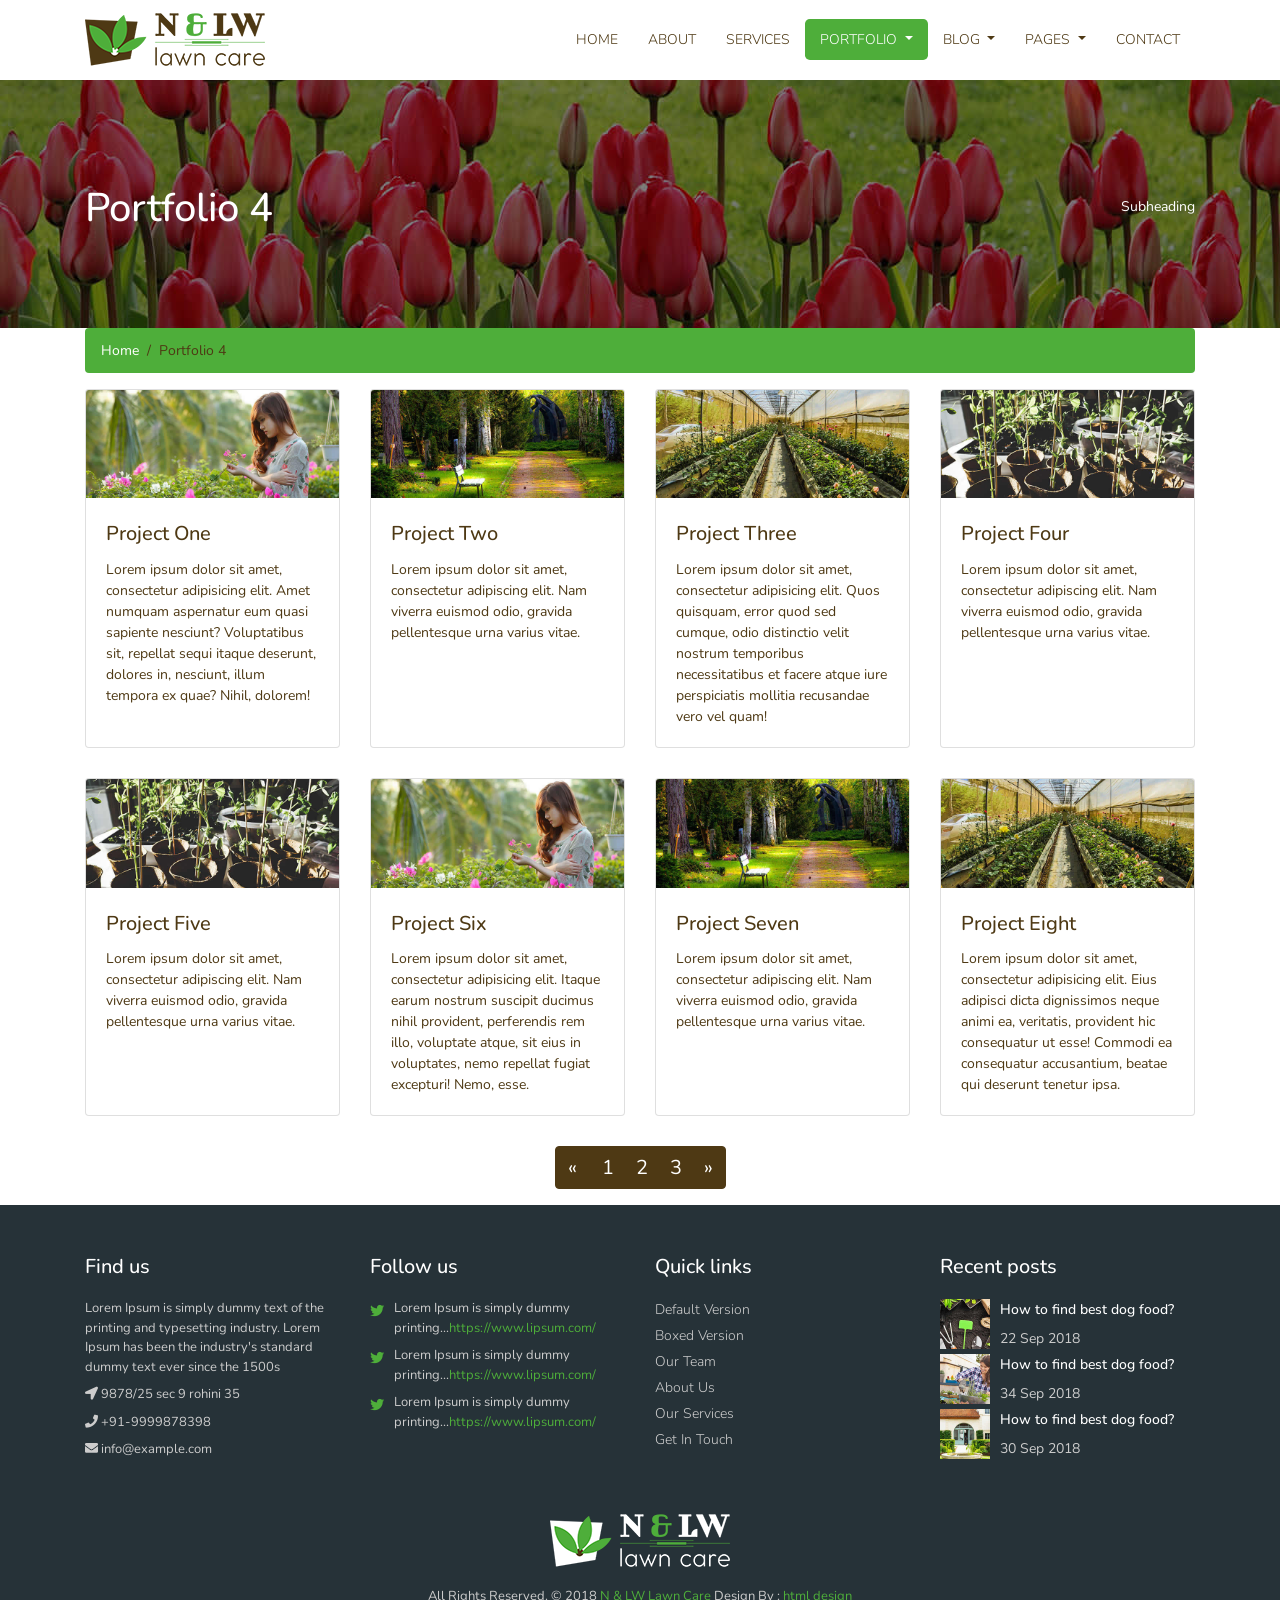
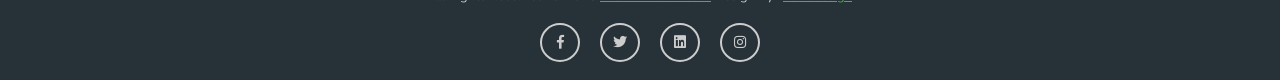
<file: portfolio-4-col.html>
<!DOCTYPE html>
<html lang="en">
<head>
	<meta charset="utf-8">
	<meta name="viewport" content="width=device-width, initial-scale=1, shrink-to-fit=no">
	<meta name="description" content="">
	<meta name="author" content="">
	<title>N & LW Lawn Care - Landscaping Bootstrap4 HTML5 Responsive Template </title>
	<!-- Bootstrap core CSS -->
	<link href="vendor/bootstrap/css/bootstrap.min.css" rel="stylesheet">
	<!-- Fontawesome CSS -->
	<link href="css/all.css" rel="stylesheet">
	<!-- Custom styles for this template -->
	<link href="css/style.css" rel="stylesheet">
</head>
<body>
    <!-- Navigation -->
    <nav class="navbar fixed-top navbar-expand-lg navbar-dark bg-light top-nav fixed-top">
        <div class="container">
            <a class="navbar-brand" href="index.html">
            <img src="images/logo.png" alt="logo" />
            </a>
            <button class="navbar-toggler navbar-toggler-right" type="button" data-toggle="collapse" data-target="#navbarResponsive" aria-controls="navbarResponsive" aria-expanded="false" aria-label="Toggle navigation">
				<span class="fas fa-bars"></span>
            </button>
            <div class="collapse navbar-collapse" id="navbarResponsive">
               <ul class="navbar-nav ml-auto">
                  <li class="nav-item">
                     <a class="nav-link" href="index.html">Home</a>
                  </li>
                  <li class="nav-item">
                     <a class="nav-link" href="about.html">About</a>
                  </li>
                  <li class="nav-item">
                     <a class="nav-link" href="services.html">Services</a>
                  </li>
                  <li class="nav-item dropdown">
                     <a class="nav-link active dropdown-toggle" href="#" id="navbarDropdownPortfolio" data-toggle="dropdown" aria-haspopup="true" aria-expanded="false">
                     Portfolio
                     </a>
                     <div class="dropdown-menu dropdown-menu-right" aria-labelledby="navbarDropdownPortfolio">
                        <a class="dropdown-item" href="portfolio-1-col.html">1 Column Portfolio</a>
                        <a class="dropdown-item" href="portfolio-2-col.html">2 Column Portfolio</a>
                        <a class="dropdown-item" href="portfolio-3-col.html">3 Column Portfolio</a>
                        <a class="dropdown-item" href="portfolio-4-col.html">4 Column Portfolio</a>
                        <a class="dropdown-item" href="portfolio-item.html">Single Portfolio Item</a>
                     </div>
                  </li>
                  <li class="nav-item dropdown">
                     <a class="nav-link dropdown-toggle" href="#" id="navbarDropdownBlog" data-toggle="dropdown" aria-haspopup="true" aria-expanded="false">
                     Blog
                     </a>
                     <div class="dropdown-menu dropdown-menu-right" aria-labelledby="navbarDropdownBlog">
                        <a class="dropdown-item" href="blog-home-1.html">Blog Home 1</a>
                        <a class="dropdown-item" href="blog-home-2.html">Blog Home 2</a>
                        <a class="dropdown-item" href="blog-post.html">Blog Post</a>
                     </div>
                  </li>
                  <li class="nav-item dropdown">
                     <a class="nav-link dropdown-toggle" href="#" id="navbarDropdownBlog" data-toggle="dropdown" aria-haspopup="true" aria-expanded="false">
                     Pages
                     </a>
                     <div class="dropdown-menu dropdown-menu-right" aria-labelledby="navbarDropdownBlog">
                        <a class="dropdown-item" href="faq.html">FAQ</a>
                        <a class="dropdown-item" href="404.html">404</a>
                        <a class="dropdown-item" href="pricing.html">Pricing Table</a>
                     </div>
                  </li>
                  <li class="nav-item">
                     <a class="nav-link" href="contact.html">Contact</a>
                  </li>
               </ul>
            </div>
        </div>
    </nav>
	
	<!-- full Title -->
	<div class="full-title">
		<div class="container">
			<!-- Page Heading/Breadcrumbs -->
			<h1 class="mt-4 mb-3">Portfolio 4
				<small>Subheading</small>
			</h1>
		</div>
	</div>

    <!-- Page Content -->
    <div class="container">
		<div class="breadcrumb-main">
			<ol class="breadcrumb">
				<li class="breadcrumb-item">
					<a href="index.html">Home</a>
				</li>
				<li class="breadcrumb-item active">Portfolio 4</li>
			</ol>
		</div>

      <div class="row">
        <div class="col-lg-3 col-md-4 col-sm-6 portfolio-item">
          <div class="card h-100">
            <a href="#"><img class="card-img-top" src="images/portfolio-big-01.jpg" alt="" /></a>
            <div class="card-body">
              <h4 class="card-title">
                <a href="#">Project One</a>
              </h4>
              <p class="card-text">Lorem ipsum dolor sit amet, consectetur adipisicing elit. Amet numquam aspernatur eum quasi sapiente nesciunt? Voluptatibus sit, repellat sequi itaque deserunt, dolores in, nesciunt, illum tempora ex quae? Nihil, dolorem!</p>
            </div>
          </div>
        </div>
        <div class="col-lg-3 col-md-4 col-sm-6 portfolio-item">
          <div class="card h-100">
            <a href="#"><img class="card-img-top" src="images/portfolio-big-02.jpg" alt="" /></a>
            <div class="card-body">
              <h4 class="card-title">
                <a href="#">Project Two</a>
              </h4>
              <p class="card-text">Lorem ipsum dolor sit amet, consectetur adipiscing elit. Nam viverra euismod odio, gravida pellentesque urna varius vitae.</p>
            </div>
          </div>
        </div>
        <div class="col-lg-3 col-md-4 col-sm-6 portfolio-item">
          <div class="card h-100">
            <a href="#"><img class="card-img-top" src="images/portfolio-big-03.jpg" alt="" /></a>
            <div class="card-body">
              <h4 class="card-title">
                <a href="#">Project Three</a>
              </h4>
              <p class="card-text">Lorem ipsum dolor sit amet, consectetur adipisicing elit. Quos quisquam, error quod sed cumque, odio distinctio velit nostrum temporibus necessitatibus et facere atque iure perspiciatis mollitia recusandae vero vel quam!</p>
            </div>
          </div>
        </div>
        <div class="col-lg-3 col-md-4 col-sm-6 portfolio-item">
          <div class="card h-100">
            <a href="#"><img class="card-img-top" src="images/portfolio-big-04.jpg" alt="" /></a>
            <div class="card-body">
              <h4 class="card-title">
                <a href="#">Project Four</a>
              </h4>
              <p class="card-text">Lorem ipsum dolor sit amet, consectetur adipiscing elit. Nam viverra euismod odio, gravida pellentesque urna varius vitae.</p>
            </div>
          </div>
        </div>
        <div class="col-lg-3 col-md-4 col-sm-6 portfolio-item">
          <div class="card h-100">
            <a href="#"><img class="card-img-top" src="images/portfolio-big-04.jpg" alt="" /></a>
            <div class="card-body">
              <h4 class="card-title">
                <a href="#">Project Five</a>
              </h4>
              <p class="card-text">Lorem ipsum dolor sit amet, consectetur adipiscing elit. Nam viverra euismod odio, gravida pellentesque urna varius vitae.</p>
            </div>
          </div>
        </div>
        <div class="col-lg-3 col-md-4 col-sm-6 portfolio-item">
          <div class="card h-100">
            <a href="#"><img class="card-img-top" src="images/portfolio-big-01.jpg" alt="" /></a>
            <div class="card-body">
              <h4 class="card-title">
                <a href="#">Project Six</a>
              </h4>
              <p class="card-text">Lorem ipsum dolor sit amet, consectetur adipisicing elit. Itaque earum nostrum suscipit ducimus nihil provident, perferendis rem illo, voluptate atque, sit eius in voluptates, nemo repellat fugiat excepturi! Nemo, esse.</p>
            </div>
          </div>
        </div>
        <div class="col-lg-3 col-md-4 col-sm-6 portfolio-item">
          <div class="card h-100">
            <a href="#"><img class="card-img-top" src="images/portfolio-big-02.jpg" alt="" /></a>
            <div class="card-body">
              <h4 class="card-title">
                <a href="#">Project Seven</a>
              </h4>
              <p class="card-text">Lorem ipsum dolor sit amet, consectetur adipiscing elit. Nam viverra euismod odio, gravida pellentesque urna varius vitae.</p>
            </div>
          </div>
        </div>
        <div class="col-lg-3 col-md-4 col-sm-6 portfolio-item">
          <div class="card h-100">
            <a href="#"><img class="card-img-top" src="images/portfolio-big-03.jpg" alt=""></a>
            <div class="card-body">
              <h4 class="card-title">
                <a href="#">Project Eight</a>
              </h4>
              <p class="card-text">Lorem ipsum dolor sit amet, consectetur adipisicing elit. Eius adipisci dicta dignissimos neque animi ea, veritatis, provident hic consequatur ut esse! Commodi ea consequatur accusantium, beatae qui deserunt tenetur ipsa.</p>
            </div>
          </div>
        </div>
      </div>
	  
		<div class="pagination_bar">
			<!-- Pagination -->
			<ul class="pagination justify-content-center">
				<li class="page-item">
				  <a class="page-link" href="#" aria-label="Previous">
					<span aria-hidden="true">&laquo;</span>
					<span class="sr-only">Previous</span>
				  </a>
				</li>
				<li class="page-item">
				  <a class="page-link" href="#">1</a>
				</li>
				<li class="page-item">
				  <a class="page-link" href="#">2</a>
				</li>
				<li class="page-item">
				  <a class="page-link" href="#">3</a>
				</li>
				<li class="page-item">
				  <a class="page-link" href="#" aria-label="Next">
					<span aria-hidden="true">&raquo;</span>
					<span class="sr-only">Next</span>
				  </a>
				</li>
			</ul>
		</div>

    </div>
    <!-- /.container -->

    <!--footer starts from here-->
    <footer class="footer">
        <div class="container bottom_border">
            <div class="row">
               <div class="col-lg-3 col-md-6 col-sm-6 col">
					<h5 class="headin5_amrc col_white_amrc pt2">Find us</h5>
					<!--headin5_amrc-->
					<p class="mb10">Lorem Ipsum is simply dummy text of the printing and typesetting industry. Lorem Ipsum has been the industry's standard dummy text ever since the 1500s</p>
					<p><i class="fa fa-location-arrow"></i> 9878/25 sec 9 rohini 35 </p>
					<p><i class="fa fa-phone"></i> +91-9999878398 </p>
					<p><i class="fa fa fa-envelope"></i> info@example.com </p>
               </div>
               <div class="col-lg-3 col-md-6 col-sm-6 col">
					<h5 class="headin5_amrc col_white_amrc pt2">Follow us</h5>
					<!--headin5_amrc ends here-->
					<ul class="footer_ul2_amrc">
						<li>
							<a href="#"><i class="fab fa-twitter fleft padding-right"></i> </a>
							<p>Lorem Ipsum is simply dummy printing...<a href="#">https://www.lipsum.com/</a></p>
						</li>
						<li>
							<a href="#"><i class="fab fa-twitter fleft padding-right"></i> </a>
							<p>Lorem Ipsum is simply dummy printing...<a href="#">https://www.lipsum.com/</a></p>
						</li>
						<li>
							<a href="#"><i class="fab fa-twitter fleft padding-right"></i> </a>
							<p>Lorem Ipsum is simply dummy printing...<a href="#">https://www.lipsum.com/</a></p>
						</li>
					</ul>
					<!--footer_ul2_amrc ends here-->
				</div>
				<div class="col-lg-3 col-md-6 col-sm-6">
					<h5 class="headin5_amrc col_white_amrc pt2">Quick links</h5>
					<!--headin5_amrc-->
					<ul class="footer_ul_amrc">
						<li><a href="#">Default Version</a></li>
						<li><a href="#">Boxed Version</a></li>
						<li><a href="#">Our Team </a></li>
						<li><a href="#">About Us</a></li>
						<li><a href="#">Our Services</a></li>
						<li><a href="#">Get In Touch</a></li>
					</ul>
					<!--footer_ul_amrc ends here-->
				</div>
				<div class="col-lg-3 col-md-6 col-sm-6 ">
					<h5 class="headin5_amrc col_white_amrc pt2">Recent posts</h5>
					<!--headin5_amrc-->
					<ul class="footer_ul_amrc">
						<li class="media">
							<div class="media-left">
								<img class="img-fluid" src="images/post-img-01.jpg" alt="" />
							</div>
							<div class="media-body">
								<p>How to find best dog food?</p>
								<span>22 Sep 2018</span>
							</div>
						</li>
						<li class="media">
							<div class="media-left">
								<img class="img-fluid" src="images/post-img-02.jpg" alt="" />
							</div>
							<div class="media-body">
								<p>How to find best dog food?</p>
								<span>34 Sep 2018</span>
							</div>
						</li>
						<li class="media">
							<div class="media-left">
								<img class="img-fluid" src="images/post-img-03.jpg" alt="" />
							</div>
							<div class="media-body">
								<p>How to find best dog food?</p>
								<span>30 Sep 2018</span>
							</div>
						</li>
					</ul>
					<!--footer_ul_amrc ends here-->
				</div>
			</div>
		</div>
        <div class="container">
            <div class="footer-logo">
				<a href="#"><img src="images/footer-logo.png" alt="" /></a>
			</div>
            <!--foote_bottom_ul_amrc ends here-->
            <p class="copyright text-center">All Rights Reserved. &copy; 2018 <a href="#">N & LW Lawn Care</a> Design By : 
				<a href="https://html.design/">html design</a>
            </p>
            <ul class="social_footer_ul">
				<li><a href="#"><i class="fab fa-facebook-f"></i></a></li>
				<li><a href="#"><i class="fab fa-twitter"></i></a></li>
				<li><a href="#"><i class="fab fa-linkedin"></i></a></li>
				<li><a href="#"><i class="fab fa-instagram"></i></a></li>
            </ul>
            <!--social_footer_ul ends here-->
        </div>
    </footer>

<!-- Bootstrap core JavaScript -->
<script src="vendor/jquery/jquery.min.js"></script>
<script src="vendor/bootstrap/js/bootstrap.bundle.min.js"></script>
</body>
</html>
</file>
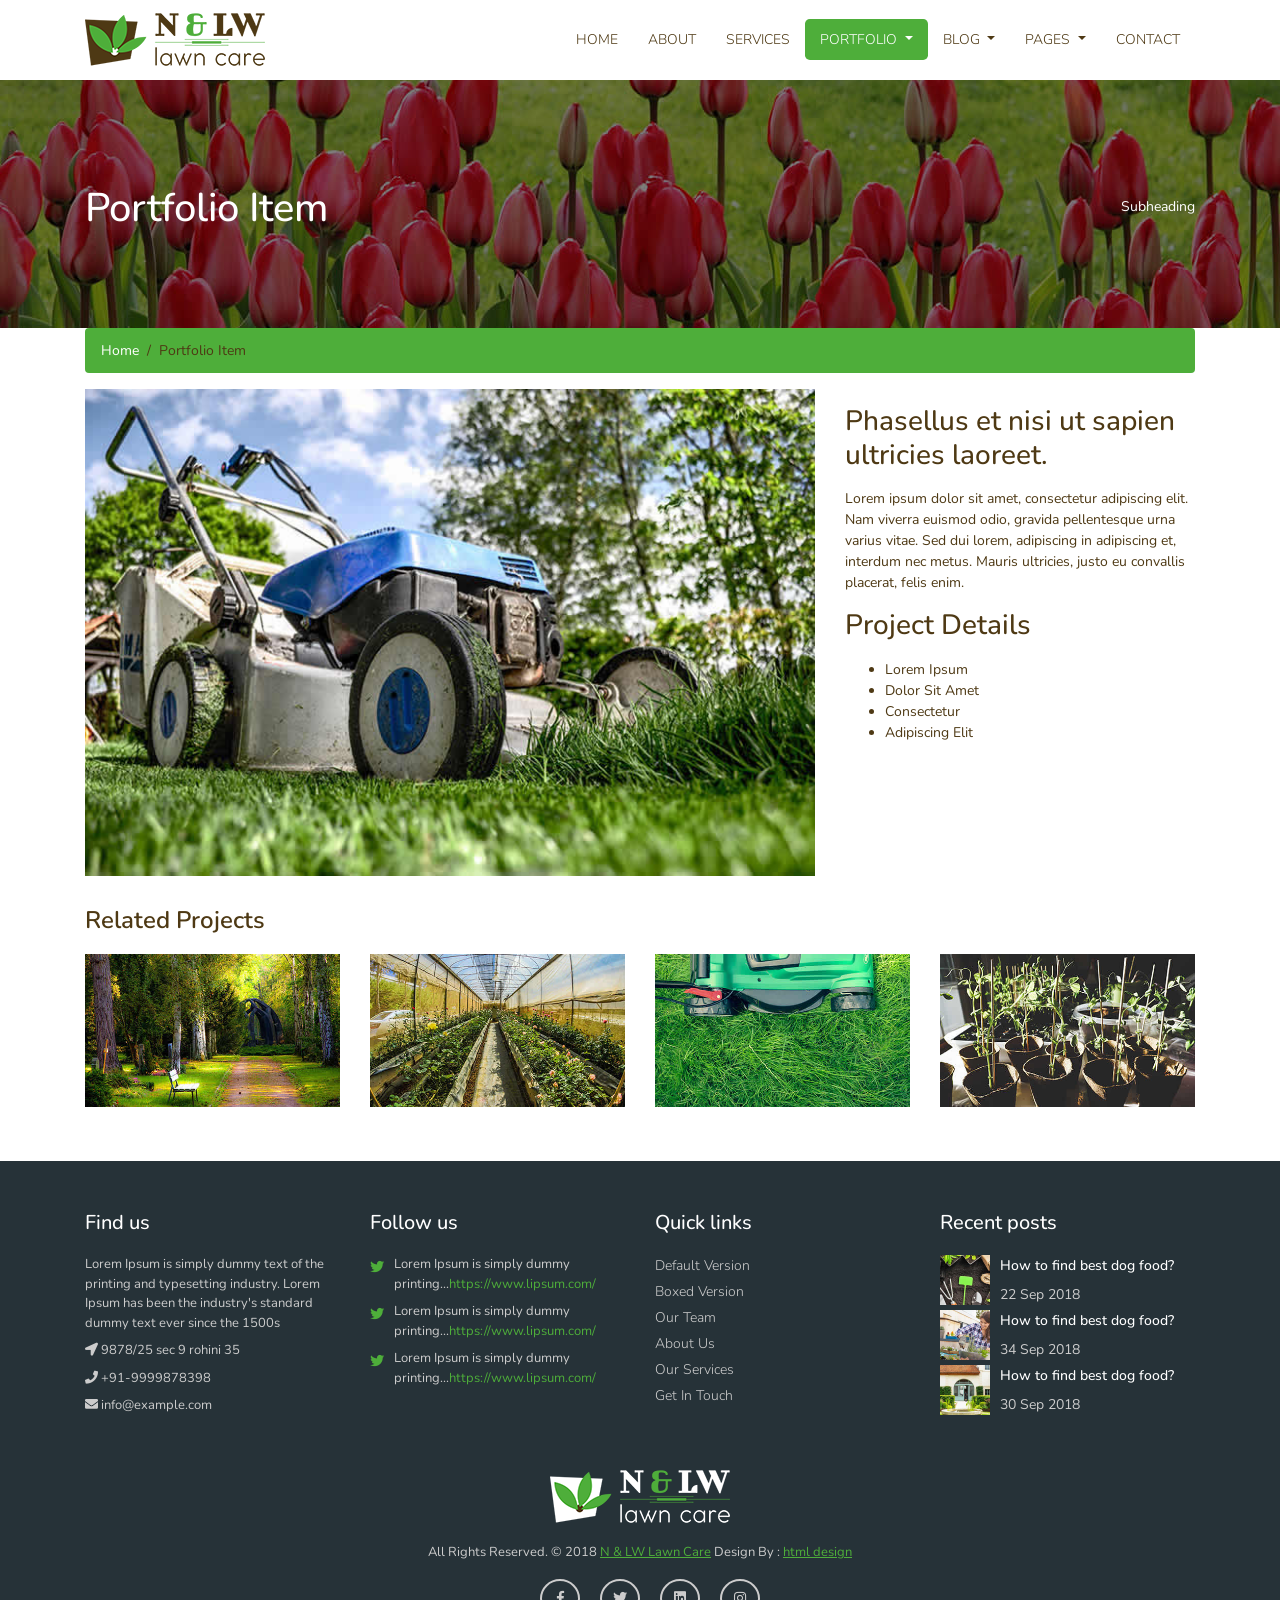
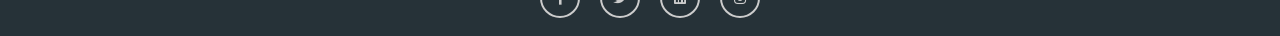
<file: portfolio-item.html>
<!DOCTYPE html>
<html lang="en">
<head>
	<meta charset="utf-8">
	<meta name="viewport" content="width=device-width, initial-scale=1, shrink-to-fit=no">
	<meta name="description" content="">
	<meta name="author" content="">
	<title>N & LW Lawn Care - Landscaping Bootstrap4 HTML5 Responsive Template </title>
	<!-- Bootstrap core CSS -->
	<link href="vendor/bootstrap/css/bootstrap.min.css" rel="stylesheet">
	<!-- Fontawesome CSS -->
	<link href="css/all.css" rel="stylesheet">
	<!-- Custom styles for this template -->
	<link href="css/style.css" rel="stylesheet">
</head>
<body>
    <!-- Navigation -->
    <nav class="navbar fixed-top navbar-expand-lg navbar-dark bg-light top-nav fixed-top">
        <div class="container">
            <a class="navbar-brand" href="index.html">
				<img src="images/logo.png" alt="logo" />
            </a>
            <button class="navbar-toggler navbar-toggler-right" type="button" data-toggle="collapse" data-target="#navbarResponsive" aria-controls="navbarResponsive" aria-expanded="false" aria-label="Toggle navigation">
				<span class="fas fa-bars"></span>
            </button>
            <div class="collapse navbar-collapse" id="navbarResponsive">
               <ul class="navbar-nav ml-auto">
                  <li class="nav-item">
                     <a class="nav-link" href="index.html">Home</a>
                  </li>
                  <li class="nav-item">
                     <a class="nav-link" href="about.html">About</a>
                  </li>
                  <li class="nav-item">
                     <a class="nav-link" href="services.html">Services</a>
                  </li>
                  <li class="nav-item dropdown">
                     <a class="nav-link active dropdown-toggle" href="#" id="navbarDropdownPortfolio" data-toggle="dropdown" aria-haspopup="true" aria-expanded="false">
                     Portfolio
                     </a>
                     <div class="dropdown-menu dropdown-menu-right" aria-labelledby="navbarDropdownPortfolio">
                        <a class="dropdown-item" href="portfolio-1-col.html">1 Column Portfolio</a>
                        <a class="dropdown-item" href="portfolio-2-col.html">2 Column Portfolio</a>
                        <a class="dropdown-item" href="portfolio-3-col.html">3 Column Portfolio</a>
                        <a class="dropdown-item" href="portfolio-4-col.html">4 Column Portfolio</a>
                        <a class="dropdown-item" href="portfolio-item.html">Single Portfolio Item</a>
                     </div>
                  </li>
                  <li class="nav-item dropdown">
                     <a class="nav-link dropdown-toggle" href="#" id="navbarDropdownBlog" data-toggle="dropdown" aria-haspopup="true" aria-expanded="false">
                     Blog
                     </a>
                     <div class="dropdown-menu dropdown-menu-right" aria-labelledby="navbarDropdownBlog">
                        <a class="dropdown-item" href="blog-home-1.html">Blog Home 1</a>
                        <a class="dropdown-item" href="blog-home-2.html">Blog Home 2</a>
                        <a class="dropdown-item" href="blog-post.html">Blog Post</a>
                     </div>
                  </li>
                  <li class="nav-item dropdown">
                     <a class="nav-link dropdown-toggle" href="#" id="navbarDropdownBlog" data-toggle="dropdown" aria-haspopup="true" aria-expanded="false">
                     Pages
                     </a>
                     <div class="dropdown-menu dropdown-menu-right" aria-labelledby="navbarDropdownBlog">
                        <a class="dropdown-item" href="faq.html">FAQ</a>
                        <a class="dropdown-item" href="404.html">404</a>
                        <a class="dropdown-item" href="pricing.html">Pricing Table</a>
                     </div>
                  </li>
                  <li class="nav-item">
                     <a class="nav-link" href="contact.html">Contact</a>
                  </li>
               </ul>
            </div>
        </div>
    </nav>
	
	<!-- full Title -->
	<div class="full-title">
		<div class="container">
			<!-- Page Heading/Breadcrumbs -->
			<h1 class="mt-4 mb-3">Portfolio Item
				<small>Subheading</small>
			</h1>
		</div>
	</div>

    <!-- Page Content -->
    <div class="container">
		<div class="breadcrumb-main">
			<ol class="breadcrumb">
				<li class="breadcrumb-item">
					<a href="index.html">Home</a>
				</li>
				<li class="breadcrumb-item active">Portfolio Item</li>
			</ol>
		</div>

		<!-- Portfolio Item Row -->
		<div class="row">
			<div class="col-md-8">
				<img class="img-fluid" src="images/portfolio-big-Item.jpg" alt="" />
			</div>
			<div class="col-md-4">
					<h3 class="my-3">Phasellus et nisi ut sapien ultricies laoreet.</h3>
					<p>Lorem ipsum dolor sit amet, consectetur adipiscing elit. Nam viverra euismod odio, gravida pellentesque urna varius vitae. Sed dui lorem, adipiscing in adipiscing et, interdum nec metus. Mauris ultricies, justo eu convallis placerat, felis enim.</p>
				<h3 class="my-3">Project Details</h3>
				<ul>
					<li>Lorem Ipsum</li>
					<li>Dolor Sit Amet</li>
					<li>Consectetur</li>
					<li>Adipiscing Elit</li>
				</ul>
			</div>
		</div>
		<!-- /.row -->

		<div class="related-projects">
			<!-- Related Projects Row -->
			<h3>Related Projects</h3>
			<div class="row">
				<div class="col-md-3 col-sm-6 mb-4">
					<a href="#">
						<img class="img-fluid" src="images/related-pro-01.jpg" alt="" />
					</a>
				</div>

				<div class="col-md-3 col-sm-6 mb-4">
					<a href="#">
						<img class="img-fluid" src="images/related-pro-02.jpg" alt="" />
					</a>
				</div>

				<div class="col-md-3 col-sm-6 mb-4">
					<a href="#">
						<img class="img-fluid" src="images/related-pro-03.jpg" alt="" />
					</a>
				</div>

				<div class="col-md-3 col-sm-6 mb-4">
					<a href="#">
						<img class="img-fluid" src="images/related-pro-04.jpg" alt="" />
					</a>
				</div>

			</div>
			<!-- /.row -->
		</div>
    </div>
    <!-- /.container -->

    <!--footer starts from here-->
    <footer class="footer">
        <div class="container bottom_border">
            <div class="row">
               <div class="col-lg-3 col-md-6 col-sm-6 col">
					<h5 class="headin5_amrc col_white_amrc pt2">Find us</h5>
					<!--headin5_amrc-->
					<p class="mb10">Lorem Ipsum is simply dummy text of the printing and typesetting industry. Lorem Ipsum has been the industry's standard dummy text ever since the 1500s</p>
					<p><i class="fa fa-location-arrow"></i> 9878/25 sec 9 rohini 35 </p>
					<p><i class="fa fa-phone"></i> +91-9999878398 </p>
					<p><i class="fa fa fa-envelope"></i> info@example.com </p>
               </div>
               <div class="col-lg-3 col-md-6 col-sm-6 col">
					<h5 class="headin5_amrc col_white_amrc pt2">Follow us</h5>
					<!--headin5_amrc ends here-->
					<ul class="footer_ul2_amrc">
						<li>
							<a href="#"><i class="fab fa-twitter fleft padding-right"></i> </a>
							<p>Lorem Ipsum is simply dummy printing...<a href="#">https://www.lipsum.com/</a></p>
						</li>
						<li>
							<a href="#"><i class="fab fa-twitter fleft padding-right"></i> </a>
							<p>Lorem Ipsum is simply dummy printing...<a href="#">https://www.lipsum.com/</a></p>
						</li>
						<li>
							<a href="#"><i class="fab fa-twitter fleft padding-right"></i> </a>
							<p>Lorem Ipsum is simply dummy printing...<a href="#">https://www.lipsum.com/</a></p>
						</li>
					</ul>
					<!--footer_ul2_amrc ends here-->
				</div>
				<div class="col-lg-3 col-md-6 col-sm-6">
					<h5 class="headin5_amrc col_white_amrc pt2">Quick links</h5>
					<!--headin5_amrc-->
					<ul class="footer_ul_amrc">
						<li><a href="#">Default Version</a></li>
						<li><a href="#">Boxed Version</a></li>
						<li><a href="#">Our Team </a></li>
						<li><a href="#">About Us</a></li>
						<li><a href="#">Our Services</a></li>
						<li><a href="#">Get In Touch</a></li>
					</ul>
					<!--footer_ul_amrc ends here-->
				</div>
				<div class="col-lg-3 col-md-6 col-sm-6 ">
					<h5 class="headin5_amrc col_white_amrc pt2">Recent posts</h5>
					<!--headin5_amrc-->
					<ul class="footer_ul_amrc">
						<li class="media">
							<div class="media-left">
								<img class="img-fluid" src="images/post-img-01.jpg" alt="" />
							</div>
							<div class="media-body">
								<p>How to find best dog food?</p>
								<span>22 Sep 2018</span>
							</div>
						</li>
						<li class="media">
							<div class="media-left">
								<img class="img-fluid" src="images/post-img-02.jpg" alt="" />
							</div>
							<div class="media-body">
								<p>How to find best dog food?</p>
								<span>34 Sep 2018</span>
							</div>
						</li>
						<li class="media">
							<div class="media-left">
								<img class="img-fluid" src="images/post-img-03.jpg" alt="" />
							</div>
							<div class="media-body">
								<p>How to find best dog food?</p>
								<span>30 Sep 2018</span>
							</div>
						</li>
					</ul>
					<!--footer_ul_amrc ends here-->
				</div>
			</div>
		</div>
        <div class="container">
            <div class="footer-logo">
				<a href="#"><img src="images/footer-logo.png" alt="" /></a>
			</div>
            <!--foote_bottom_ul_amrc ends here-->
            <p class="copyright text-center">All Rights Reserved. &copy; 2018 <a href="#">N & LW Lawn Care</a> Design By : 
				<a href="https://html.design/">html design</a>
            </p>
            <ul class="social_footer_ul">
				<li><a href="#"><i class="fab fa-facebook-f"></i></a></li>
				<li><a href="#"><i class="fab fa-twitter"></i></a></li>
				<li><a href="#"><i class="fab fa-linkedin"></i></a></li>
				<li><a href="#"><i class="fab fa-instagram"></i></a></li>
            </ul>
            <!--social_footer_ul ends here-->
        </div>
    </footer>

<!-- Bootstrap core JavaScript -->
<script src="vendor/jquery/jquery.min.js"></script>
<script src="vendor/bootstrap/js/bootstrap.bundle.min.js"></script>
</body>
</html>
</file>
<file: css/style.css>
/*!
 *  N & LW Lawn Care - Landscaping Bootstrap4 HTML5 Responsive Template
 */

 
@import url('https://fonts.googleapis.com/css?family=Nunito:100,200,300,400,500,600,700,800');
 
body {
  padding-top: 54px;
  font-family: 'Nunito', sans-serif;
  font-size: 14px;
  color: #4e3914;
}

@media (min-width: 992px) {
  body {
    padding-top: 80px;
  }
}

a.btn-primary{
	background-color: #4eae3a;
	border-color: #4eae3a;
}
a.btn-primary:hover{
	background-color: #5ec549;
	border-color: #5ec549;
}
button.btn-primary{
	background-color: #4eae3a;
	border-color: #4eae3a;
}
button.btn-primary:hover{
	background-color: #5ec549;
	border-color: #5ec549;
}

a.btn-secondary{
	background-color: #4eae3a;
	border-color: #4eae3a;
}
a.btn-secondary:hover{
	background-color: #5ec549;
	border-color: #5ec549;
}
button.btn-secondary{
	background-color: #4eae3a;
	border-color: #4eae3a;
}
button.btn-secondary:hover{
	background-color: #5ec549;
	border-color: #5ec549;
}

.top-nav{
	background-color: #ffffff !important;
}
.navbar-expand-lg.top-nav .navbar-nav .nav-link{
	padding: 10px 15px;
	color: #4e3914;
	font-size: 14px;
	font-weight: 300;
	text-transform: uppercase;
}
.navbar-expand-lg.top-nav .navbar-nav .nav-link:hover{
	background: #4eae3a;
	color: #ffffff;
	border-radius: 4.8px;
}
.navbar-expand-lg.top-nav .navbar-nav .nav-link.active{
	background: #4eae3a;
	color: #ffffff;
	border-radius: 4.8px;
}
.navbar-expand-lg.top-nav .navbar-nav .dropdown-menu{
	margin: 0px;
	box-shadow: 3px 5px 15px rgba(0,0,0, .15);
	border: none;
	padding: 20px;
}
.navbar-expand-lg.top-nav .navbar-nav .dropdown-menu .dropdown-item{
	font-size: 14px;
	padding: 0px;
	padding-bottom: 15px;
	font-weight: 300;
}
.navbar-expand-lg.top-nav .navbar-nav .dropdown-menu .dropdown-item:last-child{
	padding: 0px;
}
.navbar-expand-lg.top-nav .navbar-nav .dropdown-menu .dropdown-item:hover{
	background: none;
	color: #4eae3a;
}
.top-nav .navbar-toggler{
	color: #4e3914;
	border-color: #4e3914;
}
.top-nav .navbar-toggler:hover{
	color: #4eae3a;
	border-color: #4eae3a;
}


.slider-main .carousel .carousel-inner .carousel-item:before{
	content: "";
	position: absolute;
	background: rgba(0,0,0,0.5);
	top: 0px;
	left: 0px;
	width: 100%;
	height: 100%;
}
.carousel-item {
  height: 88vh;
  min-height: 300px;
  background: no-repeat center center scroll;
  -webkit-background-size: cover;
  -moz-background-size: cover;
  -o-background-size: cover;
  background-size: cover;
}
.portfolio-item {
  margin-bottom: 30px;
}
.services-bar h1{
	font-weight: 600;
	font-size: 24px;
}
.services-bar .card{
	box-shadow: 3px 5px 15px rgba(0,0,0, .15);
	border: none;
}
.services-bar .card h4.card-header{
	background-color: #4e3914;
	color: #4eae3a;
	font-size: 18px;
	font-weight: 400;
}
.services-bar .card .card-footer{
	background-color: white;
}
.about-main{
	padding: 30px 0px;
}
.about-main h2{
	font-size: 24px;
	font-weight: 600;
	margin-bottom: 20px;
}
.about-main h5{
	font-size: 18px;
}
.about-main p{
	font-size: 14px;
	text-transform: capitalize;
}
.about-main ul{
	padding-left: 20px;
}
.about-main ul li{
	position: relative;
	font-weight: 300;
	list-style: none;
	line-height: 29px;
}
.about-main ul li:before{
	content: "\f0da";
	font-family: 'Font Awesome 5 Free';
	font-weight: 900;	
	position: absolute;
	left: -15px;
	top: 0px;
	color: #4eae3a;
}
.portfolio-main{
	padding: 30px 0px;
}
.portfolio-main h2{
	font-weight: 600;
	font-size: 24px;
	margin-bottom: 20px;
}
.portfolio-main .card {
	border: none;
	border-radius: 4px;
	overflow: hidden;
}
.portfolio-main .card .card-body .card-title{
	margin-bottom: 0px;
}
.portfolio-main .card .card-body .card-title a{
	font-size: 20px;
	font-weight: 400;
	text-transform: uppercase;
	color: #4eae3a;
}
.portfolio-main .card .card-body{
	background: #4e3914;
	padding: 10px 20px;
}
.card-img{
	overflow: hidden;
	position: relative;
}
.overlay{
	background: rgba(78,174,58,0.5);
	position: absolute;
	bottom: -100%;
	width: 100%;
	height: 100%;
	left: 50%;
	transform: translateX(-50%);
	transition: all 0.3s;
}
.overlay i{
	font-size: 35px;
	position: absolute;
	top: 50%;
	left: 50%;
	transform: translateX(-50%);
	color: #4e3914;
}
.portfolio-main .card:hover .overlay{
	bottom: 0px;
}

.footer { 
	width:100%; 
	background-color:#263238; 
	min-height:200px; 
	padding:10px 0px 25px 0px;
	}
.pt2 { 
	padding-top:40px ;
	margin-bottom:20px ;
	color: #ffffff;
	font-weight: 500;
	}
footer p { 
	font-size:13px; 
	color:#CCC; 
	padding-bottom:0px; 
	margin-bottom:8px;
	}
.mb10 { 
	padding-bottom:0px ;
	}
.footer_ul_amrc { 
	margin:0px ; 
	list-style-type:none ; 
	font-size:14px; 
	padding:0px 0px 10px 0px ; 
	}
.footer_ul_amrc li {
	padding:0px 0px 5px 0px;
	}
.footer_ul_amrc li a{ 
	color:#cccccc;
	font-size: 14px;
	font-weight: 300;
	}
.footer_ul_amrc li a:hover{ 
	color:#fff; 
	text-decoration:none;
	}
.footer_ul_amrc li .media-left{
	margin-right: 10px;
}
.footer_ul_amrc li .media-left img{
	max-width: 50px;
}
.footer_ul_amrc li .media-body p{
	font-size: 14px;
	font-weight: 500;
	color: #ffffff;
}
.footer_ul_amrc li .media-body span{
	color: #cccccc;
	font-size: 14px;
	font-weight: 400;
}
.fleft { 
	float:left;
	}
.padding-right { 
	padding-right:10px; 
	}
.footer_ul2_amrc {
	margin:0px; 
	list-style-type:none; 
	padding:0px;
	}
.footer_ul2_amrc li p { 
	display:table; 
	}
.footer_ul2_amrc li a:hover { 
	text-decoration:none;
	}
.footer_ul2_amrc li i { 
	margin-top:5px;
	}
.footer_ul2_amrc li a {
	color: #4eae3a;
}
.bottom_border { 

	padding-bottom:20px;
	}
.foote_bottom_ul_amrc {
	list-style-type:none;
	padding:0px;
	display:table;
	margin-top: 10px;
	margin-right: auto;
	margin-bottom: 10px;
	margin-left: auto;
}
.foote_bottom_ul_amrc li { 
	display:inline;
	}
.foote_bottom_ul_amrc li a {
	color:#ffffff; 
	margin:0 12px;
	font-size: 16px;
	font-weight: 300;
	}
.footer-logo{
	padding: 20px 0px;
	text-align: center;
}
.copyright a{
	color: #4eae3a;
	text-decoration: underline;
}
.copyright a:hover{
	color: #ffffff;
	text-decoration: none;
}
.social_footer_ul { 
	display:table; 
	margin:15px auto 0 auto; 
	list-style-type:none;
	padding: 0;	
	}
.social_footer_ul li { 
	padding-left:20px; 
	padding-top:10px; 
	float:left; 
	}
.social_footer_ul li a { 
	color:#CCC; 
	border:2px solid #CCC; 
	padding:8px;
	border-radius:50%;
	}
.social_footer_ul li i {  
	width:20px; 
	height:20px; 
	text-align:center;
	}
.social_footer_ul li a:hover {
	color: #4eae3a; 
	border:2px solid #4eae3a; 
}

/* ---- All Pages CSS ---- */

.full-title{
	padding: 80px 0px;
	background: url(../images/all-title-bg.jpg) no-repeat center;
	position: relative;
}
.full-title:before{
	content: "";
	background: rgba(0,0,0,0.5);
	top: 0px;
	left: 0px;
	position: absolute;
	width: 100%;
	height: 100%;
}
.full-title h1{
	position: relative;
	color: #ffffff;
}
.full-title h1 small{
	float: right;
	padding: 15px 0px;
	font-size: 14px;
}

.breadcrumb-main .breadcrumb{
	background: #4eae3a;
}
.breadcrumb-main .breadcrumb li a{
	color: #ffffff;
}
.breadcrumb-main .breadcrumb li{
	color: #4e3914;
}
.breadcrumb-main .breadcrumb-item + .breadcrumb-item::before{
	color: #4e3914;
}
.team-members-box{
	padding: 30px 0px;
}
.team-members-box h2{
	font-weight: 600;
	font-size: 24px;
	margin-bottom: 20px;
}
.team-members-box .card{
	box-shadow: 3px 5px 15px rgba(0,0,0, .15);
	border: none;	
}
.team-members-box .card .card-footer{
	background: #4eae3a;
}
.team-members-box .card .card-footer ul{
	margin: 0px;
	padding: 0px;
}
.team-members-box .card .card-footer ul li{
	display: inline-block;
}
.team-members-box .card .card-footer ul li a{
	width: 32px;
	height: 32px;
	line-height: 32px;
	background: #4e3914;
	color: #ffffff;
	display: inline-block;
	border-radius: 4.8px;
	font-size: 14px;
}
.customers-box h2{
	font-weight: 600;
	font-size: 24px;
	margin-bottom: 20px;
}

.project-inner h3{
	font-size: 20px;
	font-weight: 500;
	margin-bottom: 30px;
}
.pagination_bar .pagination .page-item .page-link{
	font-size: 20px;
	background: #4e3914;
	border: 1px solid #4e3914;
	color: #ffffff;
	width: 35px;
	text-align: center;
}
.pagination_bar .pagination .page-item .page-link:hover{
	background: #4eae3a;
}
.portfolio-item h4.card-title a{
	font-size: 20px;
	font-weight: 500;
	margin-bottom: 20px;
	color: #4e3914;
}
.related-projects{
	padding: 30px 0px; 
}
.related-projects h3{
	font-weight: 600;
	font-size: 24px;
	margin: 0px;
	margin-bottom: 20px;
}
.blog-entries .card{
	box-shadow: 3px 5px 15px rgba(0,0,0, .15);
	border: none;
}
.blog-entries .card .card-body h2.card-title{
	font-size: 22px;
	font-weight: 500;
}
.blog-entries .card .card-footer{
	background-color: #4e3914;
}
.blog-entries .card .card-footer.text-muted{
	color: #ffffff !important;
}
.blog-entries .card .card-footer a{
	color: #4eae3a;
}
.blog-right-side .card{
	box-shadow: 3px 5px 15px rgba(0,0,0, .15);
	border: none;
}
.blog-right-side .card h5.card-header{
	background-color: #4e3914;
	color: #ffffff;
	font-size: 20px;
	font-weight: 400;
}
.blog-right-side .card .card-body ul li{
	margin-bottom: 2px;
}
.blog-right-side .card .card-body ul li a{
	border-radius: 4.8px;
	padding: 6px;
	background: #4e3914;
	color: #4eae3a;
	display: inline-block;
}
.pagination_bar_arrow .pagination .page-item .page-link{
	font-size: 20px;
	background: #4e3914;
	border: 1px solid #4e3914;
	color: #ffffff;
	width: 120px;
	text-align: center;
}
.pagination_bar_arrow .pagination .page-item .page-link:hover{
	background: #4eae3a;
}
.faq-main{
	padding: 30px 35px;
	background: #4e3914;
	margin: 30px 0px;
}
.accordion-single{
	border-radius: 0px;
	border: none;
	border-bottom: 1px solid #e4e8ed;
}
.accordion-single .card-header{
	background-color: transparent;
	padding: 0px;
	border: none;
}
.accordion-single .card-header h5 a{
	color: #202428;
	display: block;
	position: relative;
	padding: 21.28px 32px 26.56px 20px;
	font-size: 18px;
	text-transform: capitalize;
}
.accordion-single .card-header h5 a:hover{
	color: #4eae3a;
	text-decoration: none;
}
.accordion-single h5 a[aria-expanded="false"]::before {
    position: absolute;
    content: "\f0dd";
	font-family: 'Font Awesome 5 Free';
	font-weight: 900;	
    right: 10px;
    top: 50%;
    -webkit-transform: translateY(-50%);
    -ms-transform: translateY(-50%);
    transform: translateY(-50%);
	color: #4e3914;
}
.accordion-single h5 a[aria-expanded="true"]::before{
    position: absolute;
    content: "\f0de";
	font-family: 'Font Awesome 5 Free';
	font-weight: 900;
    right: 10px;
    top: 50%;
    -webkit-transform: translateY(-50%);
    -ms-transform: translateY(-50%);
    transform: translateY(-50%);
    color: #4eae3a;
}
.error-contents{
	padding: 30px 0px;
	max-width: 980px;
	margin: 0 auto;
	text-align: center;
}
.error-contents{}
.pricing-box{
	padding: 30px 0px;
}
.pricing-box .card{
	position: relative;
	overflow: hidden;
	box-shadow: 3px 5px 15px rgba(0,0,0, .15);
	border: none;
}
.pricing-box .card h3.card-header{
	padding: 80px 15px;
	text-align: center;
	background: #4e3914;
	color: #ffffff;
}
.most_popular{
	position: absolute;
	top: 32px;
	font-size: 12px;
	text-align: center;
	width: 181px;
	padding: 4px 0;
	right: -36px;
	transform: rotate(40deg);
	background-color: #4eae3a;
	color: #4e3914;
}


.contact-left h3{
	font-weight: 600;
	font-size: 24px;
	margin-bottom: 20px;
}
.contact-right h3{
	font-weight: 600;
	font-size: 24px;
	margin-bottom: 20px;
}
.contact-right p abbr{
	font-weight: bold;
	font-size: 18px;
}

.help-block ul{
	margin: 0px;
	padding: 0px;
	list-style: none;
	background: red;
	color: #fff;
	padding: 0px 15px;
}


@media (min-width:768px) and (max-width:991px){
	.navbar-expand-lg.top-nav .navbar-nav .nav-link.dropdown-toggle::after{
		position: absolute;
		top: 18px;
		right: 6px;
	}
}

@media screen and (max-width:767px){
	.navbar-expand-lg.top-nav .navbar-nav .nav-link.dropdown-toggle::after{
		position: absolute;
		top: 18px;
		right: 6px;
	}
	.portfolio-main h2{
		text-align: center;
	}
	.customers-box{
		text-align: center;
	}
	.team-members-box h2{
		text-align: center;
	}
	.services-bar h1{
		text-align: center;
	}
	.social_footer_ul li{
		padding-left: 10px;
		padding-right: 10px;
	}
	.faq-main{
		padding: 20px 15px;
	}
	.accordion-single .card-header h5 a{
		font-size: 14px;
	}
}

@media (min-width:320px) and (max-width:575.98px){
	.navbar-expand-lg.top-nav .navbar-nav .nav-link.dropdown-toggle::after{
		position: absolute;
		top: 18px;
		right: 6px;
	}
	.portfolio-main h2{
		text-align: center;
	}
	.customers-box{
		text-align: center;
	}
	.team-members-box h2{
		text-align: center;
	}
	.services-bar h1{
		text-align: center;
	}
	.social_footer_ul li{
		padding-left: 10px;
		padding-right: 10px;
	}
	.faq-main{
		padding: 20px 15px;
	}
	.accordion-single .card-header h5 a{
		font-size: 14px;
	}
}
</file>
